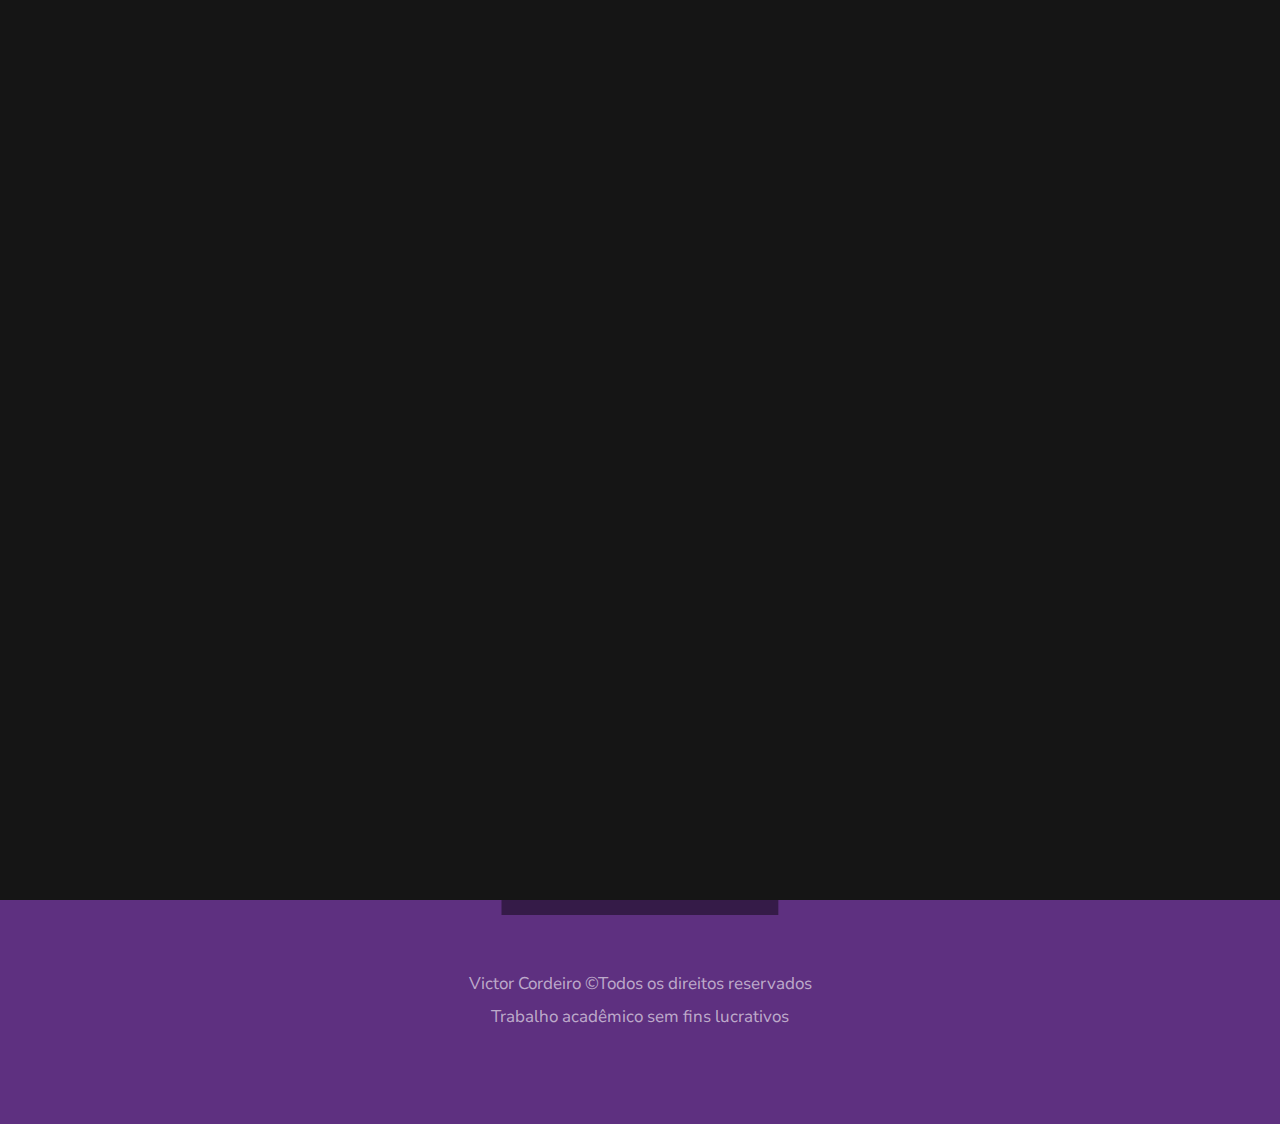
<file: contato.html>
<!DOCTYPE html>
<html class="no-js" lang="pt-br">
<head>

    <title>Contate nos por aqui</title>
    <meta charset="utf-8">
    <link rel="icon" type="image/jpg" href="images/icons/icon_contato.png">  
    <meta name="viewport" content="width=device-width, initial-scale=1">
    <div class="header-logo">
        <a class="site-logo" href="index.html">
            <link rel="icon" type="img/jpg" href="images/hero-bg.jpg" alt="Homepage">
        </a>
    </div>  

    <!-- CSS-->
    <link rel="stylesheet" href="css/base.css">
    <link rel="stylesheet" href="css/vendor.css">
    <link rel="stylesheet" href="css/main.css">

    <!-- script -->
    <script src="js/modernizr.js"></script>

    <link rel="shortcut icon" href="favicon.ico" type="image/x-icon">
    <link rel="icon" href="favicon.ico" type="image/x-icon">

</head>

<body id="top">
   
    <div id="preloader">
        <div id="loader" class="dots-jump">
            <div></div>
            <div></div>
            <div></div>
        </div>
    </div>

    <!-- header -->
    <header class="s-header">

        <div class="header-logo">
            <a class="site-logo" href="index.html">
                <img src="images/userlmn_4185f6184efff9d4e8180034d5a31e86_resized.png" width="150px" alt="Homepage">
            </a>
        </div> 

        <nav class="header-nav">

            <a href="#0" class="header-nav__close" title="close"><span>Fechar</span></a>

            <h3>Navegar por</h3>

            <div class="header-nav__content">
                
                <ul class="header-nav__list">
                    <li><a href="index.html" title="Home">Home</a></li>
                    <li><a href="sobre.html" title="Sobre">Sobre</a></li>
                    <li><a href="servicos.html" title="Serviços">Serviços</a></li>
                    <li><a href="parceiros.html" title="Parceiros">Parceiros</a></li>
                    <li><a href="contato.html" title="Contato">Contato</a></li>
                </ul>
    
                <p>Conheça mais sobre nós e nossos serviços por meio das páginas acima</p>
    
            </div> 

        </nav> 

        <a class="header-menu-toggle" href="#0">
            <span class="header-menu-icon"></span>
        </a>

    </header> 

    <!-- contato -->
    <br><br><br>
    <form>
        <div>
            <label for="sampleInput">Nome</label>
            <input class="full-width" type="text" placeholder="Digite seu nome ex: Roberto Magalhães" required="requiered" pattern="[a-z\s]+$" id="sampleInput">
    </div>
    <div>
        <label for="sampleInput">Telefone</label>
        <input class="full-width" type="text" placeholder="Digite seu telefone ex: 98765-4321" required="requiered" maxlength="11" pattern="[0-9]+$" id="foneInput">
</div>
    <div>
        <label for="sampleInput">Email</label>
        <input class="full-width" type="email" placeholder="Digite seu email ex: teste@gmail.com" required="requiered" pattern="[a-z 0-9. %+-]+@[a-z 0-9.-]+\.[a-z]" id="sampleInput">
</div>
    
        <label for="exampleMessage">Comentário</label>
        <textarea class="full-width" placeholder="Digite aqui seu feedback" id="exampleMessage"></textarea>
    
        <input class="btn--primary full-width" type="submit" value="Enviar">

</form>
   <!-- fim do s-contact -->

    <!-- footer -->
    <footer>

        
        <div img align="right"> <a href="#top"><link rel="stylesheet" href="https://fonts.googleapis.com/css2?family=Material+Symbols+Outlined:opsz,wght,FILL,GRAD@20..48,100..700,0..1,-50..200" /></a></div>
        <div class="row">
            <div class="col-full ss-copyright">
                <p>Victor Cordeiro &copyTodos os direitos reservados<br>Trabalho acadêmico sem fins lucrativos</p> 
            </div>
        </div>

        <div class="ss-go-top">
            <a class="smoothscroll" title="Back to Top" href="#top">Voltar ao topo</a>
        </div>
        
    </footer>

    <div aria-hidden="true" class="pswp" role="dialog" tabindex="-1">

        <div class="pswp__bg"></div>
        <div class="pswp__scroll-wrap">

            <div class="pswp__container">
                <div class="pswp__item"></div>
                <div class="pswp__item"></div>
                <div class="pswp__item"></div>
            </div>

            
            <div class="pswp__ui pswp__ui--hidden">
                <div class="pswp__top-bar">
                    <div class="pswp__counter"></div><button class="pswp__button pswp__button--close" title="Close (Esc)"></button> <button class="pswp__button pswp__button--share" title=
                    "Share"></button> <button class="pswp__button pswp__button--fs" title="Toggle fullscreen"></button> <button class="pswp__button pswp__button--zoom" title=
                    "Zoom in/out"></button>
                    <div class="pswp__preloader">
                        <div class="pswp__preloader__icn">
                            <div class="pswp__preloader__cut">
                                <div class="pswp__preloader__donut"></div>
                            </div>
                        </div>
                    </div>
                </div>
                <div class="pswp__share-modal pswp__share-modal--hidden pswp__single-tap">
                    <div class="pswp__share-tooltip"></div>
                </div><button class="pswp__button pswp__button--arrow--left" title="Previous (arrow left)"></button> <button class="pswp__button pswp__button--arrow--right" title=
                "Next (arrow right)"></button>
                <div class="pswp__caption">
                    <div class="pswp__caption__center"></div>
                </div>
            </div>
           

        </div>

    </div> 

    <!-- Java Script-->
    <script src="js/jquery-3.2.1.min.js"></script>
    <script src="js/plugins.js"></script>
    <script src="js/main.js"></script>

</body>
</file>
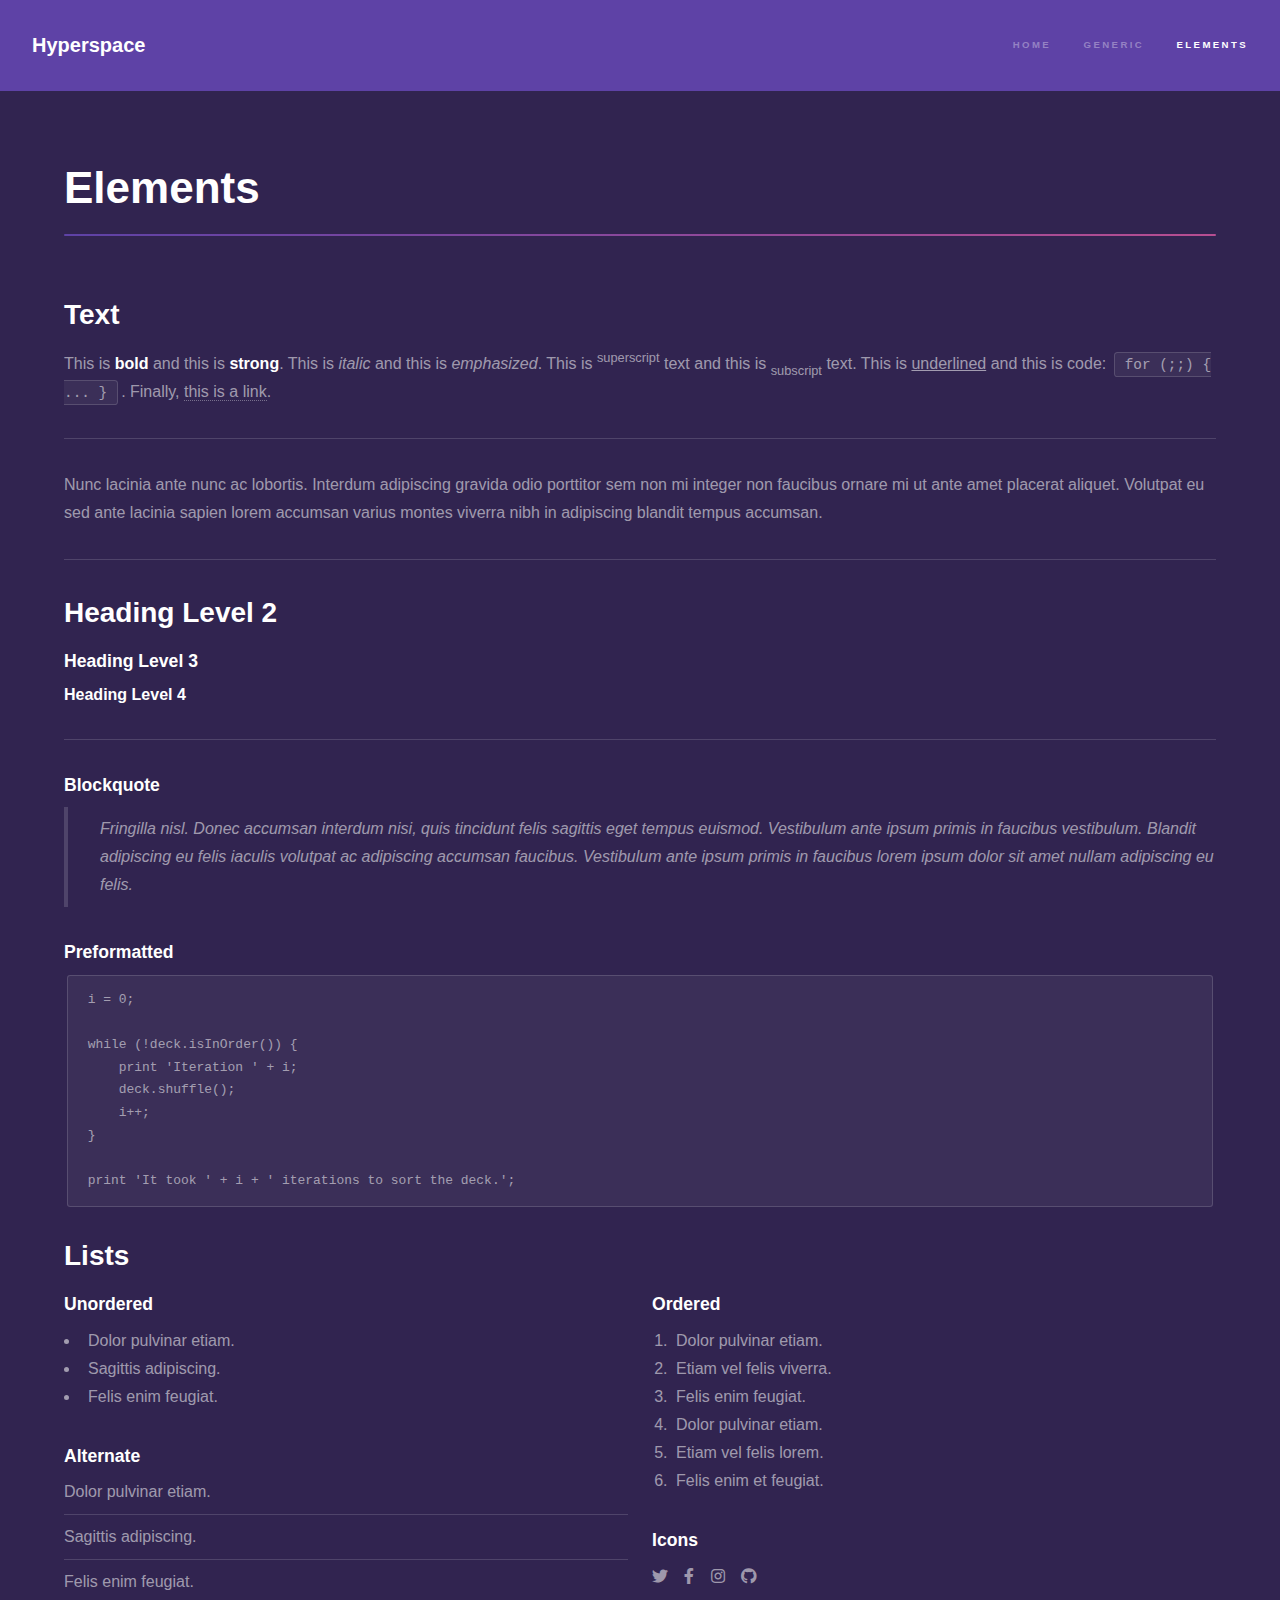
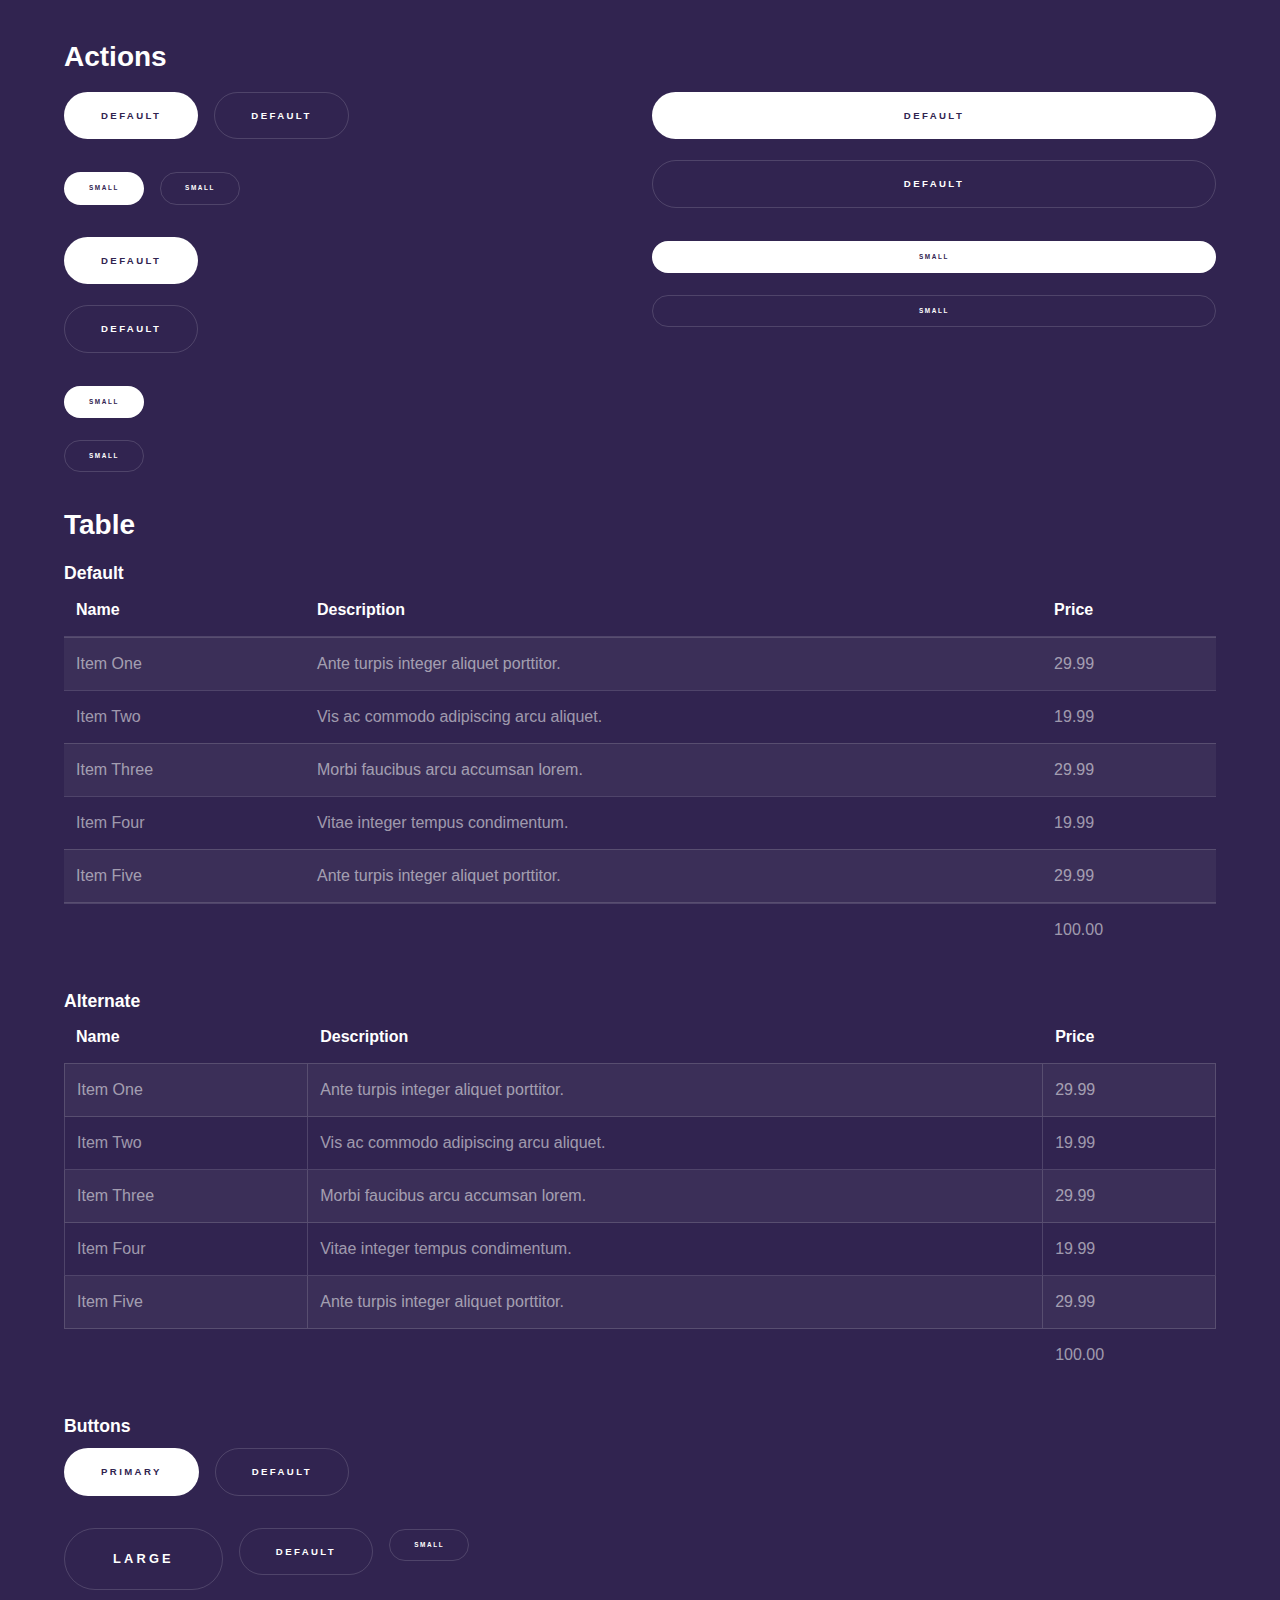
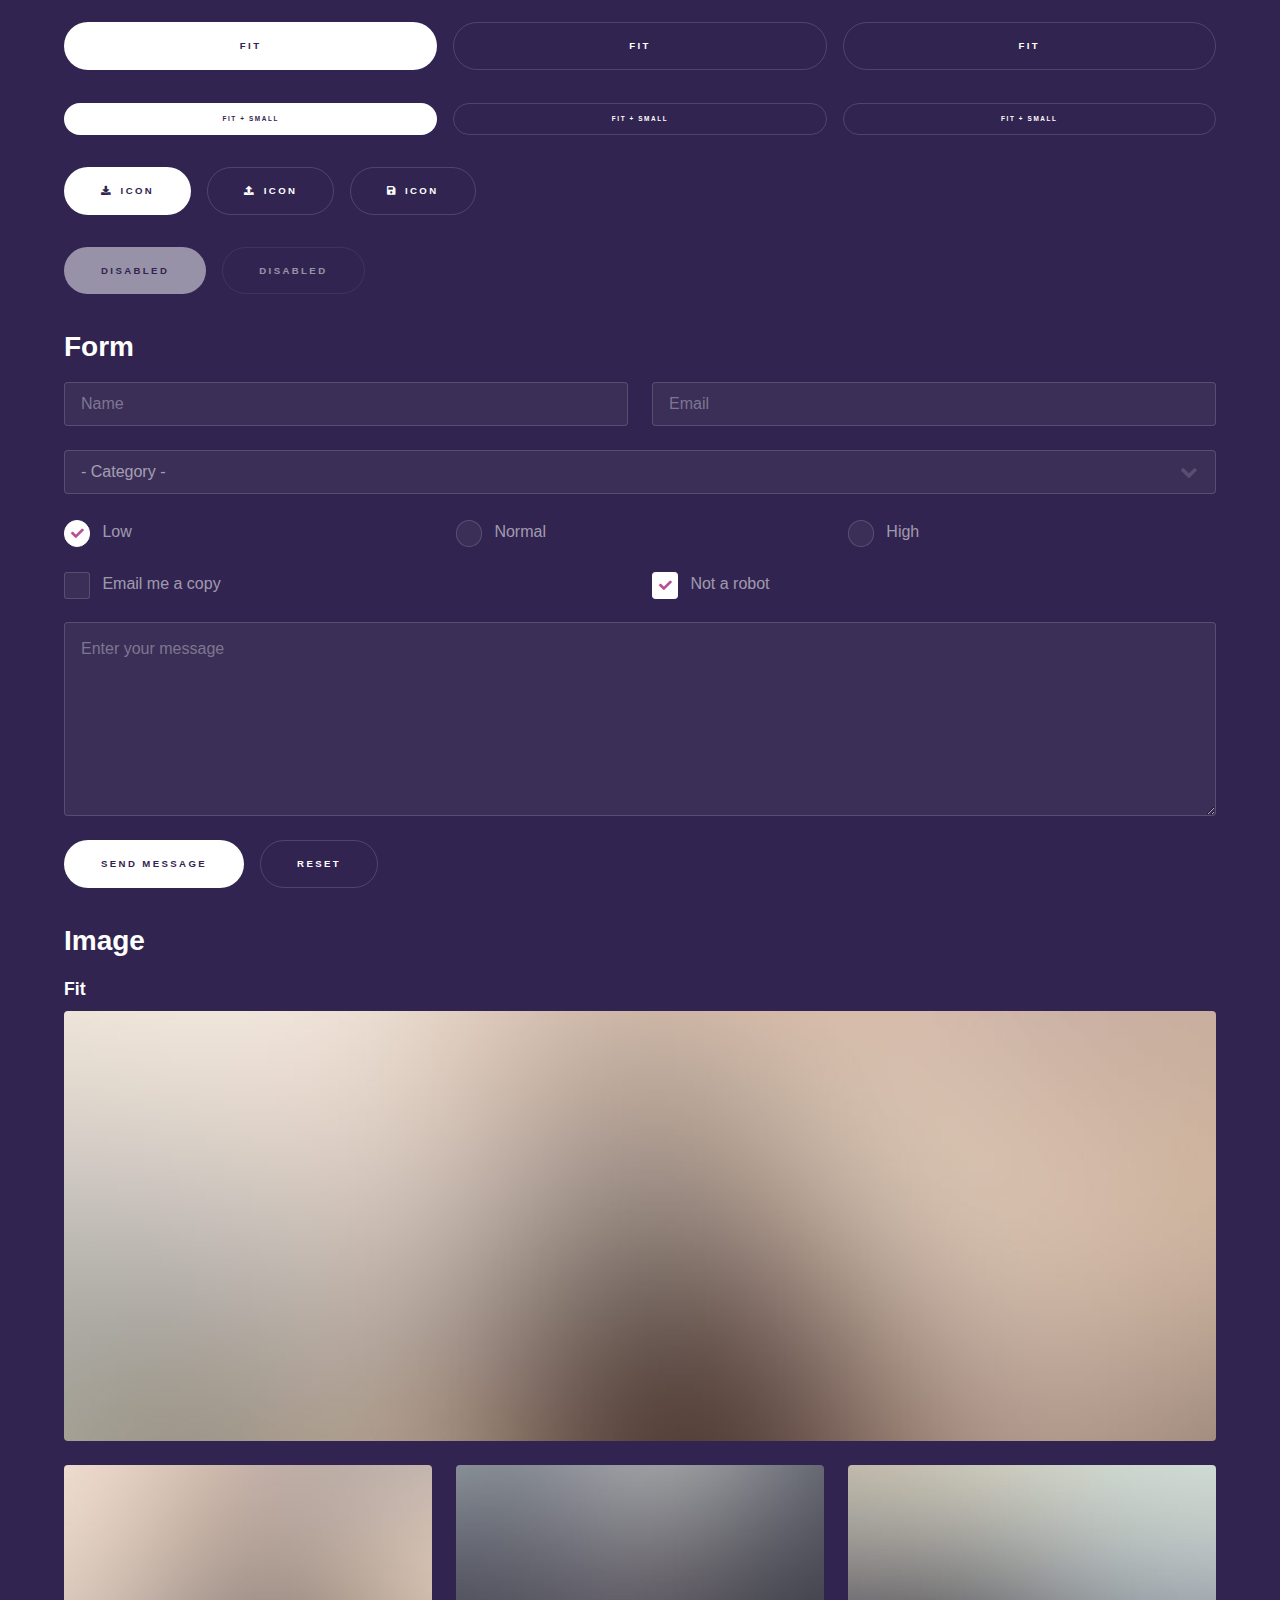
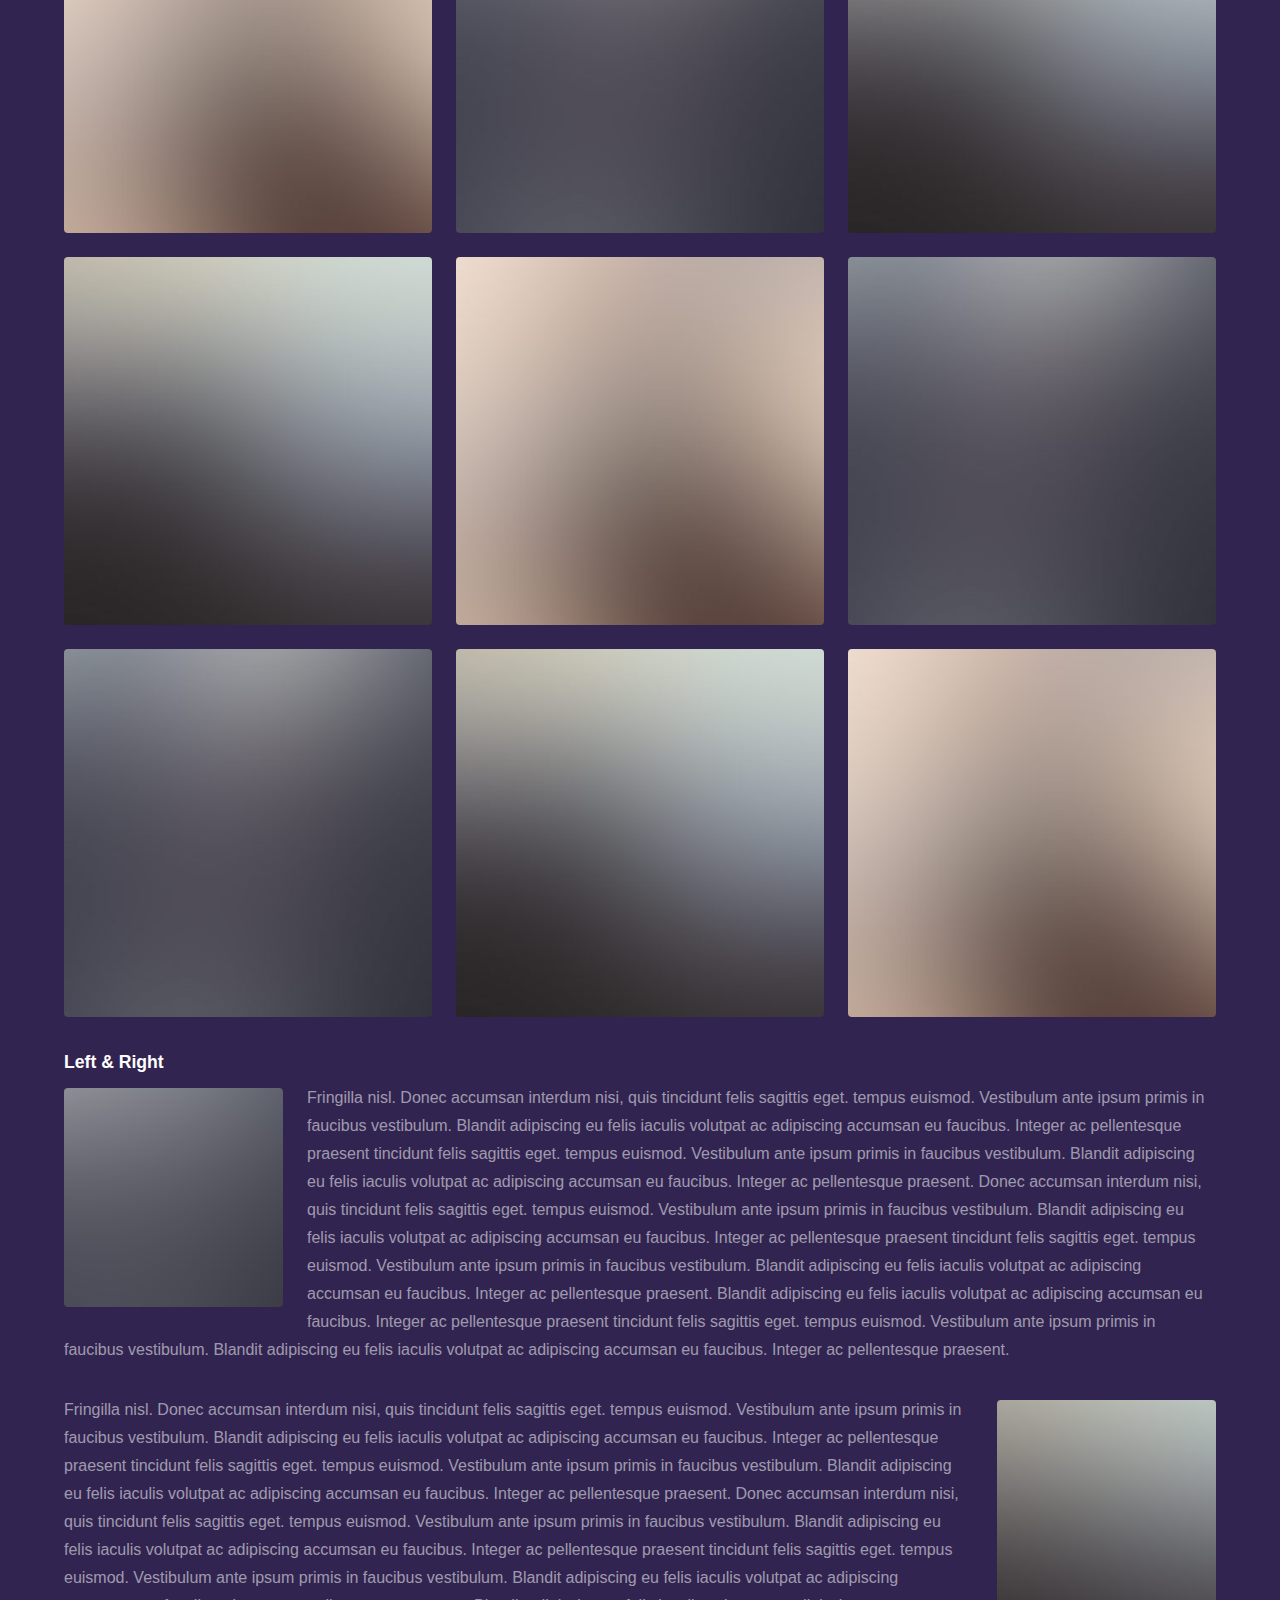
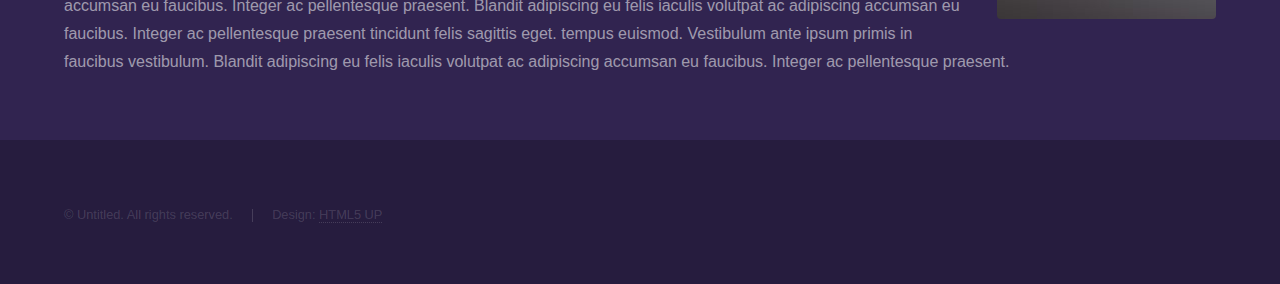
<file: elements.html>
<!DOCTYPE HTML>
<!--
	Hyperspace by HTML5 UP
	html5up.net | @ajlkn
	Free for personal and commercial use under the CCA 3.0 license (html5up.net/license)
-->
<html>
	<head>
		<title>Elements - Hyperspace by HTML5 UP</title>
		<meta charset="utf-8" />
		<meta name="viewport" content="width=device-width, initial-scale=1, user-scalable=no" />
		<link rel="stylesheet" href="assets/css/main.css" />
		<noscript><link rel="stylesheet" href="assets/css/noscript.css" /></noscript>
	</head>
	<body class="is-preload">

		<!-- Header -->
			<header id="header">
				<a href="index.html" class="title">Hyperspace</a>
				<nav>
					<ul>
						<li><a href="index.html">Home</a></li>
						<li><a href="generic.html">Generic</a></li>
						<li><a href="elements.html"  class="active">Elements</a></li>
					</ul>
				</nav>
			</header>

		<!-- Wrapper -->
			<div id="wrapper">

				<!-- Main -->
					<section id="main" class="wrapper">
						<div class="inner">
							<h1 class="major">Elements</h1>

							<!-- Text -->
								<section>
									<h2>Text</h2>
									<p>This is <b>bold</b> and this is <strong>strong</strong>. This is <i>italic</i> and this is <em>emphasized</em>.
									This is <sup>superscript</sup> text and this is <sub>subscript</sub> text.
									This is <u>underlined</u> and this is code: <code>for (;;) { ... }</code>. Finally, <a href="#">this is a link</a>.</p>
									<hr />
									<p>Nunc lacinia ante nunc ac lobortis. Interdum adipiscing gravida odio porttitor sem non mi integer non faucibus ornare mi ut ante amet placerat aliquet. Volutpat eu sed ante lacinia sapien lorem accumsan varius montes viverra nibh in adipiscing blandit tempus accumsan.</p>
									<hr />
									<h2>Heading Level 2</h2>
									<h3>Heading Level 3</h3>
									<h4>Heading Level 4</h4>
									<hr />
									<h3>Blockquote</h3>
									<blockquote>Fringilla nisl. Donec accumsan interdum nisi, quis tincidunt felis sagittis eget tempus euismod. Vestibulum ante ipsum primis in faucibus vestibulum. Blandit adipiscing eu felis iaculis volutpat ac adipiscing accumsan faucibus. Vestibulum ante ipsum primis in faucibus lorem ipsum dolor sit amet nullam adipiscing eu felis.</blockquote>
									<h3>Preformatted</h3>
									<pre><code>i = 0;

while (!deck.isInOrder()) {
    print 'Iteration ' + i;
    deck.shuffle();
    i++;
}

print 'It took ' + i + ' iterations to sort the deck.';</code></pre>
								</section>

							<!-- Lists -->
								<section>
									<h2>Lists</h2>
									<div class="row">
										<div class="col-6 col-12-medium">
											<h3>Unordered</h3>
											<ul>
												<li>Dolor pulvinar etiam.</li>
												<li>Sagittis adipiscing.</li>
												<li>Felis enim feugiat.</li>
											</ul>
											<h3>Alternate</h3>
											<ul class="alt">
												<li>Dolor pulvinar etiam.</li>
												<li>Sagittis adipiscing.</li>
												<li>Felis enim feugiat.</li>
											</ul>
										</div>
										<div class="col-6 col-12-medium">
											<h3>Ordered</h3>
											<ol>
												<li>Dolor pulvinar etiam.</li>
												<li>Etiam vel felis viverra.</li>
												<li>Felis enim feugiat.</li>
												<li>Dolor pulvinar etiam.</li>
												<li>Etiam vel felis lorem.</li>
												<li>Felis enim et feugiat.</li>
											</ol>
											<h3>Icons</h3>
											<ul class="icons">
												<li><a href="#" class="icon brands fa-twitter"><span class="label">Twitter</span></a></li>
												<li><a href="#" class="icon brands fa-facebook-f"><span class="label">Facebook</span></a></li>
												<li><a href="#" class="icon brands fa-instagram"><span class="label">Instagram</span></a></li>
												<li><a href="#" class="icon brands fa-github"><span class="label">Github</span></a></li>
											</ul>
										</div>
									</div>
									<h2>Actions</h2>
									<div class="row">
										<div class="col-6 col-12-medium">
											<ul class="actions">
												<li><a href="#" class="button primary">Default</a></li>
												<li><a href="#" class="button">Default</a></li>
											</ul>
											<ul class="actions small">
												<li><a href="#" class="button primary small">Small</a></li>
												<li><a href="#" class="button small">Small</a></li>
											</ul>
											<ul class="actions stacked">
												<li><a href="#" class="button primary">Default</a></li>
												<li><a href="#" class="button">Default</a></li>
											</ul>
											<ul class="actions stacked">
												<li><a href="#" class="button primary small">Small</a></li>
												<li><a href="#" class="button small">Small</a></li>
											</ul>
										</div>
										<div class="col-6 col-12-medium">
											<ul class="actions stacked">
												<li><a href="#" class="button primary fit">Default</a></li>
												<li><a href="#" class="button fit">Default</a></li>
											</ul>
											<ul class="actions stacked">
												<li><a href="#" class="button primary small fit">Small</a></li>
												<li><a href="#" class="button small fit">Small</a></li>
											</ul>
										</div>
									</div>
								</section>

							<!-- Table -->
								<section>
									<h2>Table</h2>
									<h3>Default</h3>
									<div class="table-wrapper">
										<table>
											<thead>
												<tr>
													<th>Name</th>
													<th>Description</th>
													<th>Price</th>
												</tr>
											</thead>
											<tbody>
												<tr>
													<td>Item One</td>
													<td>Ante turpis integer aliquet porttitor.</td>
													<td>29.99</td>
												</tr>
												<tr>
													<td>Item Two</td>
													<td>Vis ac commodo adipiscing arcu aliquet.</td>
													<td>19.99</td>
												</tr>
												<tr>
													<td>Item Three</td>
													<td> Morbi faucibus arcu accumsan lorem.</td>
													<td>29.99</td>
												</tr>
												<tr>
													<td>Item Four</td>
													<td>Vitae integer tempus condimentum.</td>
													<td>19.99</td>
												</tr>
												<tr>
													<td>Item Five</td>
													<td>Ante turpis integer aliquet porttitor.</td>
													<td>29.99</td>
												</tr>
											</tbody>
											<tfoot>
												<tr>
													<td colspan="2"></td>
													<td>100.00</td>
												</tr>
											</tfoot>
										</table>
									</div>

									<h3>Alternate</h3>
									<div class="table-wrapper">
										<table class="alt">
											<thead>
												<tr>
													<th>Name</th>
													<th>Description</th>
													<th>Price</th>
												</tr>
											</thead>
											<tbody>
												<tr>
													<td>Item One</td>
													<td>Ante turpis integer aliquet porttitor.</td>
													<td>29.99</td>
												</tr>
												<tr>
													<td>Item Two</td>
													<td>Vis ac commodo adipiscing arcu aliquet.</td>
													<td>19.99</td>
												</tr>
												<tr>
													<td>Item Three</td>
													<td> Morbi faucibus arcu accumsan lorem.</td>
													<td>29.99</td>
												</tr>
												<tr>
													<td>Item Four</td>
													<td>Vitae integer tempus condimentum.</td>
													<td>19.99</td>
												</tr>
												<tr>
													<td>Item Five</td>
													<td>Ante turpis integer aliquet porttitor.</td>
													<td>29.99</td>
												</tr>
											</tbody>
											<tfoot>
												<tr>
													<td colspan="2"></td>
													<td>100.00</td>
												</tr>
											</tfoot>
										</table>
									</div>
								</section>

							<!-- Buttons -->
								<section>
									<h3>Buttons</h3>
									<ul class="actions">
										<li><a href="#" class="button primary">Primary</a></li>
										<li><a href="#" class="button">Default</a></li>
									</ul>
									<ul class="actions">
										<li><a href="#" class="button large">Large</a></li>
										<li><a href="#" class="button">Default</a></li>
										<li><a href="#" class="button small">Small</a></li>
									</ul>
									<ul class="actions fit">
										<li><a href="#" class="button primary fit">Fit</a></li>
										<li><a href="#" class="button fit">Fit</a></li>
										<li><a href="#" class="button fit">Fit</a></li>
									</ul>
									<ul class="actions fit small">
										<li><a href="#" class="button primary fit small">Fit + Small</a></li>
										<li><a href="#" class="button fit small">Fit + Small</a></li>
										<li><a href="#" class="button fit small">Fit + Small</a></li>
									</ul>
									<ul class="actions">
										<li><a href="#" class="button primary icon solid fa-download">Icon</a></li>
										<li><a href="#" class="button icon solid fa-upload">Icon</a></li>
										<li><a href="#" class="button icon solid fa-save">Icon</a></li>
									</ul>
									<ul class="actions">
										<li><span class="button primary disabled">Disabled</span></li>
										<li><span class="button disabled">Disabled</span></li>
									</ul>
								</section>

							<!-- Form -->
								<section>
									<h2>Form</h2>
									<form method="post" action="#">
										<div class="row gtr-uniform">
											<div class="col-6 col-12-xsmall">
												<input type="text" name="demo-name" id="demo-name" value="" placeholder="Name" />
											</div>
											<div class="col-6 col-12-xsmall">
												<input type="email" name="demo-email" id="demo-email" value="" placeholder="Email" />
											</div>
											<div class="col-12">
												<select name="demo-category" id="demo-category">
													<option value="">- Category -</option>
													<option value="1">Manufacturing</option>
													<option value="1">Shipping</option>
													<option value="1">Administration</option>
													<option value="1">Human Resources</option>
												</select>
											</div>
											<div class="col-4 col-12-small">
												<input type="radio" id="demo-priority-low" name="demo-priority" checked>
												<label for="demo-priority-low">Low</label>
											</div>
											<div class="col-4 col-12-small">
												<input type="radio" id="demo-priority-normal" name="demo-priority">
												<label for="demo-priority-normal">Normal</label>
											</div>
											<div class="col-4 col-12-small">
												<input type="radio" id="demo-priority-high" name="demo-priority">
												<label for="demo-priority-high">High</label>
											</div>
											<div class="col-6 col-12-small">
												<input type="checkbox" id="demo-copy" name="demo-copy">
												<label for="demo-copy">Email me a copy</label>
											</div>
											<div class="col-6 col-12-small">
												<input type="checkbox" id="demo-human" name="demo-human" checked>
												<label for="demo-human">Not a robot</label>
											</div>
											<div class="col-12">
												<textarea name="demo-message" id="demo-message" placeholder="Enter your message" rows="6"></textarea>
											</div>
											<div class="col-12">
												<ul class="actions">
													<li><input type="submit" value="Send Message" class="primary" /></li>
													<li><input type="reset" value="Reset" /></li>
												</ul>
											</div>
										</div>
									</form>
								</section>

							<!-- Image -->
								<section>
									<h2>Image</h2>
									<h3>Fit</h3>
									<div class="box alt">
										<div class="row gtr-uniform">
											<div class="col-12"><span class="image fit"><img src="images/pic04.jpg" alt="" /></span></div>
											<div class="col-4"><span class="image fit"><img src="images/pic01.jpg" alt="" /></span></div>
											<div class="col-4"><span class="image fit"><img src="images/pic02.jpg" alt="" /></span></div>
											<div class="col-4"><span class="image fit"><img src="images/pic03.jpg" alt="" /></span></div>
											<div class="col-4"><span class="image fit"><img src="images/pic03.jpg" alt="" /></span></div>
											<div class="col-4"><span class="image fit"><img src="images/pic01.jpg" alt="" /></span></div>
											<div class="col-4"><span class="image fit"><img src="images/pic02.jpg" alt="" /></span></div>
											<div class="col-4"><span class="image fit"><img src="images/pic02.jpg" alt="" /></span></div>
											<div class="col-4"><span class="image fit"><img src="images/pic03.jpg" alt="" /></span></div>
											<div class="col-4"><span class="image fit"><img src="images/pic01.jpg" alt="" /></span></div>
										</div>
									</div>
									<h3>Left &amp; Right</h3>
									<p><span class="image left"><img src="images/pic05.jpg" alt="" /></span>Fringilla nisl. Donec accumsan interdum nisi, quis tincidunt felis sagittis eget. tempus euismod. Vestibulum ante ipsum primis in faucibus vestibulum. Blandit adipiscing eu felis iaculis volutpat ac adipiscing accumsan eu faucibus. Integer ac pellentesque praesent tincidunt felis sagittis eget. tempus euismod. Vestibulum ante ipsum primis in faucibus vestibulum. Blandit adipiscing eu felis iaculis volutpat ac adipiscing accumsan eu faucibus. Integer ac pellentesque praesent. Donec accumsan interdum nisi, quis tincidunt felis sagittis eget. tempus euismod. Vestibulum ante ipsum primis in faucibus vestibulum. Blandit adipiscing eu felis iaculis volutpat ac adipiscing accumsan eu faucibus. Integer ac pellentesque praesent tincidunt felis sagittis eget. tempus euismod. Vestibulum ante ipsum primis in faucibus vestibulum. Blandit adipiscing eu felis iaculis volutpat ac adipiscing accumsan eu faucibus. Integer ac pellentesque praesent. Blandit adipiscing eu felis iaculis volutpat ac adipiscing accumsan eu faucibus. Integer ac pellentesque praesent tincidunt felis sagittis eget. tempus euismod. Vestibulum ante ipsum primis in faucibus vestibulum. Blandit adipiscing eu felis iaculis volutpat ac adipiscing accumsan eu faucibus. Integer ac pellentesque praesent.</p>
									<p><span class="image right"><img src="images/pic06.jpg" alt="" /></span>Fringilla nisl. Donec accumsan interdum nisi, quis tincidunt felis sagittis eget. tempus euismod. Vestibulum ante ipsum primis in faucibus vestibulum. Blandit adipiscing eu felis iaculis volutpat ac adipiscing accumsan eu faucibus. Integer ac pellentesque praesent tincidunt felis sagittis eget. tempus euismod. Vestibulum ante ipsum primis in faucibus vestibulum. Blandit adipiscing eu felis iaculis volutpat ac adipiscing accumsan eu faucibus. Integer ac pellentesque praesent. Donec accumsan interdum nisi, quis tincidunt felis sagittis eget. tempus euismod. Vestibulum ante ipsum primis in faucibus vestibulum. Blandit adipiscing eu felis iaculis volutpat ac adipiscing accumsan eu faucibus. Integer ac pellentesque praesent tincidunt felis sagittis eget. tempus euismod. Vestibulum ante ipsum primis in faucibus vestibulum. Blandit adipiscing eu felis iaculis volutpat ac adipiscing accumsan eu faucibus. Integer ac pellentesque praesent. Blandit adipiscing eu felis iaculis volutpat ac adipiscing accumsan eu faucibus. Integer ac pellentesque praesent tincidunt felis sagittis eget. tempus euismod. Vestibulum ante ipsum primis in faucibus vestibulum. Blandit adipiscing eu felis iaculis volutpat ac adipiscing accumsan eu faucibus. Integer ac pellentesque praesent.</p>
								</section>

						</div>
					</section>

			</div>

		<!-- Footer -->
			<footer id="footer" class="wrapper alt">
				<div class="inner">
					<ul class="menu">
						<li>&copy; Untitled. All rights reserved.</li><li>Design: <a href="http://html5up.net">HTML5 UP</a></li>
					</ul>
				</div>
			</footer>

		<!-- Scripts -->
			<script src="assets/js/jquery.min.js"></script>
			<script src="assets/js/jquery.scrollex.min.js"></script>
			<script src="assets/js/jquery.scrolly.min.js"></script>
			<script src="assets/js/browser.min.js"></script>
			<script src="assets/js/breakpoints.min.js"></script>
			<script src="assets/js/util.js"></script>
			<script src="assets/js/main.js"></script>

	</body>
</html>
</file>
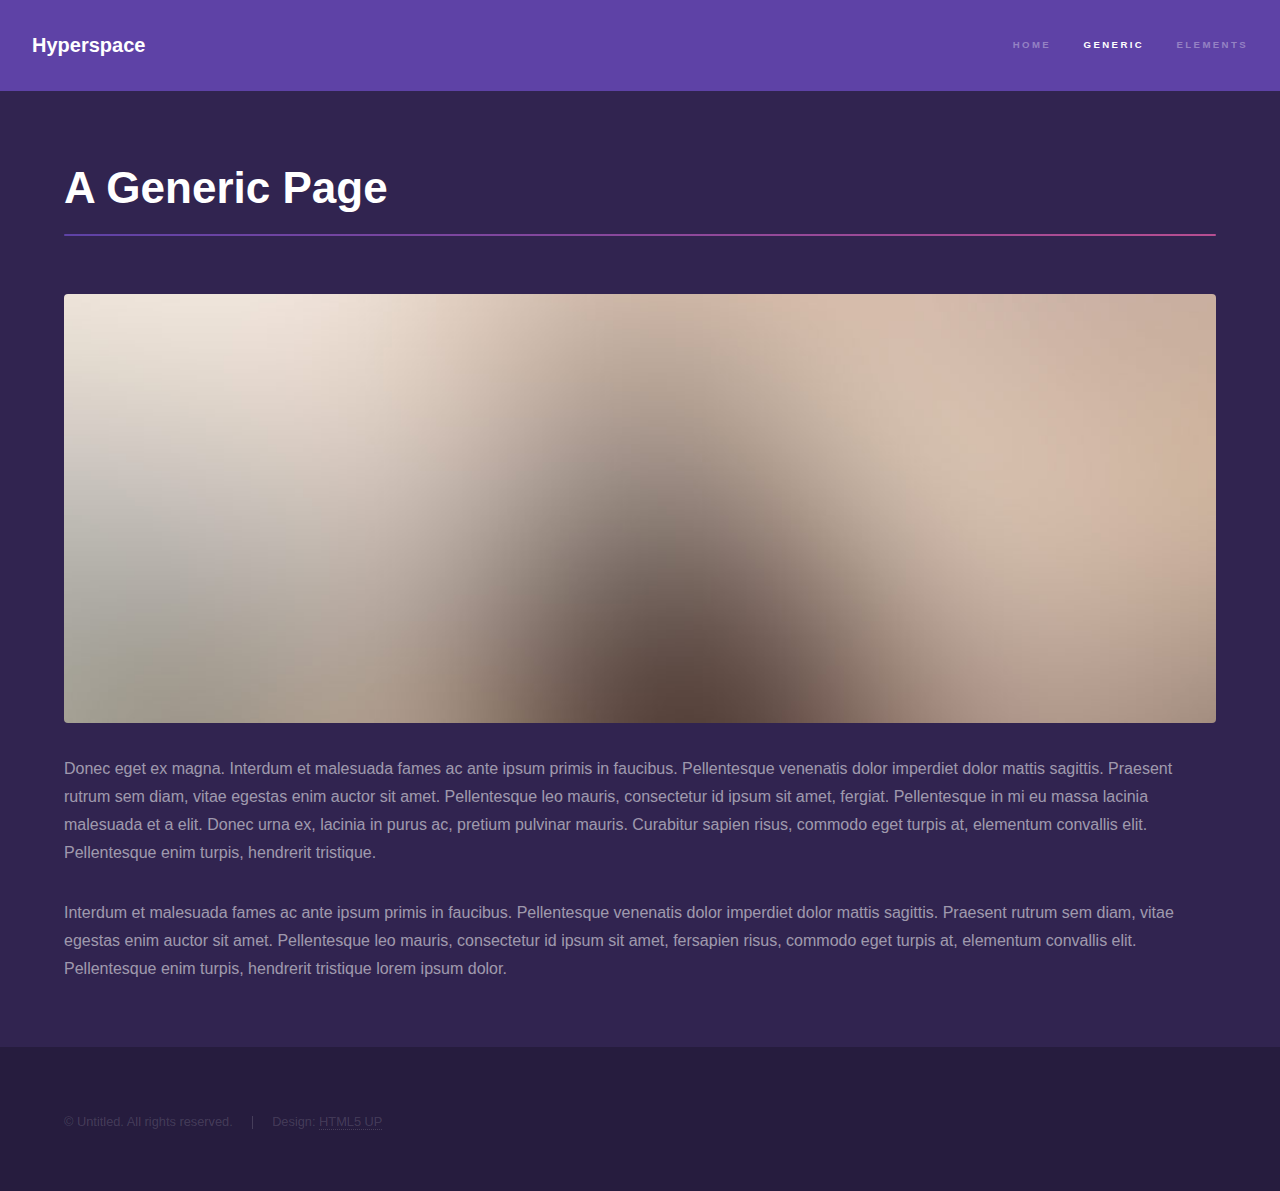
<file: generic.html>
<!DOCTYPE HTML>
<!--
	Hyperspace by HTML5 UP
	html5up.net | @ajlkn
	Free for personal and commercial use under the CCA 3.0 license (html5up.net/license)
-->
<html>
	<head>
		<title>Generic - Hyperspace by HTML5 UP</title>
		<meta charset="utf-8" />
		<meta name="viewport" content="width=device-width, initial-scale=1, user-scalable=no" />
		<link rel="stylesheet" href="assets/css/main.css" />
		<noscript><link rel="stylesheet" href="assets/css/noscript.css" /></noscript>
	</head>
	<body class="is-preload">

		<!-- Header -->
			<header id="header">
				<a href="index.html" class="title">Hyperspace</a>
				<nav>
					<ul>
						<li><a href="index.html">Home</a></li>
						<li><a href="generic.html" class="active">Generic</a></li>
						<li><a href="elements.html">Elements</a></li>
					</ul>
				</nav>
			</header>

		<!-- Wrapper -->
			<div id="wrapper">

				<!-- Main -->
					<section id="main" class="wrapper">
						<div class="inner">
							<h1 class="major">A Generic Page</h1>
							<span class="image fit"><img src="images/pic04.jpg" alt="" /></span>
							<p>Donec eget ex magna. Interdum et malesuada fames ac ante ipsum primis in faucibus. Pellentesque venenatis dolor imperdiet dolor mattis sagittis. Praesent rutrum sem diam, vitae egestas enim auctor sit amet. Pellentesque leo mauris, consectetur id ipsum sit amet, fergiat. Pellentesque in mi eu massa lacinia malesuada et a elit. Donec urna ex, lacinia in purus ac, pretium pulvinar mauris. Curabitur sapien risus, commodo eget turpis at, elementum convallis elit. Pellentesque enim turpis, hendrerit tristique.</p>
							<p>Interdum et malesuada fames ac ante ipsum primis in faucibus. Pellentesque venenatis dolor imperdiet dolor mattis sagittis. Praesent rutrum sem diam, vitae egestas enim auctor sit amet. Pellentesque leo mauris, consectetur id ipsum sit amet, fersapien risus, commodo eget turpis at, elementum convallis elit. Pellentesque enim turpis, hendrerit tristique lorem ipsum dolor.</p>
						</div>
					</section>

			</div>

		<!-- Footer -->
			<footer id="footer" class="wrapper alt">
				<div class="inner">
					<ul class="menu">
						<li>&copy; Untitled. All rights reserved.</li><li>Design: <a href="http://html5up.net">HTML5 UP</a></li>
					</ul>
				</div>
			</footer>

		<!-- Scripts -->
			<script src="assets/js/jquery.min.js"></script>
			<script src="assets/js/jquery.scrollex.min.js"></script>
			<script src="assets/js/jquery.scrolly.min.js"></script>
			<script src="assets/js/browser.min.js"></script>
			<script src="assets/js/breakpoints.min.js"></script>
			<script src="assets/js/util.js"></script>
			<script src="assets/js/main.js"></script>

	</body>
</html>
</file>
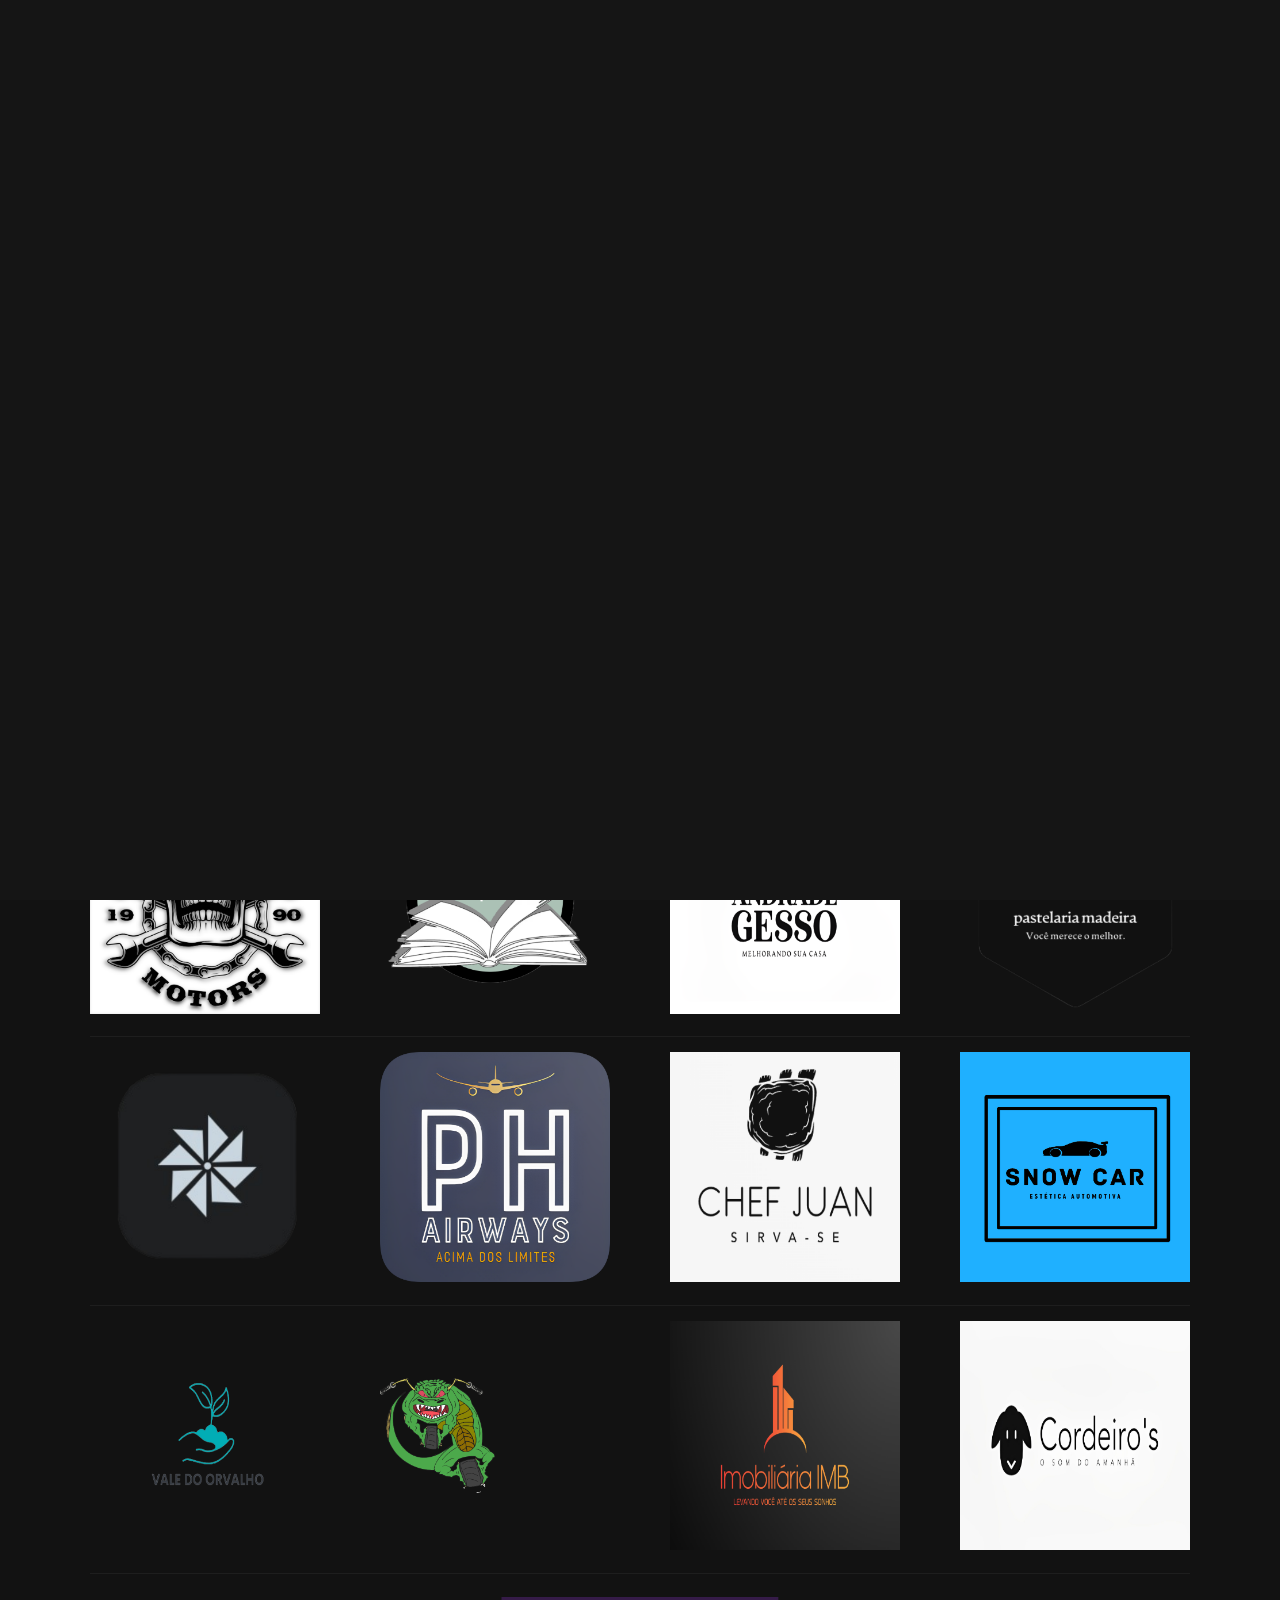
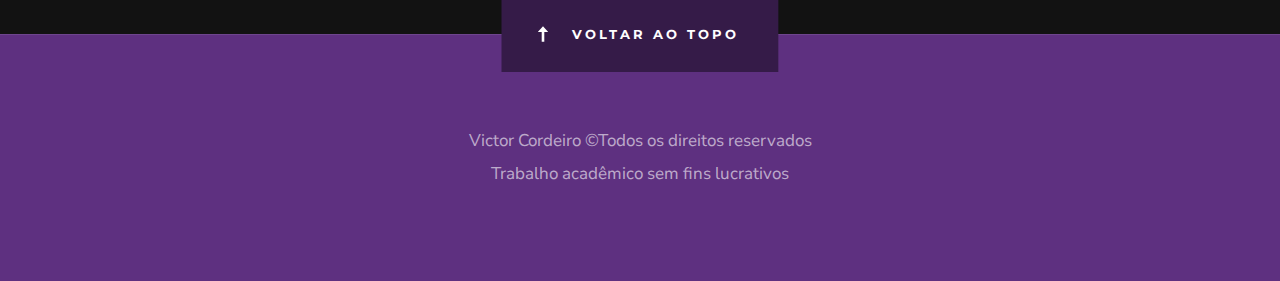
<file: parceiros.html>
<!DOCTYPE html>
<html class="no-js" lang="pt-br">
<head>

    <title>Esses são nossos Parceiros</title>
    <meta charset="utf-8">
    <link rel="icon" type="image/jpg" href="images/icons/icon_parceiros.png">  
    <meta name="viewport" content="width=device-width, initial-scale=1">
    <div class="header-logo">
        <a class="site-logo" href="index.html">
            <link rel="icon" type="img/jpg" href="images/hero-bg.jpg" alt="Homepage">
        </a>
    </div>  

    <!-- CSS-->
    <link rel="stylesheet" href="css/base.css">
    <link rel="stylesheet" href="css/vendor.css">
    <link rel="stylesheet" href="css/main.css">

    <!-- script -->
    <script src="js/modernizr.js"></script>

    <link rel="shortcut icon" href="favicon.ico" type="image/x-icon">
    <link rel="icon" href="favicon.ico" type="image/x-icon">

</head>

<body id="top">
   
    <div id="preloader">
        <div id="loader" class="dots-jump">
            <div></div>
            <div></div>
            <div></div>
        </div>
    </div>

    <!-- header -->
    <header class="s-header">

        <div class="header-logo">
            <a class="site-logo" href="index.html">
                <img src="images/userlmn_4185f6184efff9d4e8180034d5a31e86_resized.png" width="150px" alt="Homepage">
            </a>
        </div> 

        <nav class="header-nav">

            <a href="#0" class="header-nav__close" title="close"><span>Fechar</span></a>

            <h3>Navegar por</h3>

            <div class="header-nav__content">

                <ul class="header-nav__list">
                    <li><a href="index.html" title="Home">Home</a></li>
                    <li><a href="sobre.html" title="Sobre">Sobre</a></li>
                    <li><a href="servicos.html" title="Serviços">Serviços</a></li>
                    <li><a href="parceiros.html" title="Parceiros">Parceiros</a></li>
                    <li><a href="contato.html" title="Contato">Contato</a></li>
                </ul>
    
                <p>Conheça mais sobre nós e nossos serviços por meio das páginas acima</p>

            </div> 

        </nav> 

        <a class="header-menu-toggle" href="#0">
            <span class="header-menu-icon"></span>
        </a>

    </header> 

    <!--Parceiros-->

    <div class="row add-bottom">

        <div class="col-twelve">

            <h3 class="subhead">Nosso Parceiros</h3><br><br>
            <h3>Não conseguiriamos chegar tão longe de não fosse por nossos parceiros</h3>

            <div class="table-responsive">

                <table>
                        <thead>
                        <tr>
                            <th><a href="https://vinicius-rodri-silva.github.io/vicios-advocacy/"><img src="LOGOS_1DSB/https.vinicius-rodri-silva.github.iovicios-advocacy.png_resized (2).png" alt="logo miguel e" target="_blank" title="Literelly Coffee"></a</th>
                            <th><a href="https://miguel019gg.github.io/Reis-Colors/"><img src="LOGOS_1DSB/httpsgithub.commiguel019GGLiterally-Coffee.git_resized.png" alt="logo miguel e" target="_blank" title="Literelly Coffee"></a</th>
                            <th><a href="https://joao-pedro-alves-teixeira.github.io/soul.autentica/"><img src="LOGOS_1DSB/httpsjoao-pedro-alves-teixeira.github.io.com_resized.png" alt="logo joao" target="_blank" title="Soul Autêntica"></a></th>
                            <th><a href="https://juapenas.github.io/alternativa/"><img src="LOGOS_1DSB/httpsjuapenas.github.ioalternativa_resized.png" alt="logo juapenas" target="_blank" title="Alternativa"></a></th>
                        </tr>
                        </thead>
                        <tbody>
                        <tr>
                            <td><a href="https://kauanalvess.github.io/wiredworlds"><img src="LOGOS_1DSB/httpskauanalvess.github.iowiredworlds.png_resized.png" alt="logo kauan" target="_blank" title="Redworlds"></a></td>
                            <td><a href="https://kayky-padella.github.io/padellatech/"><img src="LOGOS_1DSB/httpskayky-padella.github.iopadellatech_resized.png" alt="logo kayky" target="_blank" title="Padellatech"></a></td>
                            <td><a href="https://leonardomsviana.github.io/leonardo/"><img src="LOGOS_1DSB/httpsleonardomsviana.github.ioleonardo_resized.png" alt="logo leo" target="_blank" title="Coffee Time"></a></td>
                            <td><a href="https://lohanyvital.github.io/restaurante/"><img src="LOGOS_1DSB/httpslohanyvital.github.iorestaurante_resized.png" alt="logo lohany" target="_blank" title="Restaurante"></a></td>
                        </tr>
                        <tr>
                            <td><a href="https://marcoantonions.github.io/ironmotors/"><img src="LOGOS_1DSB/httpsmarcoantonions.github.ioironmotors.png_resized.png" alt="logo marco" target="_blank" title="Iron Motors"></a></td>
                            <td><a href="https://mariarodriguesds.github.io/maria-rodrigues/"><img src="LOGOS_1DSB/httpsmariarodriguesds.github.iomaria-rodrigues.png_resized.png" alt="logo maria" target="_blank" title="Word Simethery"></a></td>
                            <td><a href="https://mig-andrade.github.io/Andrade-Gesso/"><img src="LOGOS_1DSB/httpsmig-andrade.github.ioAndrade-Gesso_resized.png" alt="logo miguel a" target="_blank" title="Andrade Gesso"></a></td>
                            <td><a href="https://miguelcarvalho123.github.io/pastelmadeira/"><img src="LOGOS_1DSB/httpsmiguelcarvalho123.github.iopastelmadeira_resized.png" alt="logo miguel c"  target="_blank" title="Pastel Madeira"></a></td>
                        </tr>
                        <tr>
                            <td><a href="https://murilomachi.github.io/metalhair/"><img src="LOGOS_1DSB/httpsmurilomachi.github.iometalhair_resized.png" alt="logo murilo" target="_blank" title="Metalhair"></a></td>
                            <td><a href="https://phdrolv.github.io/pedrosilva-airways/"><img src="LOGOS_1DSB/httpsphdrolv.github.iopedrosilva-airways.png_resized.png" alt="logo pedro" target="_blank" title="PH Airways"></a></td>
                            <td><a href="https://viniciussilverio1.github.io/chef-juan/"><img src="LOGOS_1DSB/httpsviniciussilverio1.github.iochef-juan.png_resized.png" alt="logo vini silverio" target="_blank" title="Chef Juan"></a></td>
                            <td><a href="https://vitordourad0.github.io/snowcar/"><img src="LOGOS_1DSB/httpsvitordourad0.github.iosnowcar_resized.jpg" alt="logo vitor" target="_blank" title="Snowcar"></a></td>
                        </tr>
                        <tr>
                            <td><a href="https://lu121416kk.github.io/valedoorvalho/"><img src="LOGOS_1DSB/lu121416kk.github.io.valedoorvalho.png_resized.png" alt="logo lu" width="200%" target="_blank" title="Vale do Orvalho"></a></td>
                            <td><a href="https://nicolas-zanon.github.io/jacare_motos/"><img src="LOGOS_1DSB/nicolas-zanon.github.io(barra)jacare_motos(barra)_resized.png" alt="logo nicolas" width="50%" target="_blank" title="Jacaré Motors"></a></td>
                            <td><a href="https://ronasefa.github.io/ruansampaio01/"><img src="LOGOS_1DSB/ronasefa.github.io.ruansampaio01.png_resized.png" alt="logo ruan" target="_blank" title="Imobiliária IMB"></a></td>
                            <td><a href="index.html"><img src="LOGOS_1DSB/httpscordeiro0.github.ioCordeiro-s.github.io.png_resized.png" alt="minha logo" title="A todos os envolvidos na empresa"></a></td>
                        </tr>
                        
                        </tbody>
                </table>

            </div>

        </div>
        
    </div>
    
    <!-- footer -->
    <footer>

        <div img align="right"> <a href="#top"><link rel="stylesheet" href="https://fonts.googleapis.com/css2?family=Material+Symbols+Outlined:opsz,wght,FILL,GRAD@20..48,100..700,0..1,-50..200" /></a></div>
        <div class="row">
            <div class="col-full ss-copyright">
                <p>Victor Cordeiro &copyTodos os direitos reservados<br>Trabalho acadêmico sem fins lucrativos</p> 
            </div>
        </div>

        <div class="ss-go-top">
            <a class="smoothscroll" title="Back to Top" href="#top">Voltar ao topo</a>
        </div>
        
    </footer>

    <div aria-hidden="true" class="pswp" role="dialog" tabindex="-1">

        <div class="pswp__bg"></div>
        <div class="pswp__scroll-wrap">

            <div class="pswp__container">
                <div class="pswp__item"></div>
                <div class="pswp__item"></div>
                <div class="pswp__item"></div>
            </div>

            
            <div class="pswp__ui pswp__ui--hidden">
                <div class="pswp__top-bar">
                    <div class="pswp__counter"></div><button class="pswp__button pswp__button--close" title="Close (Esc)"></button> <button class="pswp__button pswp__button--share" title=
                    "Share"></button> <button class="pswp__button pswp__button--fs" title="Toggle fullscreen"></button> <button class="pswp__button pswp__button--zoom" title=
                    "Zoom in/out"></button>
                    <div class="pswp__preloader">
                        <div class="pswp__preloader__icn">
                            <div class="pswp__preloader__cut">
                                <div class="pswp__preloader__donut"></div>
                            </div>
                        </div>
                    </div>
                </div>
                <div class="pswp__share-modal pswp__share-modal--hidden pswp__single-tap">
                    <div class="pswp__share-tooltip"></div>
                </div><button class="pswp__button pswp__button--arrow--left" title="Previous (arrow left)"></button> <button class="pswp__button pswp__button--arrow--right" title=
                "Next (arrow right)"></button>
                <div class="pswp__caption">
                    <div class="pswp__caption__center"></div>
                </div>
            </div>
    
        </div>

    </div> 


    <!-- Java Script-->
    <script src="js/jquery-3.2.1.min.js"></script>
    <script src="js/plugins.js"></script>
    <script src="js/main.js"></script>

</body>
</file>
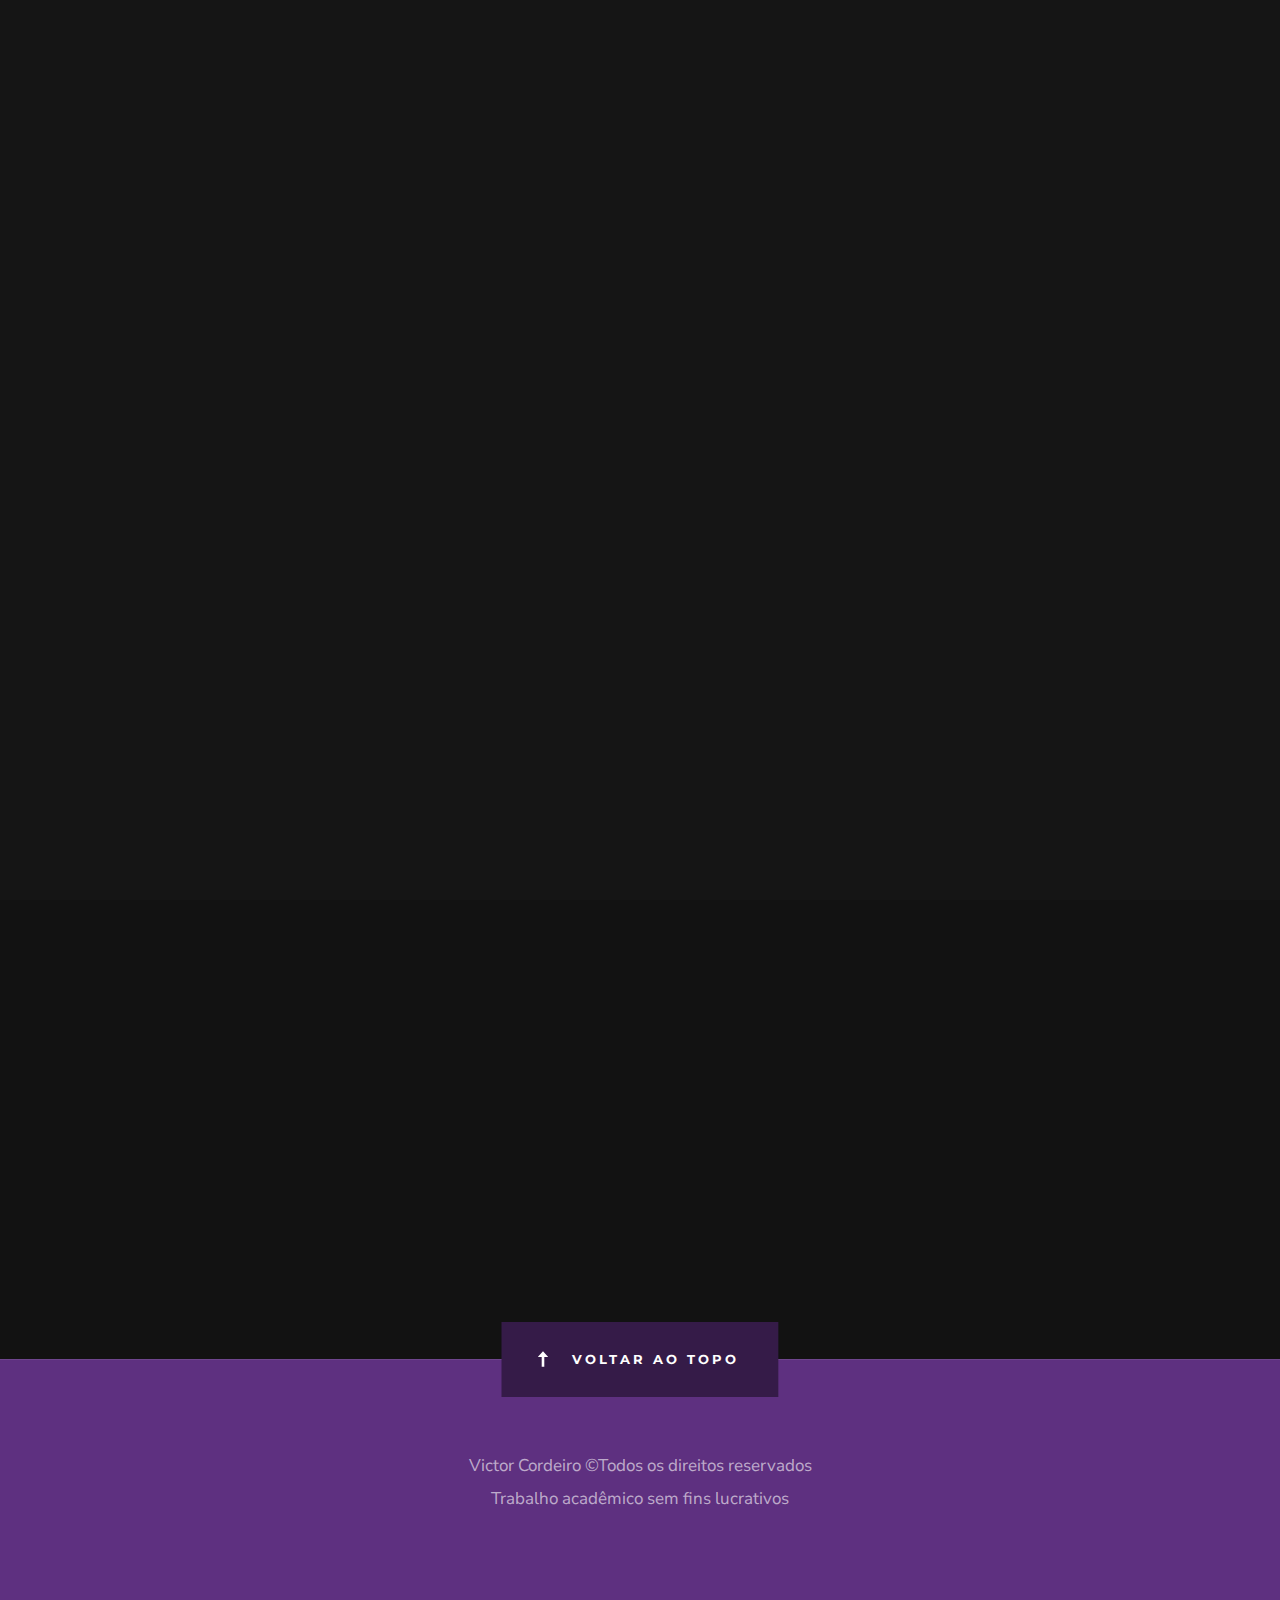
<file: sobre.html>
<!DOCTYPE html>
<html class="no-js" lang="pt-br">
<head>

    <title>Quem somos nós</title>
    <meta charset="utf-8">
    <link rel="icon" type="image/jpg" href="images/icons/icon_sobre.png">  
    <meta name="viewport" content="width=device-width, initial-scale=1">
    <div class="header-logo">
        <a class="site-logo" href="index.html">
            <link rel="icon" type="img/jpg" href="images/hero-bg.jpg" alt="Homepage">
        </a>
    </div>  

    <!-- CSS-->
    <link rel="stylesheet" href="css/base.css">
    <link rel="stylesheet" href="css/vendor.css">
    <link rel="stylesheet" href="css/main.css">

    <!-- script -->
    <script src="js/modernizr.js"></script>

    <link rel="shortcut icon" href="favicon.ico" type="image/x-icon">
    <link rel="icon" href="favicon.ico" type="image/x-icon">

</head>

<body id="top">
   
    <div id="preloader">
        <div id="loader" class="dots-jump">
            <div></div>
            <div></div>
            <div></div>
        </div>
    </div>

    <!-- header -->
    <header class="s-header">

        <div class="header-logo">
            <a class="site-logo" href="index.html">
                <img src="images/userlmn_4185f6184efff9d4e8180034d5a31e86_resized.png" alt="Homepage">
            </a>
        </div> 

        <nav class="header-nav">

            <a href="#0" class="header-nav__close" title="close"><span>Fechar</span></a>

            <h3>Navegar por</h3>

            <div class="header-nav__content">
                
                <ul class="header-nav__list">
                    <li><a href="index.html" title="Home">Home</a></li>
                    <li><a href="sobre.html" title="Sobre">Sobre</a></li>
                    <li><a href="servicos.html" title="Serviços">Serviços</a></li>
                    <li><a href="parceiros.html" title="Parceiros">Parceiros</a></li>
                    <li><a href="contato.html" title="Contato">Contato</a></li>
                </ul>
    
                <p>Conheça mais sobre nós e nossos serviços por meio das páginas acima</p>
    
               

            </div> 

        </nav> 

        <a class="header-menu-toggle" href="#0">
            <span class="header-menu-icon"></span>
        </a>

    </header> 


    

    <!-- sobre-->
    <section id="about" class="s-about target-section">

        <div class="row section-header bit-narrow" data-aos="fade-up">
            <div class="col-full">
                <h2 class="subhead">Quem nós somos</h2>
                <h2 class="display-2">
                Origem 
                </h2>
            </div>
        </div> 

        <div class="row bit-narrow" data-aos="fade-up">
            
                <p class="lead">
                    A <mark>Cordeiro's</mark> foi criada em janeiro de 2023 por Victor Cordeiro e sua família unindo o amor pela  música
                    e a vontade de criar novas melodias unicas e contagiantes.
                    Junto de sua família, Victor criou um espaço onde artistas pudessem desenvolover suas canções com equipamentos de qualidade
                    e que esses pudesse abrigar artistas de diferentes expressões no cenário, para que possam atingir o ápice conosco.
                </p>
            
        </div> 

        <div class="row bit-narrow">
                
            <div class="about-process process block-1-2 block-tab-full">

                <div class="col-block item-process" data-aos="fade-up">
                    <div class="item-process__text">
                        <h4 class="item-title">Missão</h4>
                        <p>
                            Transformar melodias em experiências emocionais, promovendo a diversidade e a criatividade na indústria da música.
                             Através da inovação e da colaboração, buscamos elevar artistas, criando um impacto positivo na sociedade e no mundo
                        </p>
                    </div>
                </div>
                <div class="col-block item-process" data-aos="fade-up">
                    <div class="item-process__text">
                        <h4 class="item-title">Visão</h4>
                        <p>
                            Ser reconhecidos globalmente como uma plataforma inovadora que impulsiona o cenário musical, conectando talentos emergentes a 
                            um público diversificado. Buscamos liderar a evolução da indústria, inspirando e influenciando a forma como o mundo experimenta
                            a música
                        </p>
                    </div>
                </div>
                <div class="col-block item-process" data-aos="fade-up">
                    <div class="item-process__text">
                        <h4 class="item-title">Valores</h4>
                        <p>
                        Nossos valores são: Inovação, diversidade e inclusão, integridade, colaboração, paixão pela música, e honestidade acima de tudo, por isso nosso site é preto no branco
                        </p>
                    </div>
                </div>
                <div class="col-block item-process" data-aos="fade-up">
                    <div class="item-process__text">
                        <h4 class="item-title">Precocupação com o meio ambiente</h4>
                        <p>
                            Nos preocupamos com o meio ambiente reduzindo o consumo de energia com equipamentos eficientes, adotando embalagens sustentáveis e 
                            promovendo práticas conscientes, como o descarte adequado de eletrônicos e a conscientização sobre a pegada de carbono em 
                            viagens e eventos.
                        </p>
                    </div>
                </div>

            </div>

        </div> 

    </section> 

    <!-- footer -->
    <footer>

        
        <div img align="right"> <a href="#top"><link rel="stylesheet" href="https://fonts.googleapis.com/css2?family=Material+Symbols+Outlined:opsz,wght,FILL,GRAD@20..48,100..700,0..1,-50..200" /></a></div>
        <div class="row">
            <div class="col-full ss-copyright">
                <p>Victor Cordeiro &copyTodos os direitos reservados<br>Trabalho acadêmico sem fins lucrativos</p> 
            </div>
        </div>

        <div class="ss-go-top">
            <a class="smoothscroll" title="Back to Top" href="#top">Voltar ao topo</a>
        </div>
        
    </footer>

    <div aria-hidden="true" class="pswp" role="dialog" tabindex="-1">

        <div class="pswp__bg"></div>
        <div class="pswp__scroll-wrap">

            <div class="pswp__container">
                <div class="pswp__item"></div>
                <div class="pswp__item"></div>
                <div class="pswp__item"></div>
            </div>

            
            <div class="pswp__ui pswp__ui--hidden">
                <div class="pswp__top-bar">
                    <div class="pswp__counter"></div><button class="pswp__button pswp__button--close" title="Close (Esc)"></button> <button class="pswp__button pswp__button--share" title=
                    "Share"></button> <button class="pswp__button pswp__button--fs" title="Toggle fullscreen"></button> <button class="pswp__button pswp__button--zoom" title=
                    "Zoom in/out"></button>
                    <div class="pswp__preloader">
                        <div class="pswp__preloader__icn">
                            <div class="pswp__preloader__cut">
                                <div class="pswp__preloader__donut"></div>
                            </div>
                        </div>
                    </div>
                </div>
                <div class="pswp__share-modal pswp__share-modal--hidden pswp__single-tap">
                    <div class="pswp__share-tooltip"></div>
                </div><button class="pswp__button pswp__button--arrow--left" title="Previous (arrow left)"></button> <button class="pswp__button pswp__button--arrow--right" title=
                "Next (arrow right)"></button>
                <div class="pswp__caption">
                    <div class="pswp__caption__center"></div>
                </div>
            </div>
           

        </div>

    </div> 

    <!-- Java Script-->
    <script src="js/jquery-3.2.1.min.js"></script>
    <script src="js/plugins.js"></script>
    <script src="js/main.js"></script>

</body>
</file>
<file: css/vendor.css>
/* =================================================================== 
 *
 *  Sublime v1.0 Vendor/Third Party CSS 
 *  06-10-2018
 *  ------------------------------------------------------------------
 *
 *  TOC:
 *  # animate on scroll
 *  # slick slider
 *  # lity
 *  # PhotoSwipe main CSS
 *  # PhotoSwipe Skin
 *
 * =================================================================== */


/* ===================================================================
 * # animate on scroll 
 * https://michalsnik.github.io/aos/
 * ------------------------------------------------------------------- */
[data-aos][data-aos][data-aos-duration='50'],
body[data-aos-duration='50'] [data-aos] {
  transition-duration: 50ms;
}

[data-aos][data-aos][data-aos-delay='50'],
body[data-aos-delay='50'] [data-aos] {
  transition-delay: 0;
}

[data-aos][data-aos][data-aos-delay='50'].aos-animate,
body[data-aos-delay='50'] [data-aos].aos-animate {
  transition-delay: 50ms;
}

[data-aos][data-aos][data-aos-duration='100'],
body[data-aos-duration='100'] [data-aos] {
  transition-duration: .1s;
}

[data-aos][data-aos][data-aos-delay='100'],
body[data-aos-delay='100'] [data-aos] {
  transition-delay: 0;
}

[data-aos][data-aos][data-aos-delay='100'].aos-animate,
body[data-aos-delay='100'] [data-aos].aos-animate {
  transition-delay: .1s;
}

[data-aos][data-aos][data-aos-duration='150'],
body[data-aos-duration='150'] [data-aos] {
  transition-duration: .15s;
}

[data-aos][data-aos][data-aos-delay='150'],
body[data-aos-delay='150'] [data-aos] {
  transition-delay: 0;
}

[data-aos][data-aos][data-aos-delay='150'].aos-animate,
body[data-aos-delay='150'] [data-aos].aos-animate {
  transition-delay: .15s;
}

[data-aos][data-aos][data-aos-duration='200'],
body[data-aos-duration='200'] [data-aos] {
  transition-duration: .2s;
}

[data-aos][data-aos][data-aos-delay='200'],
body[data-aos-delay='200'] [data-aos] {
  transition-delay: 0;
}

[data-aos][data-aos][data-aos-delay='200'].aos-animate,
body[data-aos-delay='200'] [data-aos].aos-animate {
  transition-delay: .2s;
}

[data-aos][data-aos][data-aos-duration='250'],
body[data-aos-duration='250'] [data-aos] {
  transition-duration: .25s;
}

[data-aos][data-aos][data-aos-delay='250'],
body[data-aos-delay='250'] [data-aos] {
  transition-delay: 0;
}

[data-aos][data-aos][data-aos-delay='250'].aos-animate,
body[data-aos-delay='250'] [data-aos].aos-animate {
  transition-delay: .25s;
}

[data-aos][data-aos][data-aos-duration='300'],
body[data-aos-duration='300'] [data-aos] {
  transition-duration: .3s;
}

[data-aos][data-aos][data-aos-delay='300'],
body[data-aos-delay='300'] [data-aos] {
  transition-delay: 0;
}

[data-aos][data-aos][data-aos-delay='300'].aos-animate,
body[data-aos-delay='300'] [data-aos].aos-animate {
  transition-delay: .3s;
}

[data-aos][data-aos][data-aos-duration='350'],
body[data-aos-duration='350'] [data-aos] {
  transition-duration: .35s;
}

[data-aos][data-aos][data-aos-delay='350'],
body[data-aos-delay='350'] [data-aos] {
  transition-delay: 0;
}

[data-aos][data-aos][data-aos-delay='350'].aos-animate,
body[data-aos-delay='350'] [data-aos].aos-animate {
  transition-delay: .35s;
}

[data-aos][data-aos][data-aos-duration='400'],
body[data-aos-duration='400'] [data-aos] {
  transition-duration: .4s;
}

[data-aos][data-aos][data-aos-delay='400'],
body[data-aos-delay='400'] [data-aos] {
  transition-delay: 0;
}

[data-aos][data-aos][data-aos-delay='400'].aos-animate,
body[data-aos-delay='400'] [data-aos].aos-animate {
  transition-delay: .4s;
}

[data-aos][data-aos][data-aos-duration='450'],
body[data-aos-duration='450'] [data-aos] {
  transition-duration: .45s;
}

[data-aos][data-aos][data-aos-delay='450'],
body[data-aos-delay='450'] [data-aos] {
  transition-delay: 0;
}

[data-aos][data-aos][data-aos-delay='450'].aos-animate,
body[data-aos-delay='450'] [data-aos].aos-animate {
  transition-delay: .45s;
}

[data-aos][data-aos][data-aos-duration='500'],
body[data-aos-duration='500'] [data-aos] {
  transition-duration: .5s;
}

[data-aos][data-aos][data-aos-delay='500'],
body[data-aos-delay='500'] [data-aos] {
  transition-delay: 0;
}

[data-aos][data-aos][data-aos-delay='500'].aos-animate,
body[data-aos-delay='500'] [data-aos].aos-animate {
  transition-delay: .5s;
}

[data-aos][data-aos][data-aos-duration='550'],
body[data-aos-duration='550'] [data-aos] {
  transition-duration: .55s;
}

[data-aos][data-aos][data-aos-delay='550'],
body[data-aos-delay='550'] [data-aos] {
  transition-delay: 0;
}

[data-aos][data-aos][data-aos-delay='550'].aos-animate,
body[data-aos-delay='550'] [data-aos].aos-animate {
  transition-delay: .55s;
}

[data-aos][data-aos][data-aos-duration='600'],
body[data-aos-duration='600'] [data-aos] {
  transition-duration: .6s;
}

[data-aos][data-aos][data-aos-delay='600'],
body[data-aos-delay='600'] [data-aos] {
  transition-delay: 0;
}

[data-aos][data-aos][data-aos-delay='600'].aos-animate,
body[data-aos-delay='600'] [data-aos].aos-animate {
  transition-delay: .6s;
}

[data-aos][data-aos][data-aos-duration='650'],
body[data-aos-duration='650'] [data-aos] {
  transition-duration: .65s;
}

[data-aos][data-aos][data-aos-delay='650'],
body[data-aos-delay='650'] [data-aos] {
  transition-delay: 0;
}

[data-aos][data-aos][data-aos-delay='650'].aos-animate,
body[data-aos-delay='650'] [data-aos].aos-animate {
  transition-delay: .65s;
}

[data-aos][data-aos][data-aos-duration='700'],
body[data-aos-duration='700'] [data-aos] {
  transition-duration: .7s;
}

[data-aos][data-aos][data-aos-delay='700'],
body[data-aos-delay='700'] [data-aos] {
  transition-delay: 0;
}

[data-aos][data-aos][data-aos-delay='700'].aos-animate,
body[data-aos-delay='700'] [data-aos].aos-animate {
  transition-delay: .7s;
}

[data-aos][data-aos][data-aos-duration='750'],
body[data-aos-duration='750'] [data-aos] {
  transition-duration: .75s;
}

[data-aos][data-aos][data-aos-delay='750'],
body[data-aos-delay='750'] [data-aos] {
  transition-delay: 0;
}

[data-aos][data-aos][data-aos-delay='750'].aos-animate,
body[data-aos-delay='750'] [data-aos].aos-animate {
  transition-delay: .75s;
}

[data-aos][data-aos][data-aos-duration='800'],
body[data-aos-duration='800'] [data-aos] {
  transition-duration: .8s;
}

[data-aos][data-aos][data-aos-delay='800'],
body[data-aos-delay='800'] [data-aos] {
  transition-delay: 0;
}

[data-aos][data-aos][data-aos-delay='800'].aos-animate,
body[data-aos-delay='800'] [data-aos].aos-animate {
  transition-delay: .8s;
}

[data-aos][data-aos][data-aos-duration='850'],
body[data-aos-duration='850'] [data-aos] {
  transition-duration: .85s;
}

[data-aos][data-aos][data-aos-delay='850'],
body[data-aos-delay='850'] [data-aos] {
  transition-delay: 0;
}

[data-aos][data-aos][data-aos-delay='850'].aos-animate,
body[data-aos-delay='850'] [data-aos].aos-animate {
  transition-delay: .85s;
}

[data-aos][data-aos][data-aos-duration='900'],
body[data-aos-duration='900'] [data-aos] {
  transition-duration: .9s;
}

[data-aos][data-aos][data-aos-delay='900'],
body[data-aos-delay='900'] [data-aos] {
  transition-delay: 0;
}

[data-aos][data-aos][data-aos-delay='900'].aos-animate,
body[data-aos-delay='900'] [data-aos].aos-animate {
  transition-delay: .9s;
}

[data-aos][data-aos][data-aos-duration='950'],
body[data-aos-duration='950'] [data-aos] {
  transition-duration: .95s;
}

[data-aos][data-aos][data-aos-delay='950'],
body[data-aos-delay='950'] [data-aos] {
  transition-delay: 0;
}

[data-aos][data-aos][data-aos-delay='950'].aos-animate,
body[data-aos-delay='950'] [data-aos].aos-animate {
  transition-delay: .95s;
}

[data-aos][data-aos][data-aos-duration='1000'],
body[data-aos-duration='1000'] [data-aos] {
  transition-duration: 1s;
}

[data-aos][data-aos][data-aos-delay='1000'],
body[data-aos-delay='1000'] [data-aos] {
  transition-delay: 0;
}

[data-aos][data-aos][data-aos-delay='1000'].aos-animate,
body[data-aos-delay='1000'] [data-aos].aos-animate {
  transition-delay: 1s;
}

[data-aos][data-aos][data-aos-duration='1050'],
body[data-aos-duration='1050'] [data-aos] {
  transition-duration: 1.05s;
}

[data-aos][data-aos][data-aos-delay='1050'],
body[data-aos-delay='1050'] [data-aos] {
  transition-delay: 0;
}

[data-aos][data-aos][data-aos-delay='1050'].aos-animate,
body[data-aos-delay='1050'] [data-aos].aos-animate {
  transition-delay: 1.05s;
}

[data-aos][data-aos][data-aos-duration='1100'],
body[data-aos-duration='1100'] [data-aos] {
  transition-duration: 1.1s;
}

[data-aos][data-aos][data-aos-delay='1100'],
body[data-aos-delay='1100'] [data-aos] {
  transition-delay: 0;
}

[data-aos][data-aos][data-aos-delay='1100'].aos-animate,
body[data-aos-delay='1100'] [data-aos].aos-animate {
  transition-delay: 1.1s;
}

[data-aos][data-aos][data-aos-duration='1150'],
body[data-aos-duration='1150'] [data-aos] {
  transition-duration: 1.15s;
}

[data-aos][data-aos][data-aos-delay='1150'],
body[data-aos-delay='1150'] [data-aos] {
  transition-delay: 0;
}

[data-aos][data-aos][data-aos-delay='1150'].aos-animate,
body[data-aos-delay='1150'] [data-aos].aos-animate {
  transition-delay: 1.15s;
}

[data-aos][data-aos][data-aos-duration='1200'],
body[data-aos-duration='1200'] [data-aos] {
  transition-duration: 1.2s;
}

[data-aos][data-aos][data-aos-delay='1200'],
body[data-aos-delay='1200'] [data-aos] {
  transition-delay: 0;
}

[data-aos][data-aos][data-aos-delay='1200'].aos-animate,
body[data-aos-delay='1200'] [data-aos].aos-animate {
  transition-delay: 1.2s;
}

[data-aos][data-aos][data-aos-duration='1250'],
body[data-aos-duration='1250'] [data-aos] {
  transition-duration: 1.25s;
}

[data-aos][data-aos][data-aos-delay='1250'],
body[data-aos-delay='1250'] [data-aos] {
  transition-delay: 0;
}

[data-aos][data-aos][data-aos-delay='1250'].aos-animate,
body[data-aos-delay='1250'] [data-aos].aos-animate {
  transition-delay: 1.25s;
}

[data-aos][data-aos][data-aos-duration='1300'],
body[data-aos-duration='1300'] [data-aos] {
  transition-duration: 1.3s;
}

[data-aos][data-aos][data-aos-delay='1300'],
body[data-aos-delay='1300'] [data-aos] {
  transition-delay: 0;
}

[data-aos][data-aos][data-aos-delay='1300'].aos-animate,
body[data-aos-delay='1300'] [data-aos].aos-animate {
  transition-delay: 1.3s;
}

[data-aos][data-aos][data-aos-duration='1350'],
body[data-aos-duration='1350'] [data-aos] {
  transition-duration: 1.35s;
}

[data-aos][data-aos][data-aos-delay='1350'],
body[data-aos-delay='1350'] [data-aos] {
  transition-delay: 0;
}

[data-aos][data-aos][data-aos-delay='1350'].aos-animate,
body[data-aos-delay='1350'] [data-aos].aos-animate {
  transition-delay: 1.35s;
}

[data-aos][data-aos][data-aos-duration='1400'],
body[data-aos-duration='1400'] [data-aos] {
  transition-duration: 1.4s;
}

[data-aos][data-aos][data-aos-delay='1400'],
body[data-aos-delay='1400'] [data-aos] {
  transition-delay: 0;
}

[data-aos][data-aos][data-aos-delay='1400'].aos-animate,
body[data-aos-delay='1400'] [data-aos].aos-animate {
  transition-delay: 1.4s;
}

[data-aos][data-aos][data-aos-duration='1450'],
body[data-aos-duration='1450'] [data-aos] {
  transition-duration: 1.45s;
}

[data-aos][data-aos][data-aos-delay='1450'],
body[data-aos-delay='1450'] [data-aos] {
  transition-delay: 0;
}

[data-aos][data-aos][data-aos-delay='1450'].aos-animate,
body[data-aos-delay='1450'] [data-aos].aos-animate {
  transition-delay: 1.45s;
}

[data-aos][data-aos][data-aos-duration='1500'],
body[data-aos-duration='1500'] [data-aos] {
  transition-duration: 1.5s;
}

[data-aos][data-aos][data-aos-delay='1500'],
body[data-aos-delay='1500'] [data-aos] {
  transition-delay: 0;
}

[data-aos][data-aos][data-aos-delay='1500'].aos-animate,
body[data-aos-delay='1500'] [data-aos].aos-animate {
  transition-delay: 1.5s;
}

[data-aos][data-aos][data-aos-duration='1550'],
body[data-aos-duration='1550'] [data-aos] {
  transition-duration: 1.55s;
}

[data-aos][data-aos][data-aos-delay='1550'],
body[data-aos-delay='1550'] [data-aos] {
  transition-delay: 0;
}

[data-aos][data-aos][data-aos-delay='1550'].aos-animate,
body[data-aos-delay='1550'] [data-aos].aos-animate {
  transition-delay: 1.55s;
}

[data-aos][data-aos][data-aos-duration='1600'],
body[data-aos-duration='1600'] [data-aos] {
  transition-duration: 1.6s;
}

[data-aos][data-aos][data-aos-delay='1600'],
body[data-aos-delay='1600'] [data-aos] {
  transition-delay: 0;
}

[data-aos][data-aos][data-aos-delay='1600'].aos-animate,
body[data-aos-delay='1600'] [data-aos].aos-animate {
  transition-delay: 1.6s;
}

[data-aos][data-aos][data-aos-duration='1650'],
body[data-aos-duration='1650'] [data-aos] {
  transition-duration: 1.65s;
}

[data-aos][data-aos][data-aos-delay='1650'],
body[data-aos-delay='1650'] [data-aos] {
  transition-delay: 0;
}

[data-aos][data-aos][data-aos-delay='1650'].aos-animate,
body[data-aos-delay='1650'] [data-aos].aos-animate {
  transition-delay: 1.65s;
}

[data-aos][data-aos][data-aos-duration='1700'],
body[data-aos-duration='1700'] [data-aos] {
  transition-duration: 1.7s;
}

[data-aos][data-aos][data-aos-delay='1700'],
body[data-aos-delay='1700'] [data-aos] {
  transition-delay: 0;
}

[data-aos][data-aos][data-aos-delay='1700'].aos-animate,
body[data-aos-delay='1700'] [data-aos].aos-animate {
  transition-delay: 1.7s;
}

[data-aos][data-aos][data-aos-duration='1750'],
body[data-aos-duration='1750'] [data-aos] {
  transition-duration: 1.75s;
}

[data-aos][data-aos][data-aos-delay='1750'],
body[data-aos-delay='1750'] [data-aos] {
  transition-delay: 0;
}

[data-aos][data-aos][data-aos-delay='1750'].aos-animate,
body[data-aos-delay='1750'] [data-aos].aos-animate {
  transition-delay: 1.75s;
}

[data-aos][data-aos][data-aos-duration='1800'],
body[data-aos-duration='1800'] [data-aos] {
  transition-duration: 1.8s;
}

[data-aos][data-aos][data-aos-delay='1800'],
body[data-aos-delay='1800'] [data-aos] {
  transition-delay: 0;
}

[data-aos][data-aos][data-aos-delay='1800'].aos-animate,
body[data-aos-delay='1800'] [data-aos].aos-animate {
  transition-delay: 1.8s;
}

[data-aos][data-aos][data-aos-duration='1850'],
body[data-aos-duration='1850'] [data-aos] {
  transition-duration: 1.85s;
}

[data-aos][data-aos][data-aos-delay='1850'],
body[data-aos-delay='1850'] [data-aos] {
  transition-delay: 0;
}

[data-aos][data-aos][data-aos-delay='1850'].aos-animate,
body[data-aos-delay='1850'] [data-aos].aos-animate {
  transition-delay: 1.85s;
}

[data-aos][data-aos][data-aos-duration='1900'],
body[data-aos-duration='1900'] [data-aos] {
  transition-duration: 1.9s;
}

[data-aos][data-aos][data-aos-delay='1900'],
body[data-aos-delay='1900'] [data-aos] {
  transition-delay: 0;
}

[data-aos][data-aos][data-aos-delay='1900'].aos-animate,
body[data-aos-delay='1900'] [data-aos].aos-animate {
  transition-delay: 1.9s;
}

[data-aos][data-aos][data-aos-duration='1950'],
body[data-aos-duration='1950'] [data-aos] {
  transition-duration: 1.95s;
}

[data-aos][data-aos][data-aos-delay='1950'],
body[data-aos-delay='1950'] [data-aos] {
  transition-delay: 0;
}

[data-aos][data-aos][data-aos-delay='1950'].aos-animate,
body[data-aos-delay='1950'] [data-aos].aos-animate {
  transition-delay: 1.95s;
}

[data-aos][data-aos][data-aos-duration='2000'],
body[data-aos-duration='2000'] [data-aos] {
  transition-duration: 2s;
}

[data-aos][data-aos][data-aos-delay='2000'],
body[data-aos-delay='2000'] [data-aos] {
  transition-delay: 0;
}

[data-aos][data-aos][data-aos-delay='2000'].aos-animate,
body[data-aos-delay='2000'] [data-aos].aos-animate {
  transition-delay: 2s;
}

[data-aos][data-aos][data-aos-duration='2050'],
body[data-aos-duration='2050'] [data-aos] {
  transition-duration: 2.05s;
}

[data-aos][data-aos][data-aos-delay='2050'],
body[data-aos-delay='2050'] [data-aos] {
  transition-delay: 0;
}

[data-aos][data-aos][data-aos-delay='2050'].aos-animate,
body[data-aos-delay='2050'] [data-aos].aos-animate {
  transition-delay: 2.05s;
}

[data-aos][data-aos][data-aos-duration='2100'],
body[data-aos-duration='2100'] [data-aos] {
  transition-duration: 2.1s;
}

[data-aos][data-aos][data-aos-delay='2100'],
body[data-aos-delay='2100'] [data-aos] {
  transition-delay: 0;
}

[data-aos][data-aos][data-aos-delay='2100'].aos-animate,
body[data-aos-delay='2100'] [data-aos].aos-animate {
  transition-delay: 2.1s;
}

[data-aos][data-aos][data-aos-duration='2150'],
body[data-aos-duration='2150'] [data-aos] {
  transition-duration: 2.15s;
}

[data-aos][data-aos][data-aos-delay='2150'],
body[data-aos-delay='2150'] [data-aos] {
  transition-delay: 0;
}

[data-aos][data-aos][data-aos-delay='2150'].aos-animate,
body[data-aos-delay='2150'] [data-aos].aos-animate {
  transition-delay: 2.15s;
}

[data-aos][data-aos][data-aos-duration='2200'],
body[data-aos-duration='2200'] [data-aos] {
  transition-duration: 2.2s;
}

[data-aos][data-aos][data-aos-delay='2200'],
body[data-aos-delay='2200'] [data-aos] {
  transition-delay: 0;
}

[data-aos][data-aos][data-aos-delay='2200'].aos-animate,
body[data-aos-delay='2200'] [data-aos].aos-animate {
  transition-delay: 2.2s;
}

[data-aos][data-aos][data-aos-duration='2250'],
body[data-aos-duration='2250'] [data-aos] {
  transition-duration: 2.25s;
}

[data-aos][data-aos][data-aos-delay='2250'],
body[data-aos-delay='2250'] [data-aos] {
  transition-delay: 0;
}

[data-aos][data-aos][data-aos-delay='2250'].aos-animate,
body[data-aos-delay='2250'] [data-aos].aos-animate {
  transition-delay: 2.25s;
}

[data-aos][data-aos][data-aos-duration='2300'],
body[data-aos-duration='2300'] [data-aos] {
  transition-duration: 2.3s;
}

[data-aos][data-aos][data-aos-delay='2300'],
body[data-aos-delay='2300'] [data-aos] {
  transition-delay: 0;
}

[data-aos][data-aos][data-aos-delay='2300'].aos-animate,
body[data-aos-delay='2300'] [data-aos].aos-animate {
  transition-delay: 2.3s;
}

[data-aos][data-aos][data-aos-duration='2350'],
body[data-aos-duration='2350'] [data-aos] {
  transition-duration: 2.35s;
}

[data-aos][data-aos][data-aos-delay='2350'],
body[data-aos-delay='2350'] [data-aos] {
  transition-delay: 0;
}

[data-aos][data-aos][data-aos-delay='2350'].aos-animate,
body[data-aos-delay='2350'] [data-aos].aos-animate {
  transition-delay: 2.35s;
}

[data-aos][data-aos][data-aos-duration='2400'],
body[data-aos-duration='2400'] [data-aos] {
  transition-duration: 2.4s;
}

[data-aos][data-aos][data-aos-delay='2400'],
body[data-aos-delay='2400'] [data-aos] {
  transition-delay: 0;
}

[data-aos][data-aos][data-aos-delay='2400'].aos-animate,
body[data-aos-delay='2400'] [data-aos].aos-animate {
  transition-delay: 2.4s;
}

[data-aos][data-aos][data-aos-duration='2450'],
body[data-aos-duration='2450'] [data-aos] {
  transition-duration: 2.45s;
}

[data-aos][data-aos][data-aos-delay='2450'],
body[data-aos-delay='2450'] [data-aos] {
  transition-delay: 0;
}

[data-aos][data-aos][data-aos-delay='2450'].aos-animate,
body[data-aos-delay='2450'] [data-aos].aos-animate {
  transition-delay: 2.45s;
}

[data-aos][data-aos][data-aos-duration='2500'],
body[data-aos-duration='2500'] [data-aos] {
  transition-duration: 2.5s;
}

[data-aos][data-aos][data-aos-delay='2500'],
body[data-aos-delay='2500'] [data-aos] {
  transition-delay: 0;
}

[data-aos][data-aos][data-aos-delay='2500'].aos-animate,
body[data-aos-delay='2500'] [data-aos].aos-animate {
  transition-delay: 2.5s;
}

[data-aos][data-aos][data-aos-duration='2550'],
body[data-aos-duration='2550'] [data-aos] {
  transition-duration: 2.55s;
}

[data-aos][data-aos][data-aos-delay='2550'],
body[data-aos-delay='2550'] [data-aos] {
  transition-delay: 0;
}

[data-aos][data-aos][data-aos-delay='2550'].aos-animate,
body[data-aos-delay='2550'] [data-aos].aos-animate {
  transition-delay: 2.55s;
}

[data-aos][data-aos][data-aos-duration='2600'],
body[data-aos-duration='2600'] [data-aos] {
  transition-duration: 2.6s;
}

[data-aos][data-aos][data-aos-delay='2600'],
body[data-aos-delay='2600'] [data-aos] {
  transition-delay: 0;
}

[data-aos][data-aos][data-aos-delay='2600'].aos-animate,
body[data-aos-delay='2600'] [data-aos].aos-animate {
  transition-delay: 2.6s;
}

[data-aos][data-aos][data-aos-duration='2650'],
body[data-aos-duration='2650'] [data-aos] {
  transition-duration: 2.65s;
}

[data-aos][data-aos][data-aos-delay='2650'],
body[data-aos-delay='2650'] [data-aos] {
  transition-delay: 0;
}

[data-aos][data-aos][data-aos-delay='2650'].aos-animate,
body[data-aos-delay='2650'] [data-aos].aos-animate {
  transition-delay: 2.65s;
}

[data-aos][data-aos][data-aos-duration='2700'],
body[data-aos-duration='2700'] [data-aos] {
  transition-duration: 2.7s;
}

[data-aos][data-aos][data-aos-delay='2700'],
body[data-aos-delay='2700'] [data-aos] {
  transition-delay: 0;
}

[data-aos][data-aos][data-aos-delay='2700'].aos-animate,
body[data-aos-delay='2700'] [data-aos].aos-animate {
  transition-delay: 2.7s;
}

[data-aos][data-aos][data-aos-duration='2750'],
body[data-aos-duration='2750'] [data-aos] {
  transition-duration: 2.75s;
}

[data-aos][data-aos][data-aos-delay='2750'],
body[data-aos-delay='2750'] [data-aos] {
  transition-delay: 0;
}

[data-aos][data-aos][data-aos-delay='2750'].aos-animate,
body[data-aos-delay='2750'] [data-aos].aos-animate {
  transition-delay: 2.75s;
}

[data-aos][data-aos][data-aos-duration='2800'],
body[data-aos-duration='2800'] [data-aos] {
  transition-duration: 2.8s;
}

[data-aos][data-aos][data-aos-delay='2800'],
body[data-aos-delay='2800'] [data-aos] {
  transition-delay: 0;
}

[data-aos][data-aos][data-aos-delay='2800'].aos-animate,
body[data-aos-delay='2800'] [data-aos].aos-animate {
  transition-delay: 2.8s;
}

[data-aos][data-aos][data-aos-duration='2850'],
body[data-aos-duration='2850'] [data-aos] {
  transition-duration: 2.85s;
}

[data-aos][data-aos][data-aos-delay='2850'],
body[data-aos-delay='2850'] [data-aos] {
  transition-delay: 0;
}

[data-aos][data-aos][data-aos-delay='2850'].aos-animate,
body[data-aos-delay='2850'] [data-aos].aos-animate {
  transition-delay: 2.85s;
}

[data-aos][data-aos][data-aos-duration='2900'],
body[data-aos-duration='2900'] [data-aos] {
  transition-duration: 2.9s;
}

[data-aos][data-aos][data-aos-delay='2900'],
body[data-aos-delay='2900'] [data-aos] {
  transition-delay: 0;
}

[data-aos][data-aos][data-aos-delay='2900'].aos-animate,
body[data-aos-delay='2900'] [data-aos].aos-animate {
  transition-delay: 2.9s;
}

[data-aos][data-aos][data-aos-duration='2950'],
body[data-aos-duration='2950'] [data-aos] {
  transition-duration: 2.95s;
}

[data-aos][data-aos][data-aos-delay='2950'],
body[data-aos-delay='2950'] [data-aos] {
  transition-delay: 0;
}

[data-aos][data-aos][data-aos-delay='2950'].aos-animate,
body[data-aos-delay='2950'] [data-aos].aos-animate {
  transition-delay: 2.95s;
}

[data-aos][data-aos][data-aos-duration='3000'],
body[data-aos-duration='3000'] [data-aos] {
  transition-duration: 3s;
}

[data-aos][data-aos][data-aos-delay='3000'],
body[data-aos-delay='3000'] [data-aos] {
  transition-delay: 0;
}

[data-aos][data-aos][data-aos-delay='3000'].aos-animate,
body[data-aos-delay='3000'] [data-aos].aos-animate {
  transition-delay: 3s;
}

[data-aos][data-aos][data-aos-easing=linear],
body[data-aos-easing=linear] [data-aos] {
  transition-timing-function: cubic-bezier(0.25, 0.25, 0.75, 0.75);
}

[data-aos][data-aos][data-aos-easing=ease],
body[data-aos-easing=ease] [data-aos] {
  transition-timing-function: ease;
}

[data-aos][data-aos][data-aos-easing=ease-in],
body[data-aos-easing=ease-in] [data-aos] {
  transition-timing-function: ease-in;
}

[data-aos][data-aos][data-aos-easing=ease-out],
body[data-aos-easing=ease-out] [data-aos] {
  transition-timing-function: ease-out;
}

[data-aos][data-aos][data-aos-easing=ease-in-out],
body[data-aos-easing=ease-in-out] [data-aos] {
  transition-timing-function: ease-in-out;
}

[data-aos][data-aos][data-aos-easing=ease-in-back],
body[data-aos-easing=ease-in-back] [data-aos] {
  transition-timing-function: cubic-bezier(0.6, -0.28, 0.735, 0.045);
}

[data-aos][data-aos][data-aos-easing=ease-out-back],
body[data-aos-easing=ease-out-back] [data-aos] {
  transition-timing-function: cubic-bezier(0.175, 0.885, 0.32, 1.275);
}

[data-aos][data-aos][data-aos-easing=ease-in-out-back],
body[data-aos-easing=ease-in-out-back] [data-aos] {
  transition-timing-function: cubic-bezier(0.68, -0.55, 0.265, 1.55);
}

[data-aos][data-aos][data-aos-easing=ease-in-sine],
body[data-aos-easing=ease-in-sine] [data-aos] {
  transition-timing-function: cubic-bezier(0.47, 0, 0.745, 0.715);
}

[data-aos][data-aos][data-aos-easing=ease-out-sine],
body[data-aos-easing=ease-out-sine] [data-aos] {
  transition-timing-function: cubic-bezier(0.39, 0.575, 0.565, 1);
}

[data-aos][data-aos][data-aos-easing=ease-in-out-sine],
body[data-aos-easing=ease-in-out-sine] [data-aos] {
  transition-timing-function: cubic-bezier(0.445, 0.05, 0.55, 0.95);
}

[data-aos][data-aos][data-aos-easing=ease-in-quad],
body[data-aos-easing=ease-in-quad] [data-aos] {
  transition-timing-function: cubic-bezier(0.55, 0.085, 0.68, 0.53);
}

[data-aos][data-aos][data-aos-easing=ease-out-quad],
body[data-aos-easing=ease-out-quad] [data-aos] {
  transition-timing-function: cubic-bezier(0.25, 0.46, 0.45, 0.94);
}

[data-aos][data-aos][data-aos-easing=ease-in-out-quad],
body[data-aos-easing=ease-in-out-quad] [data-aos] {
  transition-timing-function: cubic-bezier(0.455, 0.03, 0.515, 0.955);
}

[data-aos][data-aos][data-aos-easing=ease-in-cubic],
body[data-aos-easing=ease-in-cubic] [data-aos] {
  transition-timing-function: cubic-bezier(0.55, 0.085, 0.68, 0.53);
}

[data-aos][data-aos][data-aos-easing=ease-out-cubic],
body[data-aos-easing=ease-out-cubic] [data-aos] {
  transition-timing-function: cubic-bezier(0.25, 0.46, 0.45, 0.94);
}

[data-aos][data-aos][data-aos-easing=ease-in-out-cubic],
body[data-aos-easing=ease-in-out-cubic] [data-aos] {
  transition-timing-function: cubic-bezier(0.455, 0.03, 0.515, 0.955);
}

[data-aos][data-aos][data-aos-easing=ease-in-quart],
body[data-aos-easing=ease-in-quart] [data-aos] {
  transition-timing-function: cubic-bezier(0.55, 0.085, 0.68, 0.53);
}

[data-aos][data-aos][data-aos-easing=ease-out-quart],
body[data-aos-easing=ease-out-quart] [data-aos] {
  transition-timing-function: cubic-bezier(0.25, 0.46, 0.45, 0.94);
}

[data-aos][data-aos][data-aos-easing=ease-in-out-quart],
body[data-aos-easing=ease-in-out-quart] [data-aos] {
  transition-timing-function: cubic-bezier(0.455, 0.03, 0.515, 0.955);
}

[data-aos^=fade][data-aos^=fade] {
  opacity: 0;
  transition-property: opacity, transform;
}

[data-aos^=fade][data-aos^=fade].aos-animate {
  opacity: 1;
  transform: translate(0);
}

[data-aos=fade-up] {
  transform: translateY(100px);
}

[data-aos=fade-down] {
  transform: translateY(-100px);
}

[data-aos=fade-right] {
  transform: translate(-100px);
}

[data-aos=fade-left] {
  transform: translate(100px);
}

[data-aos=fade-up-right] {
  transform: translate(-100px, 100px);
}

[data-aos=fade-up-left] {
  transform: translate(100px, 100px);
}

[data-aos=fade-down-right] {
  transform: translate(-100px, -100px);
}

[data-aos=fade-down-left] {
  transform: translate(100px, -100px);
}

[data-aos^=zoom][data-aos^=zoom] {
  opacity: 0;
  transition-property: opacity, transform;
}

[data-aos^=zoom][data-aos^=zoom].aos-animate {
  opacity: 1;
  transform: translate(0) scale(1);
}

[data-aos=zoom-in] {
  transform: scale(0.6);
}

[data-aos=zoom-in-up] {
  transform: translateY(100px) scale(0.6);
}

[data-aos=zoom-in-down] {
  transform: translateY(-100px) scale(0.6);
}

[data-aos=zoom-in-right] {
  transform: translate(-100px) scale(0.6);
}

[data-aos=zoom-in-left] {
  transform: translate(100px) scale(0.6);
}

[data-aos=zoom-out] {
  transform: scale(1.2);
}

[data-aos=zoom-out-up] {
  transform: translateY(100px) scale(1.2);
}

[data-aos=zoom-out-down] {
  transform: translateY(-100px) scale(1.2);
}

[data-aos=zoom-out-right] {
  transform: translate(-100px) scale(1.2);
}

[data-aos=zoom-out-left] {
  transform: translate(100px) scale(1.2);
}

[data-aos^=slide][data-aos^=slide] {
  transition-property: transform;
}

[data-aos^=slide][data-aos^=slide].aos-animate {
  transform: translate(0);
}

[data-aos=slide-up] {
  transform: translateY(100%);
}

[data-aos=slide-down] {
  transform: translateY(-100%);
}

[data-aos=slide-right] {
  transform: translateX(-100%);
}

[data-aos=slide-left] {
  transform: translateX(100%);
}

[data-aos^=flip][data-aos^=flip] {
  backface-visibility: hidden;
  transition-property: transform;
}

[data-aos=flip-left] {
  transform: perspective(2500px) rotateY(-100deg);
}

[data-aos=flip-left].aos-animate {
  transform: perspective(2500px) rotateY(0);
}

[data-aos=flip-right] {
  transform: perspective(2500px) rotateY(100deg);
}

[data-aos=flip-right].aos-animate {
  transform: perspective(2500px) rotateY(0);
}

[data-aos=flip-up] {
  transform: perspective(2500px) rotateX(-100deg);
}

[data-aos=flip-up].aos-animate {
  transform: perspective(2500px) rotateX(0);
}

[data-aos=flip-down] {
  transform: perspective(2500px) rotateX(100deg);
}

[data-aos=flip-down].aos-animate {
  transform: perspective(2500px) rotateX(0);
}

/*# sourceMappingURL=aos.css.map*/


/* ===================================================================
 * # slick slider
 * http://kenwheeler.github.io/slick/
 * ------------------------------------------------------------------- */
.slick-slider {
  position: relative;
  display: block;
  box-sizing: border-box;
  -webkit-touch-callout: none;
  -webkit-user-select: none;
  -khtml-user-select: none;
  -moz-user-select: none;
  -ms-user-select: none;
  user-select: none;
  -ms-touch-action: pan-y;
  touch-action: pan-y;
  -webkit-tap-highlight-color: transparent;
}

.slick-list {
  position: relative;
  overflow: hidden;
  display: block;
  margin: 0;
  padding: 0;
}

.slick-list:focus {
  outline: none;
}

.slick-list.dragging {
  cursor: pointer;
  cursor: hand;
}

.slick-slider .slick-track,
.slick-slider .slick-list {
  -webkit-transform: translate3d(0, 0, 0);
  -moz-transform: translate3d(0, 0, 0);
  -ms-transform: translate3d(0, 0, 0);
  -o-transform: translate3d(0, 0, 0);
  transform: translate3d(0, 0, 0);
}

.slick-track {
  position: relative;
  left: 0;
  top: 0;
  display: block;
}

.slick-track:before,
.slick-track:after {
  content: "";
  display: table;
}

.slick-track:after {
  clear: both;
}

.slick-loading .slick-track {
  visibility: hidden;
}

.slick-slide {
  float: left;
  height: 100%;
  min-height: 1px;
  display: none;
}

[dir="rtl"] .slick-slide {
  float: right;
}

.slick-slide img {
  display: block;
}

.slick-slide.slick-loading img {
  display: none;
}

.slick-slide.dragging img {
  pointer-events: none;
}

.slick-initialized .slick-slide {
  display: block;
}

.slick-loading .slick-slide {
  visibility: hidden;
}

.slick-vertical .slick-slide {
  display: block;
  height: auto;
  border: 1px solid transparent;
}

.slick-arrow.slick-hidden {
  display: none;
}


/* ===================================================================
 * # lity - v1.6.6 - 2016-04-22
 *   http://sorgalla.com/lity/
 *   Copyright (c) 2016 Jan Sorgalla; Licensed MIT 
 * ------------------------------------------------------------------- */
.lity {
  z-index: 9990;
  position: fixed;
  top: 0;
  right: 0;
  bottom: 0;
  left: 0;
  white-space: nowrap;
  background: #151515;
  background: #151515;
  outline: none !important;
  opacity: 0;
  -webkit-transition: opacity 0.3s ease;
  -o-transition: opacity 0.3s ease;
  transition: opacity 0.3s ease;
}

.lity.lity-opened {
  opacity: 1;
}

.lity.lity-closed {
  opacity: 0;
}

.lity * {
  -webkit-box-sizing: border-box;
  -moz-box-sizing: border-box;
  box-sizing: border-box;
}

.lity-wrap {
  z-index: 9990;
  position: fixed;
  top: 0;
  right: 0;
  bottom: 0;
  left: 0;
  text-align: center;
  outline: none !important;
}

.lity-wrap:before {
  content: '';
  display: inline-block;
  height: 100%;
  vertical-align: middle;
  margin-right: -0.25em;
}

.lity-loader {
  z-index: 9991;
  color: #333;
  position: absolute;
  top: 50%;
  margin-top: -0.8em;
  width: 100%;
  text-align: center;
  font-size: 14px;
  font-family: Arial, Helvetica, sans-serif;
  opacity: 0;
  -webkit-transition: opacity 0.3s ease;
  -o-transition: opacity 0.3s ease;
  transition: opacity 0.3s ease;
}

.lity-loading .lity-loader {
  opacity: 1;
}

.lity-container {
  z-index: 9992;
  position: relative;
  text-align: left;
  vertical-align: middle;
  display: inline-block;
  white-space: normal;
  max-width: 100%;
  max-height: 100%;
  outline: none !important;
}

.lity-content {
  z-index: 9993;
  width: 100%;
  -webkit-transform: scale(1);
  -ms-transform: scale(1);
  -o-transform: scale(1);
  transform: scale(1);
  -webkit-transition: -webkit-transform 0.3s ease;
  -o-transition: -o-transform 0.3s ease;
  transition: transform 0.3s ease;
}

.lity-loading .lity-content,
.lity-closed .lity-content {
  -webkit-transform: scale(0.8);
  -ms-transform: scale(0.8);
  -o-transform: scale(0.8);
  transform: scale(0.8);
}

.lity-content:after {
  content: '';
  position: absolute;
  left: 0;
  top: 0;
  bottom: 0;
  display: block;
  right: 0;
  width: auto;
  height: auto;
  z-index: -1;
}

.lity-close {
  z-index: 9994;
  width: 42px;
  height: 42px;
  position: fixed;
  text-align: center !important;
  right: 20px;
  top: 20px;
  -webkit-appearance: none;
  cursor: pointer;
  text-decoration: none;
  text-align: center;
  padding: 0;
  margin: 0;
  color: white;
  font-style: normal;
  font-size: 30px;
  font-family: Arial, sans-serif;
  line-height: 42px;
  border: 0;
  background: transparent;
  outline: none;
  -webkit-box-shadow: none;
  box-shadow: none;
  font: 0/0 a;
  text-shadow: none;
  color: transparent;
  border-radius: 50%;
}

.lity-close::before,
.lity-close::after {
  display: block;
  content: "";
  height: 20px;
  width: 2px;
  background-color: white;
  position: absolute;
  top: 11px;
  left: 20px;
}

.lity-close::before {
  -webkit-transform: rotate(-45deg);
  -ms-transform: rotate(-45deg);
  transform: rotate(-45deg);
}

.lity-close::after {
  -webkit-transform: rotate(45deg);
  -ms-transform: rotate(45deg);
  transform: rotate(45deg);
}

.lity-close::-moz-focus-inner {
  border: 0;
  padding: 0;
}

.lity-close:hover,
.lity-close:focus,
.lity-close:active,
.lity-close:visited {
  text-decoration: none;
  text-align: center;
  padding: 0;
  color: #fff;
  font-style: normal;
  font-size: 30px;
  font-family: Arial, sans-serif;
  line-height: 36px;
  border: 0;
  background: transparent;
  outline: none;
  -webkit-box-shadow: none;
  box-shadow: none;
  font: 0/0 a;
  text-shadow: none;
  color: transparent;
}

.lity-close:hover::before,
.lity-close:hover::after,
.lity-close:focus::before,
.lity-close:focus::after,
.lity-close:active::before,
.lity-close:active::after,
.lity-close:visited::before,
.lity-close:visited::after {
  background-color: #793ea5;
}

/* Image */
.lity-image img {
  max-width: 100%;
  display: block;
  line-height: 0;
  border: 0;
}

/* iFrame */
.lity-iframe .lity-container {
  width: 100%;
  max-width: 964px;
}

.lity-iframe-container {
  width: 100%;
  height: 0;
  padding-top: 56.25%;
  overflow: auto;
  pointer-events: auto;
  -webkit-transform: translateZ(0);
  transform: translateZ(0);
  -webkit-overflow-scrolling: touch;
}

.lity-iframe-container iframe {
  position: absolute;
  display: block;
  top: 0;
  left: 0;
  width: 100%;
  height: 100%;
  background: #000;
}

.lity-hide {
  display: none;
}


/* ===================================================================
 * # PhotoSwipe main CSS by Dmitry Semenov
 *   photoswipe.com | MIT license 
 * ------------------------------------------------------------------- */

/*
    Styles for basic PhotoSwipe functionality (sliding area, open/close transitions)
*/

/* pswp = photoswipe */
.pswp {
  display: none;
  position: absolute;
  width: 100%;
  height: 100%;
  left: 0;
  top: 0;
  overflow: hidden;
  -ms-touch-action: none;
  touch-action: none;
  z-index: 1500;
  -webkit-text-size-adjust: 100%;  /* create separate layer, to avoid paint on window.onscroll in webkit/blink */
  -webkit-backface-visibility: hidden;
  outline: none;
}

.pswp * {
  -webkit-box-sizing: border-box;
  box-sizing: border-box;
}

.pswp img {
  max-width: none;
}

/* style is added when JS option showHideOpacity is set to true */
.pswp--animate_opacity {

  /* 0.001, because opacity:0 doesn't trigger Paint action, which causes lag at start of transition */
  opacity: 0.001;
  will-change: opacity;  /* for open/close transition */
  -webkit-transition: opacity 333ms cubic-bezier(0.4, 0, 0.22, 1);
  transition: opacity 333ms cubic-bezier(0.4, 0, 0.22, 1);
}

.pswp--open {
  display: block;
}

.pswp--zoom-allowed .pswp__img {

  /* autoprefixer: off */
  cursor: -webkit-zoom-in;
  cursor: -moz-zoom-in;
  cursor: zoom-in;
}

.pswp--zoomed-in .pswp__img {

  /* autoprefixer: off */
  cursor: -webkit-grab;
  cursor: -moz-grab;
  cursor: grab;
}

.pswp--dragging .pswp__img {

  /* autoprefixer: off */
  cursor: -webkit-grabbing;
  cursor: -moz-grabbing;
  cursor: grabbing;
}

/*
  Background is added as a separate element.
  As animating opacity is much faster than animating rgba() background-color.
*/
.pswp__bg {
  position: absolute;
  left: 0;
  top: 0;
  width: 100%;
  height: 100%;
  background: #000;
  opacity: 0;
  -webkit-transform: translateZ(0);
  transform: translateZ(0);
  -webkit-backface-visibility: hidden;
  will-change: opacity;
}

.pswp__scroll-wrap {
  position: absolute;
  left: 0;
  top: 0;
  width: 100%;
  height: 100%;
  overflow: hidden;
}

.pswp__container,
.pswp__zoom-wrap {
  -ms-touch-action: none;
  touch-action: none;
  position: absolute;
  left: 0;
  right: 0;
  top: 0;
  bottom: 0;
}

/* Prevent selection and tap highlights */
.pswp__container,
.pswp__img {
  -webkit-user-select: none;
  -moz-user-select: none;
  -ms-user-select: none;
  user-select: none;
  -webkit-tap-highlight-color: transparent;
  -webkit-touch-callout: none;
}

.pswp__zoom-wrap {
  position: absolute;
  width: 100%;
  -webkit-transform-origin: left top;
  -ms-transform-origin: left top;
  transform-origin: left top;  /* for open/close transition */
  -webkit-transition: -webkit-transform 333ms cubic-bezier(0.4, 0, 0.22, 1);
  transition: transform 333ms cubic-bezier(0.4, 0, 0.22, 1);
}

.pswp__bg {
  will-change: opacity;  /* for open/close transition */
  -webkit-transition: opacity 333ms cubic-bezier(0.4, 0, 0.22, 1);
  transition: opacity 333ms cubic-bezier(0.4, 0, 0.22, 1);
}

.pswp--animated-in .pswp__bg,
.pswp--animated-in .pswp__zoom-wrap {
  -webkit-transition: none;
  transition: none;
}

.pswp__container,
.pswp__zoom-wrap {
  -webkit-backface-visibility: hidden;
}

.pswp__item {
  position: absolute;
  left: 0;
  right: 0;
  top: 0;
  bottom: 0;
  overflow: hidden;
}

.pswp__img {
  position: absolute;
  width: auto;
  height: auto;
  top: 0;
  left: 0;
}

/*
  stretched thumbnail or div placeholder element (see below)
  style is added to avoid flickering in webkit/blink when layers overlap
*/
.pswp__img--placeholder {
  -webkit-backface-visibility: hidden;
}

/*
  div element that matches size of large image
  large image loads on top of it
*/
.pswp__img--placeholder--blank {
  background: #222;
}

.pswp--ie .pswp__img {
  width: 100% !important;
  height: auto !important;
  left: 0;
  top: 0;
}

/*
  Error message appears when image is not loaded
  (JS option errorMsg controls markup)
*/
.pswp__error-msg {
  position: absolute;
  left: 0;
  top: 50%;
  width: 100%;
  text-align: center;
  font-size: 14px;
  line-height: 16px;
  margin-top: -8px;
  color: #CCC;
}

.pswp__error-msg a {
  color: #CCC;
  text-decoration: underline;
}


/* ===================================================================
 * # PhotoSwipe Skin
 *
 * ------------------------------------------------------------------- */

/*
  Contents:

  1. Buttons
  2. Share modal and links
  3. Index indicator ("1 of X" counter)
  4. Caption
  5. Loading indicator
  6. Additional styles (root element, top bar, idle state, hidden state, etc.)
*/

/* -------------------------------------------------------------------
 * ## 1. buttons
 * ------------------------------------------------------------------- */

/* <button> css reset */
.pswp__button {
  width: 44px;
  height: 44px;
  line-height: 1;
  position: relative;
  background: none;
  cursor: pointer;
  overflow: visible;
  -webkit-appearance: none;
  display: block;
  border: 0;
  padding: 0;
  margin: 0;
  float: right;
  opacity: 0.6;
  -webkit-transition: opacity 0.2s;
  transition: opacity 0.2s;
  -webkit-box-shadow: none;
  box-shadow: none;
}

.pswp__button:focus,
.pswp__button:hover {
  opacity: 1;
  background-color: transparent;
}

.pswp__button:active {
  outline: none;
  opacity: 0.9;
}

.pswp__button::-moz-focus-inner {
  padding: 0;
  border: 0;
}

/* 
pswp__ui--over-close class it added when mouse is 
over element that should close gallery 
*/
.pswp__ui--over-close .pswp__button--close {
  opacity: 1;
}

.pswp__button,
.pswp__button--arrow--left:before,
.pswp__button--arrow--right:before {
  background: url(../images/photoswipe/default-skin.png) 0 0 no-repeat;
  background-size: 264px 88px;
  width: 44px;
  height: 44px;
}

@media (-webkit-min-device-pixel-ratio:1.1), (-webkit-min-device-pixel-ratio:1.09375), (min-resolution:105dpi), (min-resolution:1.1dppx) {

  /* Serve SVG sprite if browser supports SVG and resolution is more than 105dpi */
  .pswp--svg .pswp__button,
  .pswp--svg .pswp__button--arrow--left:before,
  .pswp--svg .pswp__button--arrow--right:before {
    background-image: url(images/photoswipe/default-skin.svg);
  }

  .pswp--svg .pswp__button--arrow--left,
  .pswp--svg .pswp__button--arrow--right {
    background: none;
  }

}

.pswp__button--close {
  background-position: 0 -44px;
}

.pswp__button--share {
  background-position: -44px -44px;
}

.pswp__button--fs {
  display: none;
}

.pswp--supports-fs .pswp__button--fs {
  display: block;
}

.pswp--fs .pswp__button--fs {
  background-position: -44px 0;
}

.pswp__button--zoom {
  display: none;
  background-position: -88px 0;
}

.pswp--zoom-allowed .pswp__button--zoom {
  display: block;
}

.pswp--zoomed-in .pswp__button--zoom {
  background-position: -132px 0;
}

/* no arrows on touch screens */
.pswp--touch .pswp__button--arrow--left,
.pswp--touch .pswp__button--arrow--right {
  visibility: hidden;
}

/*
Arrow buttons hit area
(icon is added to :before pseudo-element)
*/
.pswp__button--arrow--left,
.pswp__button--arrow--right {
  background: none;
  top: 50%;
  margin-top: -22px;
  width: 30px;
  height: 32px;
  position: absolute;
}

.pswp__button--arrow--left {
  left: 12px;
}

.pswp__button--arrow--right {
  right: 12px;
}

.pswp__button--arrow--left:before,
.pswp__button--arrow--right:before {
  content: '';
  top: 0;
  background-color: rgba(0, 0, 0, 0.3);
  height: 30px;
  width: 32px;
  position: absolute;
  border-radius: 3px;
}

.pswp__button--arrow--left:before {
  left: 6px;
  background-position: -138px -44px;
}

.pswp__button--arrow--right:before {
  right: 6px;
  background-position: -94px -44px;
}

/* -------------------------------------------------------------------
 * ## 2. Share modal/popup and links
 * ------------------------------------------------------------------- */
.pswp__counter,
.pswp__share-modal {
  -webkit-user-select: none;
  -moz-user-select: none;
  -ms-user-select: none;
  user-select: none;
}

.pswp__share-modal {
  display: block;
  background: rgba(0, 0, 0, 0.5);
  width: 100%;
  height: 100%;
  top: 0;
  left: 0;
  padding: 10px;
  position: absolute;
  z-index: 1600;
  opacity: 0;
  -webkit-transition: opacity 0.25s ease-out;
  transition: opacity 0.25s ease-out;
  -webkit-backface-visibility: hidden;
  will-change: opacity;
}

.pswp__share-modal--hidden {
  display: none;
}

.pswp__share-tooltip {
  z-index: 1620;
  position: absolute;
  background: #FFF;
  top: 56px;
  border-radius: 3px;
  display: block;
  width: auto;
  right: 44px;
  -webkit-box-shadow: 0 2px 5px rgba(0, 0, 0, 0.25);
  box-shadow: 0 2px 5px rgba(0, 0, 0, 0.25);
  -webkit-transform: translateY(6px);
  -ms-transform: translateY(6px);
  transform: translateY(6px);
  -webkit-transition: -webkit-transform 0.25s;
  transition: transform 0.25s;
  -webkit-backface-visibility: hidden;
  will-change: transform;
}

.pswp__share-tooltip a {
  display: block;
  padding: 9px 15px;
  color: #000;
  text-decoration: none;
  font-size: 13px;
  line-height: 18px;
}

.pswp__share-tooltip a:hover {
  text-decoration: none;
  color: #000;
}

.pswp__share-tooltip a:first-child {

  /* round corners on the first/last list item */
  border-radius: 3px 3px 0 0;
}

.pswp__share-tooltip a:last-child {
  border-radius: 0 0 3px 3px;
}

.pswp__share-modal--fade-in {
  opacity: 1;
}

.pswp__share-modal--fade-in .pswp__share-tooltip {
  -webkit-transform: translateY(0);
  -ms-transform: translateY(0);
  transform: translateY(0);
}

/* increase size of share links on touch devices */
.pswp--touch .pswp__share-tooltip a {
  padding: 16px 12px;
}

a.pswp__share--facebook:before {
  content: '';
  display: block;
  width: 0;
  height: 0;
  position: absolute;
  top: -12px;
  right: 15px;
  border: 6px solid transparent;
  border-bottom-color: #FFF;
  -webkit-pointer-events: none;
  -moz-pointer-events: none;
  pointer-events: none;
}

a.pswp__share--facebook:hover {
  background: #3E5C9A;
  color: #FFF;
}

a.pswp__share--facebook:hover:before {
  border-bottom-color: #3E5C9A;
}

a.pswp__share--twitter:hover {
  background: #55ACEE;
  color: #FFF;
}

a.pswp__share--pinterest:hover {
  background: #CCC;
  color: #CE272D;
}

a.pswp__share--download:hover {
  background: #DDD;
}

/* -------------------------------------------------------------------
 * ## 3. Index indicator ("1 of X" counter)
 * ------------------------------------------------------------------- */
.pswp__counter {
  position: absolute;
  left: 6px;
  top: 0;
  height: 44px;
  font-size: 13px;
  line-height: 44px;
  color: #FFF;
  opacity: 0.75;
  padding: 0 10px;
}

/* -------------------------------------------------------------------
 * ## 4. Caption
 * ------------------------------------------------------------------- */
.pswp__caption {
  position: absolute;
  left: 0;
  bottom: 0;
  width: 100%;
  min-height: 45px;
}

.pswp__caption h4 {
  font-size: 1.8rem;
  line-height: 1.333;
  margin: 0 0 .6rem;
  color: #FFFFFF;
}

.pswp__caption small {
  font-size: 11px;
  color: rgba(255, 255, 255, 0.5);
}

.pswp__caption__center {
  text-align: center;
  max-width: 900px;
  margin: 0 auto;
  font-size: 13px;
  padding: 10px;
  line-height: 20px;
  color: rgba(255, 255, 255, 0.5);
}

.pswp__caption--empty {
  display: none;
}

/* Fake caption element, used to calculate height of next/prev image */
.pswp__caption--fake {
  visibility: hidden;
}

/* -------------------------------------------------------------------
 * ## 5. Loading indicator (preloader)
 * You can play with it here - http://codepen.io/dimsemenov/pen/yyBWoR
 * ------------------------------------------------------------------- */
.pswp__preloader {
  width: 44px;
  height: 44px;
  position: absolute;
  top: 0;
  left: 50%;
  margin-left: -22px;
  opacity: 0;
  -webkit-transition: opacity 0.25s ease-out;
  transition: opacity 0.25s ease-out;
  will-change: opacity;
  direction: ltr;
}

.pswp__preloader__icn {
  width: 20px;
  height: 20px;
  margin: 12px;
}

.pswp__preloader--active {
  opacity: 1;
}

.pswp__preloader--active .pswp__preloader__icn {

  /* We use .gif in browsers that don't support CSS animation */
  background: url(..images/photoswipe/preloader.gif) 0 0 no-repeat;
}

.pswp--css_animation .pswp__preloader--active {
  opacity: 1;
}

.pswp--css_animation .pswp__preloader--active .pswp__preloader__icn {
  -webkit-animation: clockwise 500ms linear infinite;
  animation: clockwise 500ms linear infinite;
}

.pswp--css_animation .pswp__preloader--active .pswp__preloader__donut {
  -webkit-animation: donut-rotate 1000ms cubic-bezier(0.4, 0, 0.22, 1) infinite;
  animation: donut-rotate 1000ms cubic-bezier(0.4, 0, 0.22, 1) infinite;
}

.pswp--css_animation .pswp__preloader__icn {
  background: none;
  opacity: 0.75;
  width: 14px;
  height: 14px;
  position: absolute;
  left: 15px;
  top: 15px;
  margin: 0;
}

.pswp--css_animation .pswp__preloader__cut {

  /* 
        The idea of animating inner circle is based on Polymer ("material") loading indicator 
         by Keanu Lee https://blog.keanulee.com/2014/10/20/the-tale-of-three-spinners.html
      */
  position: relative;
  width: 7px;
  height: 14px;
  overflow: hidden;
}

.pswp--css_animation .pswp__preloader__donut {
  -webkit-box-sizing: border-box;
  box-sizing: border-box;
  width: 14px;
  height: 14px;
  border: 2px solid #FFF;
  border-radius: 50%;
  border-left-color: transparent;
  border-bottom-color: transparent;
  position: absolute;
  top: 0;
  left: 0;
  background: none;
  margin: 0;
}

@media screen and (max-width:1024px) {
  .pswp__preloader {
    position: relative;
    left: auto;
    top: auto;
    margin: 0;
    float: right;
  }

}

@-webkit-keyframes clockwise {
  0% {
    -webkit-transform: rotate(0deg);
    transform: rotate(0deg);
  }

  100% {
    -webkit-transform: rotate(360deg);
    transform: rotate(360deg);
  }

}

@keyframes clockwise {
  0% {
    -webkit-transform: rotate(0deg);
    transform: rotate(0deg);
  }

  100% {
    -webkit-transform: rotate(360deg);
    transform: rotate(360deg);
  }

}

@-webkit-keyframes donut-rotate {
  0% {
    -webkit-transform: rotate(0);
    transform: rotate(0);
  }

  50% {
    -webkit-transform: rotate(-140deg);
    transform: rotate(-140deg);
  }

  100% {
    -webkit-transform: rotate(0);
    transform: rotate(0);
  }

}

@keyframes donut-rotate {
  0% {
    -webkit-transform: rotate(0);
    transform: rotate(0);
  }

  50% {
    -webkit-transform: rotate(-140deg);
    transform: rotate(-140deg);
  }

  100% {
    -webkit-transform: rotate(0);
    transform: rotate(0);
  }

}

/* -------------------------------------------------------------------
 * ## 6. additional styles
 * ------------------------------------------------------------------- */

/* root element of UI */
.pswp {
  font-family: "Montserrat", sans-serif;
}

.pswp__ui {
  -webkit-font-smoothing: auto;
  visibility: visible;
  opacity: 1;
  z-index: 1550;
}

/* top black bar with buttons and "1 of X" indicator */
.pswp__top-bar {
  position: absolute;
  left: 0;
  top: 0;
  height: 44px;
  width: 100%;
  padding: 0 6px;
}

.pswp__caption,
.pswp__top-bar,
.pswp--has_mouse .pswp__button--arrow--left,
.pswp--has_mouse .pswp__button--arrow--right {
  -webkit-backface-visibility: hidden;
  will-change: opacity;
  -webkit-transition: opacity 333ms cubic-bezier(0.4, 0, 0.22, 1);
  transition: opacity 333ms cubic-bezier(0.4, 0, 0.22, 1);
}

/* pswp--has_mouse class is added only when two subsequent mousemove events occur */
.pswp--has_mouse .pswp__button--arrow--left,
.pswp--has_mouse .pswp__button--arrow--right {
  visibility: visible;
}

.pswp__top-bar,
.pswp__caption {
  background-color: rgba(0, 0, 0, 0.5);
}

/* pswp__ui--fit class is added when main image "fits" between top bar and bottom bar (caption) */
.pswp__ui--fit .pswp__top-bar,
.pswp__ui--fit .pswp__caption {
  background-color: rgba(0, 0, 0, 0.3);
}

/* pswp__ui--idle class is added when mouse isn't moving for several seconds (JS option timeToIdle) */
.pswp__ui--idle .pswp__top-bar {
  opacity: 0;
}

.pswp__ui--idle .pswp__button--arrow--left,
.pswp__ui--idle .pswp__button--arrow--right {
  opacity: 0;
}

/*
  pswp__ui--hidden class is added when controls are hidden
  e.g. when user taps to toggle visibility of controls
*/
.pswp__ui--hidden .pswp__top-bar,
.pswp__ui--hidden .pswp__caption,
.pswp__ui--hidden .pswp__button--arrow--left,
.pswp__ui--hidden .pswp__button--arrow--right {

  /* Force paint & create composition layer for controls. */
  opacity: 0.001;
}

/* pswp__ui--one-slide class is added when there is just one item in gallery */
.pswp__ui--one-slide .pswp__button--arrow--left,
.pswp__ui--one-slide .pswp__button--arrow--right,
.pswp__ui--one-slide .pswp__counter {
  display: none;
}

.pswp__element--disabled {
  display: none !important;
}

.pswp--minimal--dark .pswp__top-bar {
  background: none;
}

/*# sourceMappingURL=vendor.css.map */
</file>
<file: css/main.css>
html {
  font-size: 10px;
}

@media only screen and (max-width:400px) {
  html {
    font-size: 9.411764705882353px;
  }

}

html,
body {
  height: 100%;
}

body {
  background: #121212;
  font-family: "Nunito Sans", sans-serif;
  font-size: 1.7rem;
  font-style: normal;
  font-weight: normal;
  line-height: 1.941;
  color: rgba(255, 255, 255, 0.3);
  margin: 0;
  padding: 0;
}

a {
  color: #793ea5;
  -webkit-transition: all 0.3s ease-in-out;
  transition: all 0.3s ease-in-out;
}

a:hover,
a:focus,
a:active {
  color: #FFFFFF;
}

a:hover,
a:active {
  outline: 0;
}

h1, h2, h3, h4, h5, h6, .h1, .h2, .h3, .h4, .h5, .h6 {
  font-family: "Montserrat", sans-serif;
  font-weight: 600;
  color: #FFFFFF;
  text-rendering: optimizeLegibility;
}

h1, .h1, h2, .h2, h3, .h3, h4, .h4 {
  margin-top: 6rem;
  margin-bottom: 1.8rem;
}

@media only screen and (max-width:600px) {
  h1, .h1, h2, .h2, h3, .h3, h4, .h4 {
    margin-top: 5.1rem;
  }
}

h5, .h5, h6, .h6 {
  margin-top: 4.2rem;
  margin-bottom: 1.5rem;
}

@media only screen and (max-width:600px) {
  h5, .h5, h6, .h6 {
    margin-top: 3.6rem;
    margin-bottom: 0.9rem;
  }
}

h1, .h1 {
  font-size: 3.6rem;
  line-height: 1.25;
  letter-spacing: -.1rem;
}

@media only screen and (max-width:600px) {
  h1, .h1 {
    font-size: 3.3rem;
    letter-spacing: -.07rem;
  }
}

h2, .h2 {
  font-size: 3rem;
  line-height: 1.3;
}

h3, .h3 {
  font-size: 2.4rem;
  line-height: 1.25;
}

h4, .h4 {
  font-size: 2.1rem;
  line-height: 1.286;
}

h5, .h5 {
  font-size: 1.8rem;
  line-height: 1.333;
}

h6, .h6 {
  font-size: 1.6rem;
  line-height: 1.3125;
  text-transform: uppercase;
  letter-spacing: .16rem;
}

p img {
  margin: 0;
}

p.lead {
  font-family: "Nunito Sans", sans-serif;
  font-weight: 300;
  font-size: 2.4rem;
  line-height: 1.625;
  margin-bottom: 3.6rem;
  color: rgba(255, 255, 255, 0.2);
}

@media only screen and (max-width:1200px) {
  p.lead {
    font-size: 2.2rem;
  }

}

@media only screen and (max-width:1000px) {
  p.lead {
    font-size: 2.1rem;
  }

}

@media only screen and (max-width:800px) {
  p.lead {
    font-size: 2rem;
  }

}

em,
i,
strong,
b {
  font-size: inherit;
  line-height: inherit;
}

em,
i {
  font-family: "Nunito Sans", sans-serif;
  font-style: italic;
}

strong,
b {
  font-family: "Nunito Sans", sans-serif;
  font-weight: 700;
}

small {
  font-size: 1.2rem;
  line-height: inherit;
}

blockquote {
  margin: 3.9rem 0;
  padding-left: 4.5rem;
  position: relative;
}

blockquote:before {
  content: "\201C";
  font-size: 10rem;
  line-height: 0px;
  margin: 0;
  color: rgba(255, 255, 255, 0.15);
  font-family: arial, sans-serif;
  position: absolute;
  top: 3.6rem;
  left: 0;
}

blockquote p {
  font-family: "Nunito Sans", sans-serif;
  padding: 0;
  font-size: 2.1rem;
  line-height: 1.857;
  color: rgba(255, 255, 255, 0.7);
}

blockquote cite {
  display: block;
  font-family: "Montserrat", sans-serif;
  font-size: 1.4rem;
  font-style: normal;
  line-height: 1.5;
}

blockquote cite:before {
  content: "\2014 \0020";
}

blockquote cite a,
blockquote cite a:visited {
  color: rgba(255, 255, 255, 0.3);
  border: none;
}

abbr {
  font-family: "Nunito Sans", sans-serif;
  font-weight: 700;
  font-variant: small-caps;
  text-transform: lowercase;
  letter-spacing: .05rem;
  color: rgba(255, 255, 255, 0.2);
}

var,
kbd,
samp,
code,
pre {
  font-family: Consolas, "Andale Mono", Courier, "Courier New", monospace;
}

pre {
  padding: 2.4rem 3rem 3rem;
  background: #F1F1F1;
  overflow-x: auto;
}

code {
  font-size: 1.4rem;
  margin: 0 .2rem;
  padding: .3rem .6rem;
  white-space: nowrap;
  background: #1f1f1f;
  border: 1px solid #252525;
  color: rgba(255, 255, 255, 0.7);
  border-radius: 3px;
}

pre > code {
  display: block;
  white-space: pre;
  line-height: 2;
  padding: 0;
  margin: 0;
}

pre.prettyprint > code {
  border: none;
}

del {
  text-decoration: line-through;
}

abbr[title],
dfn[title] {
  border-bottom: 1px dotted;
  cursor: help;
  text-decoration: none;
}

mark {
  background:  #793ea5;
  color: #000000;
}

hr {
  border: solid rgba(255, 255, 255, 0.05);
  border-width: 1px 0 0;
  clear: both;
  margin: 2.4rem 0 1.5rem;
  height: 0;
}

ol {
  list-style: decimal;
}

ul {
  list-style: disc;
}

li {
  display: list-item;
}

ol,
ul {
  margin-left: 1.7rem;
}

ul li {
  padding-left: .4rem;
}

ul ul,
ul ol,
ol ol,
ol ul {
  margin: .6rem 0 .6rem 1.7rem;
}

ul.disc li {
  display: list-item;
  list-style: none;
  padding: 0 0 0 .8rem;
  position: relative;
}

ul.disc li::before {
  content: "";
  display: inline-block;
  width: 8px;
  height: 8px;
  border-radius: 50%;
  background: #793ea5;
  position: absolute;
  left: -17px;
  top: 11px;
  vertical-align: middle;
}

dt {
  margin: 0;
  color: ffffff;
}

dd {
  margin: 0 0 0 2rem;
}

.video-container {
  position: relative;
  padding-bottom: 56.25%;
  height: 0;
  overflow: hidden;
}

.video-container iframe,
.video-container object,
.video-container embed,
.video-container video {
  position: absolute;
  top: 0;
  left: 0;
  width: 100%;
  height: 100%;
}

img.pull-right {
  margin: 1.5rem 0 0 3rem;
}

img.pull-left {
  margin: 1.5rem 3rem 0 0;
}

table {
  border-width: 0;
  width: 100%;
  max-width: 100%;
  font-family: "Nunito Sans", sans-serif;
  border-collapse: collapse;
}

th,
td {
  padding: 1.5rem 3rem;
  text-align: left;
  border-bottom: 1px solid rgba(255, 255, 255, 0.05);
}

th {
  color: #FFFFFF;
  font-family: "Nunito Sans", sans-serif;
  font-weight: 700;
}

td {
  line-height: 1.5;
}

th:first-child,
td:first-child {
  padding-left: 0;
}

th:last-child,
td:last-child {
  padding-right: 0;
}

.table-responsive {
  overflow-x: auto;
  -webkit-overflow-scrolling: touch;
}

button,
.btn {
  margin-bottom: 1.2rem;
}

fieldset {
  margin-bottom: 1.5rem;
}

input,
textarea,
select,
pre,
blockquote,
figure,
table,
p,
ul,
ol,
dl,
form,
.video-container,
.ss-custom-select {
  margin-bottom: 3rem;
}

#preloader {
  position: fixed;
  top: 0;
  left: 0;
  right: 0;
  bottom: 0;
  background: #151515;
  z-index: 800;
  height: 100vh;
  width: 100%;
  overflow: hidden;
}

.no-js #preloader,
.oldie #preloader {
  display: none;
}

#loader {
  position: absolute;
  left: 50%;
  top: 50%;
  width: 6px;
  height: 6px;
  padding: 0;
  display: inline-block;
  -webkit-transform: translate3d(-50%, -50%, 0);
  -ms-transform: translate3d(-50%, -50%, 0);
  transform: translate3d(-50%, -50%, 0);
}

#loader > div {
  content: "";
  background: #FFFFFF;
  width: 6px;
  height: 6px;
  position: absolute;
  top: 0;
  left: 0;
  border-radius: 50%;
}

#loader > div:nth-of-type(1) {
  left: 15px;
}

#loader > div:nth-of-type(3) {
  left: -15px;
}

.dots-jump > div {
  -webkit-animation: dots-jump 1.2s infinite ease;
  animation: dots-jump 1.2s infinite ease;
  animation-delay: 0.2s;
}

.dots-jump > div:nth-of-type(1) {
  animation-delay: 0.4s;
}

.dots-jump > div:nth-of-type(3) {
  animation-delay: 0s;
}

@-webkit-keyframes dots-jump {
  0% {
    top: 0;
  }

  40% {
    top: -6px;
  }

  80% {
    top: 0;
  }

}

@keyframes dots-jump {
  0% {
    top: 0;
  }

  40% {
    top: -6px;
  }

  80% {
    top: 0;
  }

}

.dots-fade > div {
  -webkit-animation: dots-fade 1.6s infinite ease;
  animation: dots-fade 1.6s infinite ease;
  animation-delay: 0.4s;
}

.dots-fade > div:nth-of-type(1) {
  animation-delay: 0.8s;
}

.dots-fade > div:nth-of-type(3) {
  animation-delay: 0s;
}

@-webkit-keyframes dots-fade {
  0% {
    opacity: 1;
  }

  40% {
    opacity: 0.2;
  }

  80% {
    opacity: 1;
  }

}

@keyframes dots-fade {
  0% {
    opacity: 1;
  }

  40% {
    opacity: 0.2;
  }

  80% {
    opacity: 1;
  }

}

.dots-pulse > div {
  -webkit-animation: dots-pulse 1.2s infinite ease;
  animation: dots-pulse 1.2s infinite ease;
  animation-delay: 0.2s;
}

.dots-pulse > div:nth-of-type(1) {
  animation-delay: 0.4s;
}

.dots-pulse > div:nth-of-type(3) {
  animation-delay: 0s;
}

@-webkit-keyframes dots-pulse {
  0% {
    -webkit-transform: scale(1);
    transform: scale(1);
  }

  40% {
    -webkit-transform: scale(1.1);
    transform: scale(1.3);
  }

  80% {
    -webkit-transform: scale(1);
    transform: scale(1);
  }

}

@keyframes dots-pulse {
  0% {
    -webkit-transform: scale(1);
    transform: scale(1);
  }

  40% {
    -webkit-transform: scale(1.1);
    transform: scale(1.3);
  }

  80% {
    -webkit-transform: scale(1);
    transform: scale(1);
  }

}

fieldset {
  border: none;
}

input[type="email"],
input[type="number"],
input[type="search"],
input[type="text"],
input[type="tel"],
input[type="url"],
input[type="password"],
textarea,
select {
  display: block;
  height: 6rem;
  padding: 1.5rem 2.4rem;
  border: 0;
  outline: none;
  color: rgba(255, 255, 255, 0.7);
  font-family: "Nunito Sans", sans-serif;
  font-size: 1.5rem;
  line-height: 3rem;
  max-width: 100%;
  background: rgba(255, 255, 255, 0.05);
  -webkit-transition: all 0.3s ease-in-out;
  transition: all 0.3s ease-in-out;
}

.ss-custom-select {
  position: relative;
  padding: 0;
}

.ss-custom-select select {
  -webkit-appearance: none;
  -moz-appearance: none;
  -ms-appearance: none;
  -o-appearance: none;
  appearance: none;
  text-indent: 0.01px;
  text-overflow: '';
  margin: 0;
  line-height: 3rem;
  vertical-align: middle;
}

.ss-custom-select select option {
  padding-left: 2rem;
  padding-right: 2rem;
  color: #666666;
  background: #FFFFFF;
}

.ss-custom-select select::-ms-expand {
  display: none;
}

.ss-custom-select::after {
  border-bottom: 2px solid rgba(255, 255, 255, 0.5);
  border-right: 2px solid rgba(255, 255, 255, 0.5);
  content: '';
  display: block;
  height: 8px;
  width: 8px;
  margin-top: -7px;
  pointer-events: none;
  position: absolute;
  right: 2.4rem;
  top: 50%;
  -webkit-transform-origin: 66% 66%;
  -ms-transform-origin: 66% 66%;
  transform-origin: 66% 66%;
  -webkit-transform: rotate(45deg);
  -ms-transform: rotate(45deg);
  transform: rotate(45deg);
  -webkit-transition: all 0.15s ease-in-out;
  transition: all 0.15s ease-in-out;
}

.oldie .cl-custom-select::after {
  display: none;
}

textarea {
  min-height: 25rem;
}

input[type="email"]:focus,
input[type="number"]:focus,
input[type="search"]:focus,
input[type="text"]:focus,
input[type="tel"]:focus,
input[type="url"]:focus,
input[type="password"]:focus,
textarea:focus,
select:focus {
  color: #FFFFFF;
}

label,
legend {
  font-family: "Nunito Sans", sans-serif;
  font-weight: 700;
  font-size: 1.4rem;
  margin-bottom: .9rem;
  line-height: 1.714;
  color: #FFFFFF;
  display: block;
}

input[type="checkbox"],
input[type="radio"] {
  display: inline;
}

label > .label-text {
  display: inline-block;
  margin-left: 1rem;
  font-family: "Nunito Sans", sans-serif;
  font-weight: normal;
  line-height: inherit;
}

label > input[type="checkbox"],
label > input[type="radio"] {
  margin: 0;
  position: relative;
  top: .15rem;
}

::-webkit-input-placeholder {
  color: rgba(255, 255, 255, 0.4);
}

:-moz-placeholder {
  color: rgba(255, 255, 255, 0.4);
  opacity: 1;
}

::-moz-placeholder {
  color: rgba(255, 255, 255, 0.4);
  opacity: 1;
}

:-ms-input-placeholder {

  color: rgba(255, 255, 255, 0.4);
}

::-ms-input-placeholder {

  color: rgba(255, 255, 255, 0.4);
}

::placeholder {

  color: rgba(255, 255, 255, 0.4);
}

.placeholder {
  color: rgba(255, 255, 255, 0.4) !important;
}

input:-webkit-autofill,
input:-webkit-autofill:hover,
input:-webkit-autofill:focus
input:-webkit-autofill,
textarea:-webkit-autofill,
textarea:-webkit-autofill:hover
textarea:-webkit-autofill:focus,
select:-webkit-autofill,
select:-webkit-autofill:hover,
select:-webkit-autofill:focus {
  -webkit-text-fill-color: #793ea5;
  transition: background-color 5000s ease-in-out 0s;
}

.btn,
button,
input[type="submit"],
input[type="reset"],
input[type="button"] {
  display: inline-block;
  font-family: "Nunito Sans", sans-serif;
  font-weight: 700;
  font-size: 1.2rem;
  text-transform: uppercase;
  letter-spacing: .4rem;
  height: 5.4rem;
  line-height: 5rem;
  padding: 0 3rem;
  margin: 0 .3rem 1.2rem 0;
  color: #000000;
  text-decoration: none;
  text-align: center;
  white-space: nowrap;
  cursor: pointer;
  -webkit-transition: all 0.3s ease-in-out;
  transition: all 0.3s ease-in-out;
  background-color: #c5c5c5;
  border: .2rem solid #c5c5c5;
}

.btn:hover,
button:hover,
input[type="submit"]:hover,
input[type="reset"]:hover,
input[type="button"]:hover,
.btn:focus,
button:focus,
input[type="submit"]:focus,
input[type="reset"]:focus,
input[type="button"]:focus {
  background-color: #b8b8b8;
  border-color: #b8b8b8;
  color: #000000;
  outline: 0;
}

.btn.btn--primary,
button.btn--primary,
input[type="submit"].btn--primary,
input[type="reset"].btn--primary,
input[type="button"].btn--primary {
  background: #793ea5;
  border-color: #793ea5;
  color: #FFFFFF;
}

.btn.btn--primary:hover,
button.btn--primary:hover,
input[type="submit"].btn--primary:hover,
input[type="reset"].btn--primary:hover,
input[type="button"].btn--primary:hover,
.btn.btn--primary:focus,
button.btn--primary:focus,
input[type="submit"].btn--primary:focus,
input[type="reset"].btn--primary:focus,
input[type="button"].btn--primary:focus {
  background: #6b3792;
  border-color: #6b3792;
}

.btn.full-width,
button.full-width {
  width: 100%;
  margin-right: 0;
}

.btn--medium,
button.btn--medium {
  height: 5.7rem !important;
  line-height: 5.3rem !important;
}

.btn--large,
button.btn--large {
  height: 6rem !important;
  line-height: 5.6rem !important;
}

.btn--stroke,
button.btn--stroke {
  background: transparent !important;
  border: 0.2rem solid #FFFFFF;
  color: #FFFFFF;
}

.btn--stroke:hover,
button.btn--stroke:hover {
  background: #FFFFFF !important;
  border: 0.2rem solid #FFFFFF;
  color: #000000;
}

.btn--pill,
button.btn--pill {
  padding-left: 3rem !important;
  padding-right: 3rem !important;
  border-radius: 1000px !important;
}

button::-moz-focus-inner,
input::-moz-focus-inner {
  border: 0;
  padding: 0;
}

.alert-box {
  padding: 2.1rem 4rem 2.1rem 3rem;
  position: relative;
  margin-bottom: 3rem;
  border-radius: 3px;
  font-family: "Nunito Sans", sans-serif;
  font-weight: 600;
  font-size: 1.5rem;
  line-height: 1.6;
}

.alert-box__close {
  position: absolute;
  right: 1.8rem;
  top: 1.8rem;
  cursor: pointer;
}

.alert-box__close.fa {
  font-size: 12px;
}

.alert-box--error {
  background-color: #ffd1d2;
  color: #e65153;
}

.alert-box--success {
  background-color: #c8e675;
  color: #758c36;
}

.alert-box--info {
  background-color: #d7ecfb;
  color: #4a95cc;
}

.alert-box--notice {
  background-color: #fff099;
  color: #bba31b;
}

.drop-cap:first-letter {
  float: left;
  margin: 0;
  padding: 1.5rem .6rem 0 0;
  font-family: "Nunito Sans", sans-serif;
  font-weight: 700;
  font-size: 8.4rem;
  line-height: 6rem;
  text-indent: 0;
  background: transparent;
  color: rgba(255, 255, 255, 0.7);
}

.lining dt,
.lining dd {
  display: inline;
  margin: 0;
}

.lining dt + dt:before,
.lining dd + dt:before {
  content: "\A";
  white-space: pre;
}

.lining dd + dd:before {
  content: ", ";
}

.lining dd + dd:before {
  content: ", ";
}

.lining dd:before {
  content: ": ";
  margin-left: -0.2em;
}

.dictionary-style dt {
  display: inline;
  counter-reset: definitions;
}

.dictionary-style dt + dt:before {
  content: ", ";
  margin-left: -0.2em;
}

.dictionary-style dd {
  display: block;
  counter-increment: definitions;
}

.dictionary-style dd:before {
  content: counter(definitions, decimal) ". ";
}

.pull-quote {
  position: relative;
  padding: 2.1rem 3rem 2.1rem 0px;
}

.pull-quote:before,
.pull-quote:after {
  height: 1em;
  position: absolute;
  font-size: 10rem;
  font-family: Arial, Sans-Serif;
  color: rgba(255, 255, 255, 0.15);
}

.pull-quote:before {
  content: "\201C";
  top: -3.6rem;
  left: 0;
}

.pull-quote:after {
  content: '\201D';
  bottom: 3.6rem;
  right: 0;
}

.pull-quote blockquote {
  margin: 0;
}

.pull-quote blockquote:before {
  content: none;
}

.stats-tabs {
  padding: 0;
  margin: 3rem 0;
}

.stats-tabs li {
  display: inline-block;
  margin: 0 1.5rem 3rem 0;
  padding: 0 1.5rem 0 0;
  border-right: 1px solid rgba(255, 255, 255, 0.05);
}

.stats-tabs li:last-child {
  margin: 0;
  padding: 0;
  border: none;
}

.stats-tabs li a {
  display: inline-block;
  font-size: 2.5rem;
  font-family: "Nunito Sans", sans-serif;
  font-weight: 700;
  border: none;
  color: #FFFFFF;
}

.stats-tabs li a:hover {
  color: #793ea5;
}

.stats-tabs li a em {
  display: block;
  margin: .6rem 0 0 0;
  font-family: "Nunito Sans", sans-serif;
  font-size: 1.4rem;
  font-weight: normal;
  font-style: normal;
}

.skill-bars {
  list-style: none;
  margin: 6rem 0 3rem;
}

.skill-bars li {
  height: .6rem;
  background: rgba(255, 255, 255, 0.1);
  width: 100%;
  margin-bottom: 6.9rem;
  padding: 0;
  position: relative;
}

.skill-bars li strong {
  position: absolute;
  left: 0;
  top: -3rem;
  font-family: "Nunito Sans", sans-serif;
  font-weight: 700;
  color: #FFFFFF;
  text-transform: uppercase;
  letter-spacing: .2rem;
  font-size: 1.4rem;
  line-height: 2.4rem;
}

.skill-bars li .progress {
  background: #793ea5;
  position: relative;
  height: 100%;
}

.skill-bars li .progress span {
  position: absolute;
  right: 0;
  top: -3.6rem;
  display: block;
  font-family: "Nunito Sans", sans-serif;
  color: #FFFFFF;
  font-size: 1.1rem;
  line-height: 1;
  background: #793ea5;
  padding: .6rem .6rem;
  border-radius: 3px;
}

.skill-bars li .progress span::after {
  position: absolute;
  left: 50%;
  bottom: -5px;
  margin-left: -5px;
  border-right: 5px solid transparent;
  border-left: 5px solid transparent;
  border-top: 5px solid #793ea5;
  content: "";
}

.skill-bars li .percent5 {
  width: 5%;
}

.skill-bars li .percent10 {
  width: 10%;
}

.skill-bars li .percent15 {
  width: 15%;
}

.skill-bars li .percent20 {
  width: 20%;
}

.skill-bars li .percent25 {
  width: 25%;
}

.skill-bars li .percent30 {
  width: 30%;
}

.skill-bars li .percent35 {
  width: 35%;
}

.skill-bars li .percent40 {
  width: 40%;
}

.skill-bars li .percent45 {
  width: 45%;
}

.skill-bars li .percent50 {
  width: 50%;
}

.skill-bars li .percent55 {
  width: 55%;
}

.skill-bars li .percent60 {
  width: 60%;
}

.skill-bars li .percent65 {
  width: 65%;
}

.skill-bars li .percent70 {
  width: 70%;
}

.skill-bars li .percent75 {
  width: 75%;
}

.skill-bars li .percent80 {
  width: 80%;
}

.skill-bars li .percent85 {
  width: 85%;
}

.skill-bars li .percent90 {
  width: 90%;
}

.skill-bars li .percent95 {
  width: 95%;
}

.skill-bars li .percent100 {
  width: 100%;
}

body.menu-is-open {
  overflow: hidden;
}

.wide {
  max-width: 1400px;
}

.narrow {
  max-width: 1000px;
}

.bit-narrow {
  max-width: 1120px;
}

.darker {
  background-color: #0f0f0f;
}

.display-1 {
  font-family: "Montserrat", sans-serif;
  font-weight: 600;
  font-size: 4.6rem;
  line-height: 1.5;
  letter-spacing: -0.03rem;
  margin-top: 0;
  margin-bottom: 4.8rem;
}

.subhead {
  font-family: "Montserrat", sans-serif;
  font-weight: 600;
  font-size: 1.8rem;
  line-height: 1.333;
  text-transform: uppercase;
  letter-spacing: .25rem;
  color: #793ea5;
  margin-top: 0;
  margin-bottom: 3rem;
  position: relative;
}

.item-title {
  font-size: 2.4rem;
  line-height: 1.5;
  margin-top: 0;
  margin-bottom: 2.4rem;
}

.section-header.has-bottom-sep {
  padding-bottom: 1.5rem;
  position: relative;
  text-align: center;
}

.section-header.has-bottom-sep::before {
  content: "";
  display: inline-block;
  height: 1px;
  width: 550px;
  background-color: rgba(255, 255, 255, 0.05);
  position: absolute;
  bottom: 0;
  left: 50%;
  -webkit-transform: translateX(-50%);
  -ms-transform: translateX(-50%);
  transform: translateX(-50%);
}

.grid-overlay {
  display: block;
  content: "";
  position: absolute;
  top: 0;
  left: 50%;
  bottom: 0;
  right: 0;
  max-width: 1200px;
  width: 89%;
  height: 100%;
  opacity: .5;
  border-right: 1px solid rgba(255, 255, 255, 0.1);
  border-left: 1px solid rgba(255, 255, 255, 0.1);
  -webkit-transform: translate3d(-50%, 0, 0);
  -ms-transform: translate3d(-50%, 0, 0);
  transform: translate3d(-50%, 0, 0);
  z-index: 3;
}

.grid-overlay > div,
.grid-overlay::before,
.grid-overlay::after {
  background-color: rgba(255, 255, 255, 0.1);
  position: absolute;
  top: 0;
  bottom: 0;
  height: 100%;
  width: 1px;
}

.grid-overlay::before {
  content: "";
  left: 25%;
}

.grid-overlay::after {
  content: "";
  right: 25%;
}

.grid-overlay > div {
  left: 50%;
}

@media only screen and (max-width:1600px) {
  .grid-overlay {
    border-right: none !important;
    border-left: none !important;
  }

  .grid-overlay::before {
    left: 22.5%;
  }

  .grid-overlay::after {
    right: 22.5%;
  }

}

@media only screen and (max-width:1200px) {
  .display-1 {
    font-size: 4.5rem;
  }

  .display-1 br {
    display: none;
  }

}

@media only screen and (max-width:1100px) {
  .display-1 {
    font-size: 4.2rem;
  }

}

@media only screen and (max-width:1000px) {
  .display-1 {
    font-size: 4rem;
  }

}

@media only screen and (max-width:800px) {
  .display-1 {
    font-size: 3.6rem;
    margin-bottom: 4.5rem;
  }

  .subhead {
    font-size: 1.6rem;
  }

  .section-header.has-bottom-sep::before {
    width: 300px;
  }

}

@media only screen and (max-width:700px) {
  .display-1 {
    font-size: 3.2rem;
  }

  .subhead {
    font-size: 1.5rem;
  }

}

@media only screen and (max-width:600px) {
  .display-1 {
    font-size: 2.8rem;
    margin-bottom: 4.2rem;
  }

}

@media only screen and (max-width:500px) {
  .display-1 {
    font-size: 2.6rem;
  }

  .section-header.has-bottom-sep::before {
    width: 200px;
  }

}

@media only screen and (max-width:400px) {
  .display-1 {
    font-size: 2.4rem;
  }

  .subhead {
    font-size: 1.4rem;
  }

  .item-title {
    font-size: 2.1rem;
  }

  .grid-overlay > div,
  .grid-overlay::before,
  .grid-overlay::after {
    display: none;
  }

}

.s-header {
  z-index: 500;
  width: 100%;
  height: 78px;
  background-color: transparent;
  position: absolute;
  top: 21px;
}

.header-logo {
  z-index: 501;
  display: inline-block;
  margin: 0;
  padding: 0;
  position: absolute;
  left: 7.5rem;
  top: 50%;
  -webkit-transform: translateY(-50%);
  -ms-transform: translateY(-50%);
  transform: translateY(-50%);
  -webkit-transition: all 0.3s ease-in-out;
  transition: all 0.3s ease-in-out;
}

.header-logo a {
  display: block;
  padding: 0;
  outline: 0;
  border: none;
}

.header-logo img {
  width: 75px;
  height: 75px;
}

.header-nav {
  z-index: 600;
  font-size: 1.6rem;
  line-height: 1.875;
  padding: 3.6rem 3rem 3.6rem 6rem;
  height: 100%;
  width: 50%;
  background: #0C0C0C;
  color: rgba(255, 255, 255, 0.25);
  overflow-y: auto;
  overflow-x: hidden;
  position: fixed;
  right: 0;
  top: 0;
  -webkit-transition: all 0.5s cubic-bezier(0.7, 0.3, 0, 1);
  transition: all 0.5s cubic-bezier(0.7, 0.3, 0, 1);
  -webkit-transform: translateZ(0);
  -webkit-backface-visibility: hidden;
  -webkit-transform: translate3d(100%, 0, 0);
  -ms-transform: translate3d(100%, 0, 0);
  transform: translate3d(100%, 0, 0);
  visibility: hidden;
}

.header-nav a,
.header-nav a:visited {
  color: rgba(255, 255, 255, 0.5);
}

.header-nav a:hover,
.header-nav a:focus,
.header-nav a:active {
  color: white;
}

.header-nav h3 {
  display: inline-block;
  font-family: "Montserrat", sans-serif;
  font-weight: 700;
  font-size: 12px;
  line-height: 1.25;
  text-transform: uppercase;
  letter-spacing: .4rem;
  margin-bottom: 7.2rem;
  margin-top: 1.2rem;
  padding-right: 140px;
  color: #793ea5;
  position: relative;
}

.header-nav h3::after {
  content: "";
  display: block;
  height: 1px;
  width: 110px;
  background-color: #ffffff;
  position: absolute;
  top: 50%;
  right: 0;
}

.header-nav p {
  margin-bottom: 2.7rem;
}

.header-nav__content,
.header-nav h3 {
  left: 100px;
  opacity: 0;
  visibility: hidden;
  -webkit-transform: translateZ(0);
  -webkit-backface-visibility: hidden;
}

.header-nav__content {
  position: relative;
  max-width: 300px;
}

.header-nav__list {
  font-family: "Montserrat", sans-serif;
  font-weight: 600;
  font-size: 2.8rem;
  line-height: 1.286;
  margin: 0 0 4.2rem 0;
  padding: 0;
  list-style: none;
  counter-reset: ctr;
}

.header-nav__list li {
  padding: .9rem 0;
}

.header-nav__list a {
  display: block;
  color: #FFFFFF;
  position: relative;
}

.header-nav__list a::before {
  display: block;
  content: counter(ctr, decimal-leading-zero) ".";
  counter-increment: ctr;
  font-family: "Montserrat", sans-serif;
  font-size: 11px;
  color: rgba(255, 255, 255, 0.25);
  -webkit-transition: all 0.5s ease-in-out;
  transition: all 0.5s ease-in-out;
  position: relative;
}

.header-nav__list a:hover::before {
  color: #793ea5;
}

.header-nav__list .current a::before {
  color: #793ea5;
}

.header-nav__social {
  list-style: none;
  display: inline-block;
  font-size: 2.4rem;
  margin: 0;
}

.header-nav__social li {
  display: inline-block;
  margin-right: 12px;
  padding-left: 0;
}

.header-nav__social li a {
  color: rgba(255, 255, 255, 0.15);
}

.header-nav__social li a:hover,
.header-nav__social li a:focus {
  color: white;
}

.header-nav__social li:last-child {
  margin: 0;
}

.header-nav__close {
  z-index: 601;
  display: block;
  height: 30px;
  width: 30px;
  position: absolute;
  top: 39px;
  right: 30px;
  font: 0/0 a;
  text-shadow: none;
  color: transparent;
}

.header-nav__close span::before,
.header-nav__close span::after {
  content: "";
  display: block;
  height: 2px;
  width: 16px;
  background-color: #FFFFFF;
  position: absolute;
  top: 50%;
  left: 7px;
  margin-top: -1px;
}

.header-nav__close span::before {
  -webkit-transform: rotate(-45deg);
  -ms-transform: rotate(-45deg);
  transform: rotate(-45deg);
}

.header-nav__close span::after {
  -webkit-transform: rotate(45deg);
  -ms-transform: rotate(45deg);
  transform: rotate(45deg);
}

.menu-is-open .header-nav {
  -webkit-transform: translate3d(0, 0, 0);
  -ms-transform: translate3d(0, 0, 0);
  transform: translate3d(0, 0, 0);
  visibility: visible;
  -webkit-overflow-scrolling: touch;
}

.menu-is-open .header-nav .header-nav__content,
.menu-is-open .header-nav h3 {
  opacity: 1;
  visibility: visible;
  -webkit-transition-property: all;
  transition-property: all;
  -webkit-transition-duration: 1s;
  transition-duration: 1s;
  -webkit-transition-timing-function: ease-in-out;
  transition-timing-function: ease-in-out;
  -webkit-transition-delay: 0.5s;
  transition-delay: 0.5s;
  left: 0;
}

.header-menu-toggle {
  width: 48px;
  height: 45px;
  line-height: 45px;
  font-family: "Montserrat", sans-serif;
  font-weight: 600;
  font-size: 13px;
  text-transform: uppercase;
  letter-spacing: .5rem;
  color: #FFFFFF;
  -webkit-transition: all 0.5s ease-in-out;
  transition: all 0.5s ease-in-out;
  position: fixed;
  right: 8rem;
  top: 30px;
}

.header-menu-toggle.opaque {
  background-color: #000000;
}

.header-menu-icon {
  display: block;
  width: 26px;
  height: 2px;
  margin-top: -1px;
  right: auto;
  bottom: auto;
  background-color: white;
  position: absolute;
  left: 11px;
  top: 50%;
}

.header-menu-icon::before,
.header-menu-icon::after {
  content: '';
  width: 100%;
  height: 100%;
  background-color: inherit;
  position: absolute;
  left: 0;
}

.header-menu-icon::before {
  top: -9px;
}

.header-menu-icon::after {
  bottom: -9px;
}

@media only screen and (max-width:1200px) {
  .header-logo {
    left: 60px;
  }

  .header-menu-toggle {
    right: 60px;
  }

}

@media only screen and (max-width:900px) {
  .header-nav h3 {
    padding-right: 0;
  }

  .header-nav h3::after {
    display: none;
  }

  .header-nav__content {
    max-width: 280px;
  }

  .header-nav__list {
    font-size: 2.5rem;
  }

  .header-nav__list li {
    padding: .6rem 0;
  }

}

@media only screen and (max-width:800px) {
  .header-logo {
    left: 40px;
  }

  .header-nav {
    width: calc(100% - 80px);
    padding: 3.6rem 3rem 3.6rem 5rem;
  }

  .header-menu-toggle {
    right: 40px;
  }

}

@media only screen and (max-width:600px) {
  .s-header {
    height: 90px;
    top: 12px;
  }

  .header-nav {
    padding: 3.6rem 3rem 3.6rem 4rem;
  }

  .header-menu-toggle {
    top: 27px;
    right: 25px;
  }

}

@media only screen and (max-width:400px) {
  .s-header {
    top: 6px;
  }

  .header-logo {
    left: 30px;
  }

  .header-logo img {
    width: 150px;
    height: 35px;
  }

  .header-nav {
    width: calc(100% - 40px);
  }

  .header-nav h3 {
    margin-bottom: 6rem;
  }

  .header-nav__list {
    font-size: 2.2rem;
  }

  .header-menu-toggle {
    top: 21px;
    right: 20px;
  }

  .header-nav__social {
    font-size: 2.2rem;
  }

}

.s-home {
  width: 100%;
  height: 100vh;
  min-height: 786px;
  background-color: transparent;
  position: relative;
  display: table;
}

.s-home::before {
  display: block;
  content: "";
  position: absolute;
  top: 0;
  left: 0;
  width: 100%;
  height: 100%;
  background-color: #111111;
  opacity: .7;
  z-index: 2;
}

.s-home::after {
  display: block;
  content: "";
  width: 50%;
  height: 100%;
  background-color: rgba(0, 0, 0, 0.3);
  opacity: .5;
  z-index: 3;
  position: absolute;
  top: 0;
  left: 50%;
  bottom: 0;
  right: 0;
}

.s-home .grid-overlay > div {
  display: none;
}

.no-js .s-home {
  background: #000000;
}

.home-content {
  display: table-cell;
  vertical-align: middle;
  padding-top: 6.6rem;
  width: 100%;
  overflow: hidden;
  position: relative;
  z-index: 4;
}

.home-content h1 {
  font-family: "Montserrat", sans-serif;
  font-weight: 700;
  font-size: 18rem;
  line-height: 1;
  letter-spacing: -.02em;
  color: #FFFFFF;
  margin-top: 0;
  margin-bottom: 0;
}

.home-content h3 {
  margin-top: 1.2rem;
  font-family: "Nunito Sans", sans-serif;
  font-weight: 300;
  font-size: 3.8rem;
  line-height: 1.342;
  font-style: normal;
  color: #9c9c9c;
}

.home-content__main {
  position: relative;
  text-align: center;
}

.home-content__video {
  display: inline-block;
  margin-top: 4.2rem;
}

.home-content__video .video-link {
  display: block;
  text-align: center;
  width: 20rem;
  outline: none;
  position: relative;
}

.home-content__video .video-icon {
  display: inline-block;
  height: 9rem;
  width: 9rem;
  border-radius: 50%;
  background-color: #793ea5;
  background-image: url(../images/icons/icon-play.svg);
  background-repeat: no-repeat;
  background-position: 55% center;
  background-size: 24px 27px;
  -webkit-transition: background-color 0.3s ease-in-out;
  transition: background-color 0.3s ease-in-out;
}

.home-content__video .video-text {
  display: inline-block;
  text-align: center;
  font-family: "Nunito Sans", sans-serif;
  font-weight: 600;
  font-size: 1.3rem;
  line-height: 1;
  color: #9c9c9c;
  text-transform: uppercase;
  letter-spacing: .5rem;
  -webkit-transition: color 0.3s ease-in-out;
  transition: color 0.3s ease-in-out;
  position: relative;
}

.home-content__video .video-link:hover .video-text {
  color: white;
}

.home-content__video .video-link:hover .video-icon {
  background-color: #6b3792;
}

.home-content__button {
  margin-top: 7.8rem;
  position: relative;
}

.home-content__button .btn {
  width: 30rem;
  height: 7.2rem !important;
  line-height: 6.8rem !important;
  margin-right: 0;
  position: absolute;
}

.home-content__button .btn:first-child {
  right: 50%;
  left: auto;
}

.home-content__button .btn:last-child {
  left: 50%;
  right: auto;
}

.home-content__button .btn:not(.btn--primary) {
  background-color: #13161b;
  border-color: #13161b;
  color: #FFFFFF;
}

.home-content__button .btn:not(.btn--primary):hover,
.home-content__button .btn:not(.btn--primary):focus {
  background-color: #080a0c;
  border-color: #080a0c;
}

.home-content__scroll {
  position: absolute;
  right: 9.5rem;
  bottom: 5.4rem;
  -webkit-transform: rotate(-90deg) translate3d(100%, 50%, 0);
  -ms-transform: rotate(-90deg) translate3d(100%, 50%, 0);
  transform: rotate(-90deg) translate3d(100%, 50%, 0);
  -webkit-transform-origin: right bottom;
  -ms-transform-origin: right bottom;
  transform-origin: right bottom;
}

.home-content__scroll .scroll-link {
  font-family: "Nunito Sans", sans-serif;
  font-weight: 600;
  font-size: 1.2rem;
  text-transform: uppercase;
  letter-spacing: .35rem;
  text-align: left;
  color: #FFFFFF;
  position: relative;
  padding-right: 180px;
}

.home-content__scroll .scroll-link:hover,
.home-content__scroll .scroll-link:focus {
  color: #793ea5;
}

.home-content__scroll::after {
  content: "";
  display: block;
  background-color: rgba(255, 255, 255, 0.08);
  width: 150px;
  height: 1px;
  position: absolute;
  right: 0;
  top: 50%;
}

.home-social {
  list-style: none;
  font-family: "Nunito Sans", sans-serif;
  margin: 0;
  position: absolute;
  bottom: 3.6rem;
  left: 8rem;
  z-index: 5;
}

.home-social a {
  color: white;
  -webkit-transition: all 0.5s ease-in-out;
  transition: all 0.5s ease-in-out;
}

.home-social li {
  position: relative;
  padding: .6rem 0;
}

.home-social li a {
  display: block;
  width: 30px;
  height: 30px;
  line-height: 30px;
}

.home-social i,
.home-social span {
  position: absolute;
  -webkit-transition: all 0.5s ease-in-out;
  transition: all 0.5s ease-in-out;
}

.home-social i {
  display: inline-block;
  font-size: 15px;
  text-align: center;
  vertical-align: middle;
  width: 30px;
  height: 30px;
  line-height: 30px;
  top: 3px;
  left: 0;
}

.home-social span {
  background-color: #000000;
  color: #FFFFFF;
  font-size: 1.2rem;
  line-height: 30px;
  top: 0;
  left: 50px;
  padding: 0 15px;
  margin: 3px 0;
  border-radius: 3px;
  opacity: 0;
  visibility: hidden;
  -webkit-transform: scale(0);
  -ms-transform: scale(0);
  transform: scale(0);
  -webkit-transform-origin: 0% 50%;
  -ms-transform-origin: 0% 50%;
  transform-origin: 0% 50%;
}

.home-social span::after {
  display: block;
  content: "";
  width: 0;
  height: 0;
  border-top: 6px solid transparent;
  border-bottom: 6px solid transparent;
  border-right: 6px solid #000000;
  position: absolute;
  top: 50%;
  left: -6px;
  margin-top: -6px;
}

.home-social li:hover span {
  opacity: 1;
  visibility: visible;
  -webkit-transform: scale(1);
  -ms-transform: scale(1);
  transform: scale(1);
}

html.ss-preload .home-content__main {
  opacity: 0;
}

html.ss-loaded .home-content__main {
  animation-duration: 2s;
  -webkit-animation-name: fadeIn;
  animation-name: fadeIn;
}

html.no-csstransitions .home-content__main {
  opacity: 1;
}

@-webkit-keyframes fadeIn {
  from {
    opacity: 0;
    -webkit-transform: translate3d(0, 150%, 0);
    -ms-transform: translate3d(0, 150%, 0);
    transform: translate3d(0, 150%, 0);
  }

  to {
    opacity: 1;
    -webkit-transform: translate3d(0, 0, 0);
    -ms-transform: translate3d(0, 0, 0);
    transform: translate3d(0, 0, 0);
  }

}

@keyframes fadeIn {
  from {
    opacity: 0;
    -webkit-transform: translate3d(0, 150%, 0);
    -ms-transform: translate3d(0, 150%, 0);
    transform: translate3d(0, 150%, 0);
  }

  to {
    opacity: 1;
    -webkit-transform: translate3d(0, 0, 0);
    -ms-transform: translate3d(0, 0, 0);
    transform: translate3d(0, 0, 0);
  }

}

@-webkit-keyframes fadeOut {
  from {
    opacity: 1;
  }

  to {
    opacity: 0;
    -webkit-transform: translate3d(0, -150%, 0);
    -ms-transform: translate3d(0, -150%, 0);
    transform: translate3d(0, -150%, 0);
  }

}

@keyframes fadeOut {
  from {
    opacity: 1;
  }

  to {
    opacity: 0;
    -webkit-transform: translate3d(0, -150%, 0);
    -ms-transform: translate3d(0, -150%, 0);
    transform: translate3d(0, -150%, 0);
  }

}

@media only screen and (max-width:1600px) {
  .home-content h1 {
    font-size: 17rem;
  }

  .home-content h3 {
    font-size: 3.7rem;
  }

}

@media only screen and (max-width:1400px) {
  .home-content h1 {
    font-size: 16rem;
  }

  .home-content h3 {
    font-size: 3.6rem;
  }

  .home-content__video .video-icon {
    height: 8.4rem;
    width: 8.4rem;
    background-size: 22px 24px;
  }

}

@media only screen and (max-width:1200px) {
  .home-content {
    padding-top: 4.5rem;
  }

  .home-content h1 {
    font-size: 14rem;
  }

  .home-content h3 {
    font-size: 3.2rem;
  }

  .home-content__video {
    height: 6.6rem;
    line-height: 6.6rem;
    vertical-align: middle;
  }

  .home-content__video .video-link {
    padding-left: 9rem;
    width: auto;
  }

  .home-content__video .video-icon {
    height: 6.6rem;
    width: 6.6rem;
    background-size: 12px 13px;
    position: absolute;
    top: 0;
    left: 0;
  }

  .home-content__button {
    margin-top: 7.2rem;
  }

  .home-content__button .btn {
    font-size: 11px;
    width: 28rem;
    height: 6.6rem !important;
    line-height: 6.2rem !important;
  }

  .home-content__scroll {
    right: 7rem;
  }

  .home-content__scroll .scroll-link {
    font-size: 1.1rem;
  }

  .home-social {
    left: 5.5rem;
  }

}

@media only screen and (max-width:1000px) {
  .home-content h1 {
    font-size: 13rem;
  }

  .home-content h3 {
    font-size: 3rem;
  }

  .home-content__button .btn {
    width: 24rem;
  }

  .home-content__scroll {
    right: 6rem;
  }

  .home-social {
    left: 4.5rem;
  }

}

@media only screen and (max-width:900px) {
  .home-content h1 {
    font-size: 12rem;
  }

  .home-content h3 {
    font-size: 2.7rem;
  }

  .home-social {
    display: none;
  }

}

@media only screen and (max-width:800px) {
  .home-content h1 {
    font-size: 11.4rem;
  }

  .home-content h3 {
    font-size: 2.6rem;
  }

  .home-content__video {
    margin-top: 3.6rem;
  }

  .home-content__video .video-link {
    padding-left: 8rem;
  }

  .home-content__video .video-icon {
    height: 6rem;
    width: 6rem;
  }

  .home-content__video .video-text {
    top: -6px;
    font-size: 1.2rem;
    line-height: 6rem;
  }

  .home-content__button {
    margin-top: 6.6rem;
  }

  .home-content__button .btn {
    width: 22rem;
  }

}

@media only screen and (max-width:700px) {
  .home-content h1 {
    font-size: 10.2rem;
  }

  .home-content h3 {
    font-size: 2.4rem;
  }

  .home-content__scroll {
    right: 5rem;
    bottom: 4.8rem;
  }

  .home-content__scroll::after {
    display: none;
  }

}

@media only screen and (max-width:600px) {
  .home-content {
    padding-top: 6rem;
  }

  .home-content h1 {
    font-size: 9rem;
  }

  .home-content h3 {
    font-size: 2.1rem;
  }

  .home-content__main {
    padding: 0 35px;
  }

  .home-content__video {
    margin-top: 3rem;
  }

  .home-content__button {
    margin-top: 4.8rem;
  }

  .home-content__button .btn {
    position: static;
    display: block;
    height: 6rem !important;
    line-height: 5.6rem !important;
    width: 100%;
    max-width: 32rem;
    margin-left: auto;
    margin-right: auto;
  }

}

@media only screen and (max-width:500px) {
  .home-content h1 {
    font-size: 7.5rem;
  }

  .home-content h3 {
    font-size: 1.8rem;
  }

}

@media only screen and (max-width:400px) {
  .s-home {
    min-height: 630px;
  }

  .home-content h1 {
    font-size: 6.5rem;
  }

  .home-content__main {
    padding: 0 25px;
  }

  .home-content__video .video-link {
    padding-left: 7.5rem;
  }

  .home-content__video .video-icon {
    height: 5.4rem;
    width: 5.4rem;
  }

  .home-content__video .video-text {
    line-height: 5.4rem;
    font-size: 1.1rem;
  }

  .home-content__button {
    margin-top: 3.6rem;
  }

}

@media only screen and (max-width:350px) {
  .home-content h1 {
    font-size: 6.2rem;
  }

}

.s-about {
  padding-top: 18rem;
  padding-bottom: 18rem;
  background-color: #121212;
  position: relative;
}

.process {
  margin-top: 6.6rem;
  counter-reset: ctr;
}

.process h4 {
  padding-left: 7rem;
  margin-bottom: 2.1rem;
  position: relative;
}

.process h4::before {
  content: counter(ctr);
  counter-increment: ctr;
  display: block;
  font-family: "Montserrat", sans-serif;
  font-size: 2.1rem;
  font-weight: 700;
  text-align: center;
  color: #FFFFFF;
  background-color: #793ea5;
  height: 48px;
  width: 48px;
  line-height: 48px;
  border-radius: 50%;
  position: absolute;
  left: 0;
  top: -5px;
}

.item-process {
  position: relative;
  min-height: 24.6rem;
  margin-bottom: 3rem;
}

.item-process:nth-child(2n+1) {
  padding-right: 30px;
}

.item-process:nth-child(2n+2) {
  padding-left: 30px;
}

@media only screen and (max-width:1000px) {
  .item-process:nth-child(2n+1) {
    padding-right: 25px;
  }

  .item-process:nth-child(2n+2) {
    padding-left: 25px;
  }

}

@media only screen and (max-width:1000px) {
  .s-about {
    padding-top: 15rem;
    padding-bottom: 15rem;
  }

  .item-process:nth-child(n) {
    padding: 0 15px;
    min-height: 0;
  }

}

@media only screen and (max-width:600px) {
  .s-about {
    padding-top: 12rem;
    padding-bottom: 12rem;
  }

  .process h4 {
    padding-left: 6rem;
  }

  .process h4::before {
    font-size: 1.8rem;
    height: 42px;
    width: 42px;
    line-height: 42px;
    top: -4px;
  }

  .item-process:nth-child(n) {
    padding: 0 10px;
  }

}

@media only screen and (max-width:400px) {
  .process h4 {
    padding-left: 5.8rem;
  }

  .process h4::before {
    font-size: 1.6rem;
    height: 39px;
    width: 39px;
    line-height: 39px;
    top: -5px;
  }

  .item-process:nth-child(n) {
    padding: 0;
    margin-bottom: 1.5rem;
  }

}

.s-services {
  padding-top: 18rem;
  padding-bottom: 18rem;
  position: relative;
}

.services {
  margin-top: 9rem;
}

.item-service {
  margin-bottom: .9rem;
}

.item-service h3 {
  margin-top: 0;
}

.item-service {
  padding-right: 100px;
  
}

.item-service{
  padding-left: 0px;
}

.item-service__text {
  margin-left: 7.2rem;
}

.item-service__icon{
  float: right;
  color: #ffffff;
  font-size: 4.5rem;
  margin-top: -1.8rem;
  background-image: url(image/headphones.svg);
  background-image: url(image/microfone_roxo.png);
  
}

@media only screen and (max-width:1200px) {
  .services {
    max-width: 1000px;
  }

  .services .item-service:nth-child(2n+1) {
    padding-right: 30px;
  }

  .services .item-service:nth-child(2n+2) {
    padding-left: 30px;
  }

}

@media only screen and (max-width:1000px) {
  .s-services {
    padding-top: 15rem;
    padding-bottom: 15rem;
  }

  .services .item-service:nth-child(2n+1) {
    padding-right: 20px;
  }

  .services .item-service:nth-child(2n+2) {
    padding-left: 20px;
  }

  .item-service__text {
    margin-left: 0;
  }

  .item-service__icon {
    float: none;
    margin-top: 0;
    font-size: 4.2rem;
  }

}

@media only screen and (max-width:800px) {
  .services {
    margin-top: 4.2rem;
  }

  .services .item-service:nth-child(n) {
    padding-right: 15px;
    padding-left: 15px;
    max-width: 700px;
  }

  .services .service-icon {
    font-size: 4.2rem;
    float: none;
    margin-top: 0;
  }

}

@media only screen and (max-width:600px) {
  .s-services {
    padding-top: 12rem;
  }

  .services .item-service:nth-child(n) {
    padding-right: 10px;
    padding-left: 10px;
  }

}

@media only screen and (max-width:400px) {
  .services .item-service:nth-child(n) {
    padding-right: 0;
    padding-left: 0;
    margin-bottom: 0;
  }

}

.s-works {
  padding-top: 18rem;
  padding-bottom: 18rem;
  position: relative;
}

.s-works::before {
  content: "";
  display: block;
  content: "";
  position: absolute;
  top: 0;
  left: 50%;
  bottom: 0;
  right: 0;
  width: 50%;
  height: 100%;
  opacity: .3;
  background-color: rgba(0, 0, 0, 0.9);
  background-image: url(../images/pattern.jpg);
  background-size: 760px 380px;
}

.masonry-wrap {
  margin-top: 7.2rem;
  max-width: 1100px;
  position: relative;
}

.masonry-wrap:after {
  content: "";
  display: table;
  clear: both;
}

.masonry:after {
  content: "";
  display: table;
  clear: both;
}

.masonry .grid-sizer,
.masonry__brick {
  width: 50%;
}

.masonry__brick {
  float: left;
  padding: 0;
}

.item-folio {
  position: relative;
  overflow: hidden;
}

.item-folio__thumb img {
  vertical-align: bottom;
  -webkit-transition: all 0.5s ease-in-out;
  transition: all 0.5s ease-in-out;
}

.item-folio__thumb a {
  display: block;
}

.item-folio__thumb a::before {
  display: block;
  background-color: rgba(0, 0, 0, 0.8);
  content: "";
  opacity: 0;
  visibility: hidden;
  position: absolute;
  top: 0;
  left: 0;
  width: 100%;
  height: 100%;
  -webkit-transition: all 0.5s ease-in-out;
  transition: all 0.5s ease-in-out;
  z-index: 1;
}

.item-folio__thumb a::after {
  content: "...";
  font-family: georgia, serif;
  font-size: 2.7rem;
  display: block;
  height: 30px;
  width: 30px;
  line-height: 30px;
  margin-left: -15px;
  margin-top: -15px;
  position: absolute;
  left: 50%;
  top: 50%;
  text-align: center;
  color: rgba(255, 255, 255, 0.8);
  opacity: 0;
  visibility: hidden;
  -webkit-transition: all 0.5s ease-in-out;
  transition: all 0.5s ease-in-out;
  -webkit-transform: scale(0.5);
  -ms-transform: scale(0.5);
  transform: scale(0.5);
  z-index: 1;
}

.item-folio__text {
  position: absolute;
  left: 0;
  bottom: 3.6rem;
  padding: 0 3.3rem;
  z-index: 2;
  opacity: 0;
  visibility: hidden;
  -webkit-transform: translate3d(0, 100%, 0);
  -ms-transform: translate3d(0, 100%, 0);
  transform: translate3d(0, 100%, 0);
  -webkit-transition: all 0.3s ease-in-out;
  transition: all 0.3s ease-in-out;
}

.item-folio__title {
  font-family: "Nunito Sans", sans-serif;
  font-size: 1.4rem;
  font-weight: 700;
  line-height: 1.286;
  color: #FFFFFF;
  text-transform: uppercase;
  letter-spacing: .2rem;
  margin: 0 0 .3rem 0;
}

.item-folio__cat {
  color: rgba(255, 255, 255, 0.5);
  font-family: "Nunito Sans", sans-serif;
  font-size: 1.4rem;
  font-weight: 300;
  line-height: 1.714;
  margin-bottom: 0;
}

.item-folio__caption {
  display: none;
}

.item-folio__project-link {
  display: block;
  color: #FFFFFF;
  box-shadow: 0 0 0 1px #FFFFFF;
  border-radius: 50%;
  height: 4.2rem;
  width: 4.2rem;
  text-align: center;
  z-index: 500;
  position: absolute;
  top: 3rem;
  left: 3rem;
  opacity: 0;
  visibility: hidden;
  -webkit-transform: translate3d(0, -100%, 0);
  -ms-transform: translate3d(0, -100%, 0);
  transform: translate3d(0, -100%, 0);
}

.item-folio__project-link i {
  font-size: 1.8rem;
  line-height: 4.2rem;
}

.item-folio__project-link::before {
  display: block;
  content: "";
  height: 3rem;
  width: 1px;
  background-color: rgba(255, 255, 255, 0.1);
  position: absolute;
  top: -3rem;
  left: 50%;
}

.item-folio__project-link:hover,
.item-folio__project-link:focus,
.item-folio__project-link:active {
  background-color: #FFFFFF;
  color: #000000;
}

.item-folio:hover .item-folio__thumb a::before {
  opacity: 1;
  visibility: visible;
}

.item-folio:hover .item-folio__thumb a::after {
  opacity: 1;
  visibility: visible;
  -webkit-transform: scale(1);
  -ms-transform: scale(1);
  transform: scale(1);
}

.item-folio:hover .item-folio__thumb img {
  -webkit-transform: scale(1.05);
  -ms-transform: scale(1.05);
  transform: scale(1.05);
}

.item-folio:hover .item-folio__project-link,
.item-folio:hover .item-folio__text {
  opacity: 1;
  visibility: visible;
  -webkit-transform: translate3d(0, 0, 0);
  -ms-transform: translate3d(0, 0, 0);
  transform: translate3d(0, 0, 0);
}

@media only screen and (max-width:1000px) {
  .s-works {
    padding-top: 15rem;
    padding-bottom: 15rem;
  }

}

@media only screen and (max-width:800px) {
  .item-folio__title,
  .item-folio__cat {
    font-size: 1.3rem;
  }

}

@media only screen and (max-width:600px) {
  .s-works {
    padding-top: 12rem;
  }

  .masonry-wrap {
    padding: 0 35px;
  }

  .masonry__brick {
    float: none;
    width: 100%;
  }

  .item-folio__title,
  .item-folio__cat {
    font-size: 1.4rem;
  }

}

@media only screen and (max-width:400px) {
  .masonry-wrap {
    padding: 0 25px;
  }

}

.s-clients {
  padding-top: 16.2rem;
  padding-bottom: 15rem;
  position: relative;
}

.s-clients .grid-overlay {
  border-right: 1px solid rgba(255, 255, 255, 0.05);
  border-left: 1px solid rgba(255, 255, 255, 0.05);
}

.s-clients .grid-overlay > div,
.s-clients .grid-overlay::before,
.s-clients .grid-overlay::after {
  background-color: rgba(255, 255, 255, 0.05);
}

.section-header,
.clients-wrap,
.clients {
  z-index: 3;
}

.clients-wrap {
  margin-top: 6rem;
}

.clients {
  list-style: none;
  text-align: center;
  margin-left: 0;
  font-weight: 700;
  font-size: 4.5rem;
  position: relative;
}

.clients a {
  color: rgba(255, 255, 255, 0.15);
}

.clients a:hover,
.clients a:focus {
  color: #793ea5;
}

.clients li {
  display: inline-block;
  padding: 0 1.5rem;
}

@media only screen and (max-width:1000px) {
  .s-clients {
    padding-top: 15rem;
  }

  .clients {
    font-size: 4.2rem;
  }

}

@media only screen and (max-width:900px) {
  .clients {
    font-size: 4rem;
  }

}

@media only screen and (max-width:800px) {
  .clients-wrap {
    margin-top: 3.6rem;
  }

  .clients {
    font-size: 3.4rem;
  }

}

@media only screen and (max-width:600px) {
  .s-clients {
    padding-top: 12rem;
    padding-bottom: 10.2rem;
  }

  .clients {
    font-size: 3rem;
  }

}

@media only screen and (max-width:500px) {
  .clients-wrap {
    margin-top: 1.5rem;
  }

  .clients {
    font-size: 2.4rem;
  }

  .clients li {
    padding: 0 1rem;
  }

}

@media only screen and (max-width:400px) {
  .clients {
    font-size: 2.1rem;
  }

  .clients li {
    padding: 0 .6rem;
  }

}

.s-testimonials {
  padding-top: 16.2rem;
  padding-bottom: 21rem;
  text-align: center;
  position: relative;
  background-image: url(../images/hero-bg.jpg);
  background-repeat: no-repeat;
  background-position: center center;
  background-size: cover;
}

.s-testimonials::before {
  display: block;
  content: "";
  position: absolute;
  top: 0;
  left: 0;
  width: 100%;
  height: 100%;
  opacity: .9;
  background-color: #111111;
}

.testimonials__icon {
  height: 4.5rem;
  width: 4.5rem;
  background-color: transparent;
  background-image: url(../images/icons/icon-quote.svg);
  background-position: center center;
  background-repeat: no-repeat;
  background-size: contain;
  position: absolute;
  top: 15rem;
  left: 50%;
  margin-left: -2.25rem;
}

.testimonials__slider {
  font-size: 3.6rem;
  font-weight: 400;
  line-height: 1.636;
  margin-top: 7.2rem;
  color: #FFFFFF;
  position: relative;
}

.testimonials__slider .slick-slide {
  outline: none;
}

.testimonials__slider .slick-dots {
  display: block;
  list-style: none;
  width: 100%;
  padding: 0;
  margin: 3rem 0 0 0;
  text-align: center;
  position: absolute;
  top: 100%;
  left: 0;
}

.testimonials__slider .slick-dots li {
  display: inline-block;
  width: 27px;
  height: 27px;
  margin: 0;
  padding: 9px;
  cursor: pointer;
}

.testimonials__slider .slick-dots li button {
  display: block;
  width: 10px;
  height: 10px;
  line-height: 10px;
  border-radius: 50%;
  background: white;
  border: none;
  padding: 0;
  margin: 0;
  cursor: pointer;
  font: 0/0 a;
  text-shadow: none;
  color: transparent;
}

.testimonials__slider .slick-dots li button:hover,
.testimonials__slider .slick-dots li button:focus {
  outline: none;
}

.testimonials__slider .slick-dots li.slick-active button,
.testimonials__slider .slick-dots li:hover button {
  background: transparent;
  box-shadow: 0 0 0 2px #FFFFFF;
}

.testimonials__author {
  margin-top: 0;
  font-family: "Nunito Sans", sans-serif;
  font-size: 1.5rem;
  font-weight: 800;
  line-height: 1.6;
  text-transform: uppercase;
  letter-spacing: .3rem;
  color: #793ea5;
}

.testimonials__author span {
  display: block;
  font-family: "Nunito Sans", sans-serif;
  font-weight: 400;
  font-size: 1.5rem;
  line-height: 1.6;
  color: rgba(255, 255, 255, 0.5);
  text-transform: none;
  letter-spacing: 0;
}

@media only screen and (max-width:1200px) {
  .testimonials__slider {
    font-size: 3.3rem;
  }

}

@media only screen and (max-width:1000px) {
  .s-testimonials {
    padding-top: 15rem;
    padding-bottom: 19.2rem;
  }

}

@media only screen and (max-width:900px) {
  .testimonials__icon {
    height: 3.9rem;
    width: 3.9rem;
    margin-left: -1.95rem;
  }

  .testimonials__slider {
    font-size: 3rem;
  }

}

@media only screen and (max-width:800px) {
  .testimonials__icon {
    height: 3.6rem;
    width: 3.6rem;
    margin-left: -1.8rem;
  }

  .testimonials__slider {
    font-size: 2.7rem;
  }

}

@media only screen and (max-width:600px) {
  .s-testimonials {
    padding-top: 7.8rem;
    padding-bottom: 15rem;
  }

  .testimonials__icon {
    height: 3.3rem;
    width: 3.3rem;
    margin-left: -1.65rem;
    top: 9rem;
  }

  .testimonials__slider {
    font-size: 2.5rem;
  }

  .testimonials__author {
    font-size: 1.4rem;
  }

  .testimonials__author span {
    font-size: 1.4rem;
  }

}

@media only screen and (max-width:400px) {
  .testimonials__slider {
    font-size: 2.1rem;
  }

}

@media only screen and (max-width:350px) {
  .testimonials__slider {
    font-size: 1.9rem;
  }

}

.s-contact {
  padding-top: 16.2rem;
  padding-bottom: 21rem;
  background-color: #5e3080;
  color: rgba(255, 255, 255, 0.6);
  text-align: center;
  position: relative;
}

.s-contact a {
  color: #FFFFFF;
}

.s-contact .grid-overlay {
  border-right: 1px solid rgba(255, 255, 255, 0.12);
  border-left: 1px solid rgba(255, 255, 255, 0.12);
  z-index: 2;
}

.s-contact .grid-overlay > div,
.s-contact .grid-overlay::before,
.s-contact .grid-overlay::after {
  background-color: rgba(255, 255, 255, 0.12);
}

.s-contact .subhead {
  color: #2a1538;
}

.s-contact .section-header,
.s-contact .contact-main {
  z-index: 3;
  position: relative;
}

.contact-main {
  font-size: 3.3rem;
  line-height: 1.636;
  margin-top: 9rem;
}

.contact-main [class*="contact-"] {
  margin-bottom: 0;
}

.contact-main .contact-email {
  margin-bottom: 3.6rem;
}

.contact-email a {
  font-size: 9rem;
  font-weight: 700;
  line-height: 1.2;
  color: #FFFFFF;
  border-bottom: 3px solid rgba(0, 0, 0, 0.2);
}

.contact-email a:hover,
.contact-email a:focus {
  border-bottom: 3px solid rgba(255, 255, 255, 0.2);
}

.contact-social {
  list-style: none;
  display: inline-block;
  margin: 4.2rem 0 0 0;
  font-size: 4.2rem;
}

.contact-social li {
  margin-right: 15px;
  padding-left: 0;
  display: inline-block;
}

.contact-social li a {
  color: white;
  border: none !important;
}

.contact-social li a:hover,
.contact-social li a:focus {
  color: #FFFFFF;
}

.contact-social li:last-child {
  margin: 0;
}

textarea{
  resize: none;
}

@media only screen and (max-width:1200px) {
  .contact-main {
    font-size: 3.1rem;
  }

  .contact-email a {
    font-size: 7.6rem;
  }

}

@media only screen and (max-width:1000px) {
  .s-contact {
    padding-top: 15rem;
    padding-bottom: 19.8rem;
  }

  .contact-main {
    font-size: 3rem;
  }

  .contact-email a {
    font-size: 7.2rem;
  }

}

@media only screen and (max-width:900px) {
  .contact-main {
    font-size: 2.8rem;
  }

  .contact-email a {
    font-size: 6.2rem;
  }

  .contact-social {
    font-size: 4rem;
  }

}

@media only screen and (max-width:800px) {
  .contact-main {
    font-size: 2.6rem;
  }

  .contact-email a {
    font-size: 5.5rem;
  }

  .contact-social {
    font-size: 3.5rem;
  }

}

@media only screen and (max-width:700px) {
  .contact-main {
    font-size: 2.4rem;
  }

  .contact-email a {
    font-size: 3.8rem;
  }

  .contact-social {
    font-size: 3.2rem;
  }

}

@media only screen and (max-width:600px) {
  .s-contact {
    padding-top: 12rem;
    padding-bottom: 13.2rem;
  }

  .contact-main {
    font-size: 2.1rem;
    margin-top: 7.2rem;
  }

  .contact-social {
    font-size: 3rem;
  }

}

@media only screen and (max-width:500px) {
  .contact-main {
    font-size: 1.8rem;
  }

  .contact-email a {
    font-size: 3rem;
  }

}

@media only screen and (max-width:400px) {
  .contact-main {
    font-size: 1.6rem;
    margin-top: 4.5rem;
  }

  .contact-email a {
    font-size: 2.5rem;
  }

  .contact-social {
    margin: 3rem 0 0 0;
    font-size: 2.4rem;
  }

}

footer {
  padding-top: 9rem;
  padding-bottom: 6rem;
  color: rgba(255, 255, 255, 0.6);
  background-color: #5e3080;
  border-top: 1px solid rgba(255, 255, 255, 0.1);
  text-align: center;
  position: relative;
}

footer a {
  color: #FFFFFF;
}

.ss-copyright span {
  font-size: 16px;
  display: inline-block;
}

.ss-copyright span::after {
  content: "·";
  display: inline-block;
  padding: 0 1rem 0 1.2rem;
  color: white;
}

.ss-copyright span:last-child::after {
  display: none;
}

.ss-go-top a {
  color: #FFFFFF;
  background-color: #351b48;
  text-align: center;
  font-family: "Montserrat", sans-serif;
  font-weight: 700;
  font-size: 13px;
  text-transform: uppercase;
  letter-spacing: .3rem;
  height: 75px;
  line-height: 75px;
  padding: 0 4rem 0 7rem;
  position: absolute;
  left: 50%;
  top: -37.5px;
  -webkit-transform: translate3d(-50%, 0, 0);
  -ms-transform: translate3d(-50%, 0, 0);
  transform: translate3d(-50%, 0, 0);
  z-index: 2;
}

.ss-go-top a::before {
  content: "";
  display: block;
  height: 16px;
  width: 12px;
  background-image: url(../images/icons/icon-up.svg);
  background-repeat: no-repeat;
  background-position: center center;
  background-size: contain;
  position: absolute;
  top: 50%;
  left: 3.5rem;
  margin-top: -9px;
}

.ss-go-top a:hover,
.ss-go-top a:focus {
  background-color: #2d173d;
}

@media only screen and (max-width:600px) {
  .ss-copyright span {
    display: block;
  }

  .ss-copyright span::after {
    display: none;
  }

  .ss-go-top a {
    font-size: 10px;
    height: 70px;
    line-height: 70px;
    top: -35px;
    padding: 0 3rem;
  }

  .ss-go-top a::before {
    display: none;
  }

}

@media only screen and (max-width:400px) {
  .cl-copyright span {
    font-size: 15px;
  }

  .ss-go-top a {
    height: 65px;
    line-height: 65px;
    top: -32.5px;
    padding: 0 3rem;
    padding: 0 2rem;
  }

}
</file>
<file: assets/css/noscript.css>
/*
	Hyperspace by HTML5 UP
	html5up.net | @ajlkn
	Free for personal and commercial use under the CCA 3.0 license (html5up.net/license)
*/

/* Spotlights */

	.spotlights > section > .image:before {
		opacity: 0 !important;
	}

	.spotlights > section > .content > .inner {
		-moz-transform: none !important;
		-webkit-transform: none !important;
		-ms-transform: none !important;
		transform: none !important;
		opacity: 1 !important;
	}

/* Wrapper */

	.wrapper > .inner {
		opacity: 1 !important;
		-moz-transform: none !important;
		-webkit-transform: none !important;
		-ms-transform: none !important;
		transform: none !important;
	}

/* Sidebar */

	#sidebar > .inner {
		opacity: 1 !important;
	}

	#sidebar nav > ul > li {
		-moz-transform: none !important;
		-webkit-transform: none !important;
		-ms-transform: none !important;
		transform: none !important;
		opacity: 1 !important;
	}
</file>
<file: css/base.css>
@import url("https://fonts.googleapis.com/css?family=Montserrat:400,500,600,700|Nunito+Sans:300,400,400i,600,600i,700,700i");
@import url("micons/micons.css");
@import url("font-awesome/css/fontawesome-all.css");

html {
  font-family: sans-serif;
  line-height: 1.15;
  -ms-text-size-adjust: 100%;
  -webkit-text-size-adjust: 100%;
}

body {
  margin: 0;
}

article,
aside,
footer,
header,
nav,
section {
  display: block;
}

h1 {
  font-size: 2em;
  margin: 0.67em 0;
}

figcaption,
figure,
main {
  display: block;
}

figure {
  margin: 1em 40px;
}

hr {
  box-sizing: content-box;
  height: 0;
  overflow: visible;
}

pre {
  font-family: monospace, monospace;
  font-size: 1em;
}

a {
  background-color: transparent;
  -webkit-text-decoration-skip: objects;
}

a:active,
a:hover {
  outline-width: 0;
}

abbr[title] {
  border-bottom: none;
  text-decoration: underline;
  text-decoration: underline dotted;
}

b,
strong {
  font-weight: inherit;
}

b,
strong {
  font-weight: bolder;
}

code,
kbd,
samp {
  font-family: monospace, monospace;
  font-size: 1em;
}

dfn {
  font-style: italic;
}

mark {
  background-color: #ff0;
  color: #000;
}

small {
  font-size: 80%;
}

sub,
sup {
  font-size: 75%;
  line-height: 0;
  position: relative;
  vertical-align: baseline;
}

sub {
  bottom: -0.25em;
}

sup {
  top: -0.5em;
}

audio,
video {
  display: inline-block;
}

audio:not([controls]) {
  display: none;
  height: 0;
}

img {
  border-style: none;
}

svg:not(:root) {
  overflow: hidden;
}

button,
input,
optgroup,
select,
textarea {
  font-family: sans-serif;
  font-size: 100%;
  line-height: 1.15;
  margin: 0;
}

button,
input {
  overflow: visible;
}

button,
select {
  text-transform: none;
}

button,
html [type="button"],
[type="reset"],
[type="submit"] {
  -webkit-appearance: button;
}

button::-moz-focus-inner,
[type="button"]::-moz-focus-inner,
[type="reset"]::-moz-focus-inner,
[type="submit"]::-moz-focus-inner {
  border-style: none;
  padding: 0;
}

button:-moz-focusring,
[type="button"]:-moz-focusring,
[type="reset"]:-moz-focusring,
[type="submit"]:-moz-focusring {
  outline: 1px dotted ButtonText;
}

fieldset {
  border: 1px solid #c0c0c0;
  margin: 0 2px;
  padding: 0.35em 0.625em 0.75em;
}

legend {
  box-sizing: border-box;
  color: inherit;
  display: table;
  max-width: 100%;
  padding: 0;
  white-space: normal;
}

progress {
  display: inline-block;
  vertical-align: baseline;
}

textarea {
  overflow: auto;
}

[type="checkbox"],
[type="radio"] {
  box-sizing: border-box;
  padding: 0;
}

[type="number"]::-webkit-inner-spin-button,
[type="number"]::-webkit-outer-spin-button {
  height: auto;
}

[type="search"] {
  -webkit-appearance: textfield;
  outline-offset: -2px;
}

[type="search"]::-webkit-search-cancel-button,
[type="search"]::-webkit-search-decoration {
  -webkit-appearance: none;
}

::-webkit-file-upload-button {
  -webkit-appearance: button;
  font: inherit;
}

details,
menu {
  display: block;
}

summary {
  display: list-item;
}

canvas {
  display: inline-block;
}

template {
  display: none;
}

[hidden] {
  display: none;
}

html {
  font-size: 62.5%;
  box-sizing: border-box;
}

*,
*::before,
*::after {
  box-sizing: inherit;
}

body {
  font-weight: normal;
  line-height: 1;
  word-wrap: break-word;
  text-rendering: optimizeLegibility;
  -webkit-overflow-scrolling: touch;
  -webkit-text-size-adjust: none;
}

body,
input,
button {
  -moz-osx-font-smoothing: grayscale;
  -webkit-font-smoothing: antialiased;
}

img,
video {
  max-width: 100%;
  height: auto;
}

div, dl, dt, dd, ul, ol, li, h1, h2, h3, h4, h5, h6, pre, form, p, blockquote, th, td {
  margin: 0;
  padding: 0;
}

h1, h2, h3, h4, h5, h6 {
  -webkit-font-smoothing: auto;
  -webkit-font-smoothing: antialiased;
  -webkit-font-variant-ligatures: common-ligatures;
  -moz-font-variant-ligatures: common-ligatures;
  font-variant-ligatures: common-ligatures;
  text-rendering: optimizeLegibility;
}

em,
i {
  font-style: italic;
  line-height: inherit;
}

strong,
b {
  font-weight: bold;
  line-height: inherit;
}

small {
  font-size: 60%;
  line-height: inherit;
}

ol,
ul {
  list-style: none;
}

li {
  display: block;
}

a {
  text-decoration: none;
  line-height: inherit;
}

a img {
  border: none;
}

fieldset {
  margin: 0;
  padding: 0;
}

input[type="email"],
input[type="number"],
input[type="search"],
input[type="text"],
input[type="tel"],
input[type="url"],
input[type="password"],
textarea {
  -webkit-appearance: none;
  -moz-appearance: none;
  -ms-appearance: none;
  -o-appearance: none;
  appearance: none;
}

.row {
  width: 89%;
  max-width: 1200px;
  margin: 0 auto;
}

.row:after {
  content: "";
  display: table;
  clear: both;
}

.row .row {
  width: auto;
  max-width: none;
  margin-left: -20px;
  margin-right: -20px;
}

[class*="col-"] {
  float: left;
  padding: 0 20px;
}

[class*="col-"] + [class*="col-"].end {
  float: right;
}

.collapse > [class*="col-"],
[class*="col-"].collapse {
  padding: 0;
}

.col-one {
  width: 8.33333%;
}

.col-two,
.col-1-6 {
  width: 16.66667%;
}

.col-three,
.col-1-4 {
  width: 25%;
}

.col-four,
.col-1-3 {
  width: 33.33333%;
}

.col-five {
  width: 41.66667%;
}

.col-six,
.col-1-2 {
  width: 50%;
}

.col-seven {
  width: 58.33333%;
}

.col-eight,
.col-2-3 {
  width: 66.66667%;
}

.col-nine,
.col-3-4 {
  width: 75%;
}

.col-ten,
.col-5-6 {
  width: 83.33333%;
}

.col-eleven {
  width: 91.66667%;
}

.col-twelve,
.col-full {
  width: 100%;
}

@media only screen and (max-width:1200px) {
  .row .row {
    margin-left: -15px;
    margin-right: -15px;
  }

  [class*="col-"] {
    padding: 0 15px;
  }

  .md-two,
  .md-1-6 {
    width: 16.66667%;
  }

  .md-one {
    width: 8.33333%;
  }

  .md-three,
  .md-1-4 {
    width: 25%;
  }

  .md-four,
  .md-1-3 {
    width: 33.33333%;
  }

  .md-five {
    width: 41.66667%;
  }

  .md-six,
  .md-1-2 {
    width: 50%;
  }

  .md-seven {
    width: 58.33333%;
  }

  .md-eight,
  .md-2-3 {
    width: 66.66667%;
  }

  .md-nine,
  .md-3-4 {
    width: 75%;
  }

  .md-ten,
  .md-5-6 {
    width: 83.33333%;
  }

  .md-eleven {
    width: 91.66667%;
  }

  .md-twelve,
  .md-full {
    width: 100%;
  }

}

@media only screen and (max-width:800px) {
  .row {
    width: 90%;
  }

  .tab-1-4 {
    width: 25%;
  }

  .tab-1-3 {
    width: 33.33333%;
  }

  .tab-1-2 {
    width: 50%;
  }

  .tab-2-3 {
    width: 66.66667%;
  }

  .tab-3-4 {
    width: 75%;
  }

  .tab-full {
    width: 100%;
  }

  .hide-on-tablet {
    display: none;
  }

}

@media only screen and (max-width:600px) {
  .row {
    width: auto;
    padding-left: 25px;
    padding-right: 25px;
  }

  .row .row {
    margin-left: -10px;
    margin-right: -10px;
    padding-left: 0;
    padding-right: 0;
  }

  [class*="col-"] {
    padding: 0 10px;
  }

  .mob-1-4 {
    width: 25%;
  }

  .mob-1-3 {
    width: 33.33333%;
  }

  .mob-1-2 {
    width: 50%;
  }

  .mob-2-3 {
    width: 66.66667%;
  }

  .mob-3-4 {
    width: 75%;
  }

  .mob-full {
    width: 100%;
  }

  .hide-on-mobile {
    display: none;
  }

}

@media only screen and (max-width:400px) {
  .row .row {
    margin-left: 0;
    margin-right: 0;
  }

  [class*="col-"]:not(.col-block) {
    width: 100% !important;
    float: none !important;
    clear: both !important;
    margin-left: 0;
    margin-right: 0;
    padding: 0;
  }

  [class*="col-"] + [class*="col-"].end {
    float: none;
  }

  .stack .col-block {
    width: 100% !important;
    float: none !important;
    clear: both !important;
    margin-left: 0;
    margin-right: 0;
  }

}

[class*="block-"]:after {
  content: "";
  display: table;
  clear: both;
}

.block-1-6 .col-block {
  width: 16.66667%;
}

.block-1-5 .col-block {
  width: 20%;
}

.block-1-4 .col-block {
  width: 25%;
}

.block-1-3 .col-block {
  width: 33.33333%;
}

.block-1-2 .col-block {
  width: 50%;
}

.block-1-6 .col-block:nth-child(6n+1),
.block-1-5 .col-block:nth-child(5n+1),
.block-1-4 .col-block:nth-child(4n+1),
.block-1-3 .col-block:nth-child(3n+1),
.block-1-2 .col-block:nth-child(2n+1) {
  clear: both;
}

@media only screen and (max-width:1200px) {
  .block-m-1-6 .col-block {
    width: 16.66667%;
  }

  .block-m-1-5 .col-block {
    width: 20%;
  }

  .block-m-1-4 .col-block {
    width: 25%;
  }

  .block-m-1-3 .col-block {
    width: 33.33333%;
  }

  .block-m-1-2 .col-block {
    width: 50%;
  }

  .block-m-full .col-block {
    width: 100%;
    clear: both;
  }

  [class*="block-m-"] .col-block:nth-child(n) {
    clear: none;
  }

  .block-m-1-6 .col-block:nth-child(6n+1),
  .block-m-1-5 .col-block:nth-child(5n+1),
  .block-m-1-4 .col-block:nth-child(4n+1),
  .block-m-1-3 .col-block:nth-child(3n+1),
  .block-m-1-2 .col-block:nth-child(2n+1) {
    clear: both;
  }

}

@media only screen and (max-width:800px) {
  .block-tab-1-6 .col-block {
    width: 16.66667%;
  }

  .block-tab-1-5 .col-block {
    width: 20%;
  }

  .block-tab-1-4 .col-block {
    width: 25%;
  }

  .block-tab-1-3 .col-block {
    width: 33.33333%;
  }

  .block-tab-1-2 .col-block {
    width: 50%;
  }

  .block-tab-full .col-block {
    width: 100%;
    clear: both;
  }

  [class*="block-tab-"] .col-block:nth-child(n) {
    clear: none;
  }

  .block-tab-1-6 .col-block:nth-child(6n+1),
  .block-tab-1-5 .col-block:nth-child(5n+1),
  .block-tab-1-4 .col-block:nth-child(4n+1),
  .block-tab-1-3 .col-block:nth-child(3n+1),
  .block-tab-1-2 .col-block:nth-child(2n+1) {
    clear: both;
  }

}

@media only screen and (max-width:600px) {
  .block-mob-1-6 .col-block {
    width: 16.66667%;
  }

  .block-mob-1-5 .col-block {
    width: 20%;
  }

  .block-mob-1-4 .col-block {
    width: 25%;
  }

  .block-mob-1-3 .col-block {
    width: 33.33333%;
  }

  .block-mob-1-2 .col-block {
    width: 50%;
  }

  .block-mob-full .col-block {
    width: 100%;
    clear: both;
  }

  [class*="block-mob-"] .col-block:nth-child(n) {
    clear: none;
  }

  .block-mob-1-6 .col-block:nth-child(6n+1),
  .block-mob-1-5 .col-block:nth-child(5n+1),
  .block-mob-1-4 .col-block:nth-child(4n+1),
  .block-mob-1-3 .col-block:nth-child(3n+1),
  .block-mob-1-2 .col-block:nth-child(2n+1) {
    clear: both;
  }

}


.group:after {
  content: "";
  display: table;
  clear: both;
}

.is-hidden {
  display: none;
}

.is-invisible {
  visibility: hidden;
}

.antialiased {
  -webkit-font-smoothing: antialiased;
  -moz-osx-font-smoothing: grayscale;
}

.overflow-hidden {
  overflow: hidden;
}

.remove-bottom {
  margin-bottom: 0;
}

.half-bottom {
  margin-bottom: 1.5rem !important;
}

.add-bottom {
  margin-bottom: 3rem !important;
}

.no-border {
  border: none;
}

.full-width {
  width: 100%;
}

.text-center {
  text-align: center;
}

.text-left {
  text-align: left;
}

.text-right {
  text-align: right;
}

.pull-left {
  float: left;
}

.pull-right {
  float: right;
}

.align-center {
  margin-left: auto;
  margin-right: auto;
  text-align: center;
}
</file>
<file: assets/css/main.css>
@import url(fontawesome-all.min.css);

/*
	Hyperspace by HTML5 UP
	html5up.net | @ajlkn
	Free for personal and commercial use under the CCA 3.0 license (html5up.net/license)
*/

html, body, div, span, applet, object,
iframe, h1, h2, h3, h4, h5, h6, p, blockquote,
pre, a, abbr, acronym, address, big, cite,
code, del, dfn, em, img, ins, kbd, q, s, samp,
small, strike, strong, sub, sup, tt, var, b,
u, i, center, dl, dt, dd, ol, ul, li, fieldset,
form, label, legend, table, caption, tbody,
tfoot, thead, tr, th, td, article, aside,
canvas, details, embed, figure, figcaption,
footer, header, hgroup, menu, nav, output, ruby,
section, summary, time, mark, audio, video {
	margin: 0;
	padding: 0;
	border: 0;
	font-size: 100%;
	font: inherit;
	vertical-align: baseline;}

article, aside, details, figcaption, figure,
footer, header, hgroup, menu, nav, section {
	display: block;}

body {
	line-height: 1;
}

ol, ul {
	list-style: none;
}

blockquote, q {
	quotes: none;
}

	blockquote:before, blockquote:after, q:before, q:after {
		content: '';
		content: none;
	}

table {
	border-collapse: collapse;
	border-spacing: 0;
}

body {
	-webkit-text-size-adjust: none;
}

mark {
	background-color: transparent;
	color: inherit;
}

input::-moz-focus-inner {
	border: 0;
	padding: 0;
}

input, select, textarea {
	-moz-appearance: none;
	-webkit-appearance: none;
	-ms-appearance: none;
	appearance: none;
}

/* Basic */

	@-ms-viewport {
		width: device-width;
	}

	body {
		-ms-overflow-style: scrollbar;
	}

	@media screen and (max-width: 480px) {

		html, body {
			min-width: 320px;
		}

	}

	html {
		box-sizing: border-box;
	}

	*, *:before, *:after {
		box-sizing: inherit;
	}

	body {
		background: #312450;
	}

		body.is-preload *, body.is-preload *:before, body.is-preload *:after {
			-moz-animation: none !important;
			-webkit-animation: none !important;
			-ms-animation: none !important;
			animation: none !important;
			-moz-transition: none !important;
			-webkit-transition: none !important;
			-ms-transition: none !important;
			transition: none !important;
		}

/* Type */

	body, input, select, textarea {
		color: rgba(255, 255, 255, 0.55);
		font-family: Arial, Helvetica, sans-serif;
		font-size: 16.5pt;
		font-weight: normal;
		line-height: 1.75;
	}

		@media screen and (max-width: 1680px) {

			body, input, select, textarea {
				font-size: 13pt;
			}

		}

		@media screen and (max-width: 1280px) {

			body, input, select, textarea {
				font-size: 12pt;
			}

		}

		@media screen and (max-width: 360px) {

			body, input, select, textarea {
				font-size: 11pt;
			}

		}

	a {
		-moz-transition: color 0.2s ease, border-bottom-color 0.2s ease;
		-webkit-transition: color 0.2s ease, border-bottom-color 0.2s ease;
		-ms-transition: color 0.2s ease, border-bottom-color 0.2s ease;
		transition: color 0.2s ease, border-bottom-color 0.2s ease;
		border-bottom: dotted 1px rgba(255, 255, 255, 0.35);
		color: inherit;
		text-decoration: none;
	}

		a:hover {
			border-bottom-color: transparent;
			color: #ffffff;
		}

	strong, b {
		color: #ffffff;
		font-weight: bold;
	}

	em, i {
		font-style: italic;
	}

	p {
		margin: 0 0 2em 0;
	}

	h1, h2, h3, h4, h5, h6 {
		color: #ffffff;
		font-weight: bold;
		line-height: 1.5;
		margin: 0 0 0.5em 0;
	}

		h1 a, h2 a, h3 a, h4 a, h5 a, h6 a {
			color: inherit;
			text-decoration: none;
		}

	h1 {
		font-size: 2.75em;
	}

		h1.major {
			margin: 0 0 1.3em 0;
			position: relative;
			padding-bottom: 0.35em;
		}

			h1.major:after {
				background-image: -moz-linear-gradient(to right, #5e42a6, #b74e91);
				background-image: -webkit-linear-gradient(to right, #5e42a6, #b74e91);
				background-image: -ms-linear-gradient(to right, #5e42a6, #b74e91);
				background-image: linear-gradient(to right, #5e42a6, #b74e91);
				-moz-transition: max-width 0.2s ease;
				-webkit-transition: max-width 0.2s ease;
				-ms-transition: max-width 0.2s ease;
				transition: max-width 0.2s ease;
				border-radius: 0.2em;
				bottom: 0;
				content: '';
				height: 0.05em;
				position: absolute;
				right: 0;
				width: 100%;
			}

	h2 {
		font-size: 1.75em;
	}

	h3 {
		font-size: 1.1em;
	}

	h4 {
		font-size: 1em;
	}

	h5 {
		font-size: 0.8em;
	}

	h6 {
		font-size: 0.6em;
	}

	@media screen and (max-width: 736px) {

		h1 {
			font-size: 2em;
		}

		h2 {
			font-size: 1.25em;
		}

		h3 {
			font-size: 1em;
		}

		h4 {
			font-size: 0.8em;
		}

		h5 {
			font-size: 0.6em;
		}

		h6 {
			font-size: 0.6em;
		}

	}

	sub {
		font-size: 0.8em;
		position: relative;
		top: 0.5em;
	}

	sup {
		font-size: 0.8em;
		position: relative;
		top: -0.5em;
	}

	blockquote {
		border-left: solid 4px rgba(255, 255, 255, 0.15);
		font-style: italic;
		margin: 0 0 2em 0;
		padding: 0.5em 0 0.5em 2em;
	}

	code {
		background: rgba(255, 255, 255, 0.05);
		border-radius: 0.25em;
		border: solid 1px rgba(255, 255, 255, 0.15);
		font-family: "Courier New", monospace;
		font-size: 0.9em;
		margin: 0 0.25em;
		padding: 0.25em 0.65em;
	}

	pre {
		-webkit-overflow-scrolling: touch;
		font-family: "Courier New", monospace;
		font-size: 0.9em;
		margin: 0 0 2em 0;
	}

		pre code {
			display: block;
			line-height: 1.75em;
			padding: 1em 1.5em;
			overflow-x: auto;
		}

	hr {
		border: 0;
		border-bottom: solid 1px rgba(255, 255, 255, 0.15);
		margin: 2em 0;
	}

		hr.major {
			margin: 3em 0;
		}

	.align-left {
		text-align: left;
	}

	.align-center {
		text-align: center;
	}

	.align-right {
		text-align: right;
	}

/* Row */

	.row {
		display: flex;
		flex-wrap: wrap;
		box-sizing: border-box;
		align-items: stretch;
	}

		.row > * {
			box-sizing: border-box;
		}

		.row.gtr-uniform > * > :last-child {
			margin-bottom: 0;
		}

		.row.aln-left {
			justify-content: flex-start;
		}

		.row.aln-center {
			justify-content: center;
		}

		.row.aln-right {
			justify-content: flex-end;
		}

		.row.aln-top {
			align-items: flex-start;
		}

		.row.aln-middle {
			align-items: center;
		}

		.row.aln-bottom {
			align-items: flex-end;
		}

		.row > .imp {
			order: -1;
		}

		.row > .col-1 {
			width: 8.33333%;
		}

		.row > .off-1 {
			margin-left: 8.33333%;
		}

		.row > .col-2 {
			width: 16.66667%;
		}

		.row > .off-2 {
			margin-left: 16.66667%;
		}

		.row > .col-3 {
			width: 25%;
		}

		.row > .off-3 {
			margin-left: 25%;
		}

		.row > .col-4 {
			width: 33.33333%;
		}

		.row > .off-4 {
			margin-left: 33.33333%;
		}

		.row > .col-5 {
			width: 41.66667%;
		}

		.row > .off-5 {
			margin-left: 41.66667%;
		}

		.row > .col-6 {
			width: 50%;
		}

		.row > .off-6 {
			margin-left: 50%;
		}

		.row > .col-7 {
			width: 58.33333%;
		}

		.row > .off-7 {
			margin-left: 58.33333%;
		}

		.row > .col-8 {
			width: 66.66667%;
		}

		.row > .off-8 {
			margin-left: 66.66667%;
		}

		.row > .col-9 {
			width: 75%;
		}

		.row > .off-9 {
			margin-left: 75%;
		}

		.row > .col-10 {
			width: 83.33333%;
		}

		.row > .off-10 {
			margin-left: 83.33333%;
		}

		.row > .col-11 {
			width: 91.66667%;
		}

		.row > .off-11 {
			margin-left: 91.66667%;
		}

		.row > .col-12 {
			width: 100%;
		}

		.row > .off-12 {
			margin-left: 100%;
		}

		.row.gtr-0 {
			margin-top: 0;
			margin-left: 0em;
		}

			.row.gtr-0 > * {
				padding: 0 0 0 0em;
			}

			.row.gtr-0.gtr-uniform {
				margin-top: 0em;
			}

				.row.gtr-0.gtr-uniform > * {
					padding-top: 0em;
				}

		.row.gtr-25 {
			margin-top: 0;
			margin-left: -0.375em;
		}

			.row.gtr-25 > * {
				padding: 0 0 0 0.375em;
			}

			.row.gtr-25.gtr-uniform {
				margin-top: -0.375em;
			}

				.row.gtr-25.gtr-uniform > * {
					padding-top: 0.375em;
				}

		.row.gtr-50 {
			margin-top: 0;
			margin-left: -0.75em;
		}

			.row.gtr-50 > * {
				padding: 0 0 0 0.75em;
			}

			.row.gtr-50.gtr-uniform {
				margin-top: -0.75em;
			}

				.row.gtr-50.gtr-uniform > * {
					padding-top: 0.75em;
				}

		.row {
			margin-top: 0;
			margin-left: -1.5em;
		}

			.row > * {
				padding: 0 0 0 1.5em;
			}

			.row.gtr-uniform {
				margin-top: -1.5em;
			}

				.row.gtr-uniform > * {
					padding-top: 1.5em;
				}

		.row.gtr-150 {
			margin-top: 0;
			margin-left: -2.25em;
		}

			.row.gtr-150 > * {
				padding: 0 0 0 2.25em;
			}

			.row.gtr-150.gtr-uniform {
				margin-top: -2.25em;
			}

				.row.gtr-150.gtr-uniform > * {
					padding-top: 2.25em;
				}

		.row.gtr-200 {
			margin-top: 0;
			margin-left: -3em;
		}

			.row.gtr-200 > * {
				padding: 0 0 0 3em;
			}

			.row.gtr-200.gtr-uniform {
				margin-top: -3em;
			}

				.row.gtr-200.gtr-uniform > * {
					padding-top: 3em;
				}

		@media screen and (max-width: 1680px) {

			.row {
				display: flex;
				flex-wrap: wrap;
				box-sizing: border-box;
				align-items: stretch;
			}

				.row > * {
					box-sizing: border-box;
				}

				.row.gtr-uniform > * > :last-child {
					margin-bottom: 0;
				}

				.row.aln-left {
					justify-content: flex-start;
				}

				.row.aln-center {
					justify-content: center;
				}

				.row.aln-right {
					justify-content: flex-end;
				}

				.row.aln-top {
					align-items: flex-start;
				}

				.row.aln-middle {
					align-items: center;
				}

				.row.aln-bottom {
					align-items: flex-end;
				}

				.row > .imp-xlarge {
					order: -1;
				}

				.row > .col-1-xlarge {
					width: 8.33333%;
				}

				.row > .off-1-xlarge {
					margin-left: 8.33333%;
				}

				.row > .col-2-xlarge {
					width: 16.66667%;
				}

				.row > .off-2-xlarge {
					margin-left: 16.66667%;
				}

				.row > .col-3-xlarge {
					width: 25%;
				}

				.row > .off-3-xlarge {
					margin-left: 25%;
				}

				.row > .col-4-xlarge {
					width: 33.33333%;
				}

				.row > .off-4-xlarge {
					margin-left: 33.33333%;
				}

				.row > .col-5-xlarge {
					width: 41.66667%;
				}

				.row > .off-5-xlarge {
					margin-left: 41.66667%;
				}

				.row > .col-6-xlarge {
					width: 50%;
				}

				.row > .off-6-xlarge {
					margin-left: 50%;
				}

				.row > .col-7-xlarge {
					width: 58.33333%;
				}

				.row > .off-7-xlarge {
					margin-left: 58.33333%;
				}

				.row > .col-8-xlarge {
					width: 66.66667%;
				}

				.row > .off-8-xlarge {
					margin-left: 66.66667%;
				}

				.row > .col-9-xlarge {
					width: 75%;
				}

				.row > .off-9-xlarge {
					margin-left: 75%;
				}

				.row > .col-10-xlarge {
					width: 83.33333%;
				}

				.row > .off-10-xlarge {
					margin-left: 83.33333%;
				}

				.row > .col-11-xlarge {
					width: 91.66667%;
				}

				.row > .off-11-xlarge {
					margin-left: 91.66667%;
				}

				.row > .col-12-xlarge {
					width: 100%;
				}

				.row > .off-12-xlarge {
					margin-left: 100%;
				}

				.row.gtr-0 {
					margin-top: 0;
					margin-left: 0em;
				}

					.row.gtr-0 > * {
						padding: 0 0 0 0em;
					}

					.row.gtr-0.gtr-uniform {
						margin-top: 0em;
					}

						.row.gtr-0.gtr-uniform > * {
							padding-top: 0em;
						}

				.row.gtr-25 {
					margin-top: 0;
					margin-left: -0.375em;
				}

					.row.gtr-25 > * {
						padding: 0 0 0 0.375em;
					}

					.row.gtr-25.gtr-uniform {
						margin-top: -0.375em;
					}

						.row.gtr-25.gtr-uniform > * {
							padding-top: 0.375em;
						}

				.row.gtr-50 {
					margin-top: 0;
					margin-left: -0.75em;
				}

					.row.gtr-50 > * {
						padding: 0 0 0 0.75em;
					}

					.row.gtr-50.gtr-uniform {
						margin-top: -0.75em;
					}

						.row.gtr-50.gtr-uniform > * {
							padding-top: 0.75em;
						}

				.row {
					margin-top: 0;
					margin-left: -1.5em;
				}

					.row > * {
						padding: 0 0 0 1.5em;
					}

					.row.gtr-uniform {
						margin-top: -1.5em;
					}

						.row.gtr-uniform > * {
							padding-top: 1.5em;
						}

				.row.gtr-150 {
					margin-top: 0;
					margin-left: -2.25em;
				}

					.row.gtr-150 > * {
						padding: 0 0 0 2.25em;
					}

					.row.gtr-150.gtr-uniform {
						margin-top: -2.25em;
					}

						.row.gtr-150.gtr-uniform > * {
							padding-top: 2.25em;
						}

				.row.gtr-200 {
					margin-top: 0;
					margin-left: -3em;
				}

					.row.gtr-200 > * {
						padding: 0 0 0 3em;
					}

					.row.gtr-200.gtr-uniform {
						margin-top: -3em;
					}

						.row.gtr-200.gtr-uniform > * {
							padding-top: 3em;
						}

		}

		@media screen and (max-width: 1280px) {

			.row {
				display: flex;
				flex-wrap: wrap;
				box-sizing: border-box;
				align-items: stretch;
			}

				.row > * {
					box-sizing: border-box;
				}

				.row.gtr-uniform > * > :last-child {
					margin-bottom: 0;
				}

				.row.aln-left {
					justify-content: flex-start;
				}

				.row.aln-center {
					justify-content: center;
				}

				.row.aln-right {
					justify-content: flex-end;
				}

				.row.aln-top {
					align-items: flex-start;
				}

				.row.aln-middle {
					align-items: center;
				}

				.row.aln-bottom {
					align-items: flex-end;
				}

				.row > .imp-large {
					order: -1;
				}

				.row > .col-1-large {
					width: 8.33333%;
				}

				.row > .off-1-large {
					margin-left: 8.33333%;
				}

				.row > .col-2-large {
					width: 16.66667%;
				}

				.row > .off-2-large {
					margin-left: 16.66667%;
				}

				.row > .col-3-large {
					width: 25%;
				}

				.row > .off-3-large {
					margin-left: 25%;
				}

				.row > .col-4-large {
					width: 33.33333%;
				}

				.row > .off-4-large {
					margin-left: 33.33333%;
				}

				.row > .col-5-large {
					width: 41.66667%;
				}

				.row > .off-5-large {
					margin-left: 41.66667%;
				}

				.row > .col-6-large {
					width: 50%;
				}

				.row > .off-6-large {
					margin-left: 50%;
				}

				.row > .col-7-large {
					width: 58.33333%;
				}

				.row > .off-7-large {
					margin-left: 58.33333%;
				}

				.row > .col-8-large {
					width: 66.66667%;
				}

				.row > .off-8-large {
					margin-left: 66.66667%;
				}

				.row > .col-9-large {
					width: 75%;
				}

				.row > .off-9-large {
					margin-left: 75%;
				}

				.row > .col-10-large {
					width: 83.33333%;
				}

				.row > .off-10-large {
					margin-left: 83.33333%;
				}

				.row > .col-11-large {
					width: 91.66667%;
				}

				.row > .off-11-large {
					margin-left: 91.66667%;
				}

				.row > .col-12-large {
					width: 100%;
				}

				.row > .off-12-large {
					margin-left: 100%;
				}

				.row.gtr-0 {
					margin-top: 0;
					margin-left: 0em;
				}

					.row.gtr-0 > * {
						padding: 0 0 0 0em;
					}

					.row.gtr-0.gtr-uniform {
						margin-top: 0em;
					}

						.row.gtr-0.gtr-uniform > * {
							padding-top: 0em;
						}

				.row.gtr-25 {
					margin-top: 0;
					margin-left: -0.375em;
				}

					.row.gtr-25 > * {
						padding: 0 0 0 0.375em;
					}

					.row.gtr-25.gtr-uniform {
						margin-top: -0.375em;
					}

						.row.gtr-25.gtr-uniform > * {
							padding-top: 0.375em;
						}

				.row.gtr-50 {
					margin-top: 0;
					margin-left: -0.75em;
				}

					.row.gtr-50 > * {
						padding: 0 0 0 0.75em;
					}

					.row.gtr-50.gtr-uniform {
						margin-top: -0.75em;
					}

						.row.gtr-50.gtr-uniform > * {
							padding-top: 0.75em;
						}

				.row {
					margin-top: 0;
					margin-left: -1.5em;
				}

					.row > * {
						padding: 0 0 0 1.5em;
					}

					.row.gtr-uniform {
						margin-top: -1.5em;
					}

						.row.gtr-uniform > * {
							padding-top: 1.5em;
						}

				.row.gtr-150 {
					margin-top: 0;
					margin-left: -2.25em;
				}

					.row.gtr-150 > * {
						padding: 0 0 0 2.25em;
					}

					.row.gtr-150.gtr-uniform {
						margin-top: -2.25em;
					}

						.row.gtr-150.gtr-uniform > * {
							padding-top: 2.25em;
						}

				.row.gtr-200 {
					margin-top: 0;
					margin-left: -3em;
				}

					.row.gtr-200 > * {
						padding: 0 0 0 3em;
					}

					.row.gtr-200.gtr-uniform {
						margin-top: -3em;
					}

						.row.gtr-200.gtr-uniform > * {
							padding-top: 3em;
						}

		}

		@media screen and (max-width: 980px) {

			.row {
				display: flex;
				flex-wrap: wrap;
				box-sizing: border-box;
				align-items: stretch;
			}

				.row > * {
					box-sizing: border-box;
				}

				.row.gtr-uniform > * > :last-child {
					margin-bottom: 0;
				}

				.row.aln-left {
					justify-content: flex-start;
				}

				.row.aln-center {
					justify-content: center;
				}

				.row.aln-right {
					justify-content: flex-end;
				}

				.row.aln-top {
					align-items: flex-start;
				}

				.row.aln-middle {
					align-items: center;
				}

				.row.aln-bottom {
					align-items: flex-end;
				}

				.row > .imp-medium {
					order: -1;
				}

				.row > .col-1-medium {
					width: 8.33333%;
				}

				.row > .off-1-medium {
					margin-left: 8.33333%;
				}

				.row > .col-2-medium {
					width: 16.66667%;
				}

				.row > .off-2-medium {
					margin-left: 16.66667%;
				}

				.row > .col-3-medium {
					width: 25%;
				}

				.row > .off-3-medium {
					margin-left: 25%;
				}

				.row > .col-4-medium {
					width: 33.33333%;
				}

				.row > .off-4-medium {
					margin-left: 33.33333%;
				}

				.row > .col-5-medium {
					width: 41.66667%;
				}

				.row > .off-5-medium {
					margin-left: 41.66667%;
				}

				.row > .col-6-medium {
					width: 50%;
				}

				.row > .off-6-medium {
					margin-left: 50%;
				}

				.row > .col-7-medium {
					width: 58.33333%;
				}

				.row > .off-7-medium {
					margin-left: 58.33333%;
				}

				.row > .col-8-medium {
					width: 66.66667%;
				}

				.row > .off-8-medium {
					margin-left: 66.66667%;
				}

				.row > .col-9-medium {
					width: 75%;
				}

				.row > .off-9-medium {
					margin-left: 75%;
				}

				.row > .col-10-medium {
					width: 83.33333%;
				}

				.row > .off-10-medium {
					margin-left: 83.33333%;
				}

				.row > .col-11-medium {
					width: 91.66667%;
				}

				.row > .off-11-medium {
					margin-left: 91.66667%;
				}

				.row > .col-12-medium {
					width: 100%;
				}

				.row > .off-12-medium {
					margin-left: 100%;
				}

				.row.gtr-0 {
					margin-top: 0;
					margin-left: 0em;
				}

					.row.gtr-0 > * {
						padding: 0 0 0 0em;
					}

					.row.gtr-0.gtr-uniform {
						margin-top: 0em;
					}

						.row.gtr-0.gtr-uniform > * {
							padding-top: 0em;
						}

				.row.gtr-25 {
					margin-top: 0;
					margin-left: -0.375em;
				}

					.row.gtr-25 > * {
						padding: 0 0 0 0.375em;
					}

					.row.gtr-25.gtr-uniform {
						margin-top: -0.375em;
					}

						.row.gtr-25.gtr-uniform > * {
							padding-top: 0.375em;
						}

				.row.gtr-50 {
					margin-top: 0;
					margin-left: -0.75em;
				}

					.row.gtr-50 > * {
						padding: 0 0 0 0.75em;
					}

					.row.gtr-50.gtr-uniform {
						margin-top: -0.75em;
					}

						.row.gtr-50.gtr-uniform > * {
							padding-top: 0.75em;
						}

				.row {
					margin-top: 0;
					margin-left: -1.5em;
				}

					.row > * {
						padding: 0 0 0 1.5em;
					}

					.row.gtr-uniform {
						margin-top: -1.5em;
					}

						.row.gtr-uniform > * {
							padding-top: 1.5em;
						}

				.row.gtr-150 {
					margin-top: 0;
					margin-left: -2.25em;
				}

					.row.gtr-150 > * {
						padding: 0 0 0 2.25em;
					}

					.row.gtr-150.gtr-uniform {
						margin-top: -2.25em;
					}

						.row.gtr-150.gtr-uniform > * {
							padding-top: 2.25em;
						}

				.row.gtr-200 {
					margin-top: 0;
					margin-left: -3em;
				}

					.row.gtr-200 > * {
						padding: 0 0 0 3em;
					}

					.row.gtr-200.gtr-uniform {
						margin-top: -3em;
					}

						.row.gtr-200.gtr-uniform > * {
							padding-top: 3em;
						}

		}

		@media screen and (max-width: 736px) {

			.row {
				display: flex;
				flex-wrap: wrap;
				box-sizing: border-box;
				align-items: stretch;
			}

				.row > * {
					box-sizing: border-box;
				}

				.row.gtr-uniform > * > :last-child {
					margin-bottom: 0;
				}

				.row.aln-left {
					justify-content: flex-start;
				}

				.row.aln-center {
					justify-content: center;
				}

				.row.aln-right {
					justify-content: flex-end;
				}

				.row.aln-top {
					align-items: flex-start;
				}

				.row.aln-middle {
					align-items: center;
				}

				.row.aln-bottom {
					align-items: flex-end;
				}

				.row > .imp-small {
					order: -1;
				}

				.row > .col-1-small {
					width: 8.33333%;
				}

				.row > .off-1-small {
					margin-left: 8.33333%;
				}

				.row > .col-2-small {
					width: 16.66667%;
				}

				.row > .off-2-small {
					margin-left: 16.66667%;
				}

				.row > .col-3-small {
					width: 25%;
				}

				.row > .off-3-small {
					margin-left: 25%;
				}

				.row > .col-4-small {
					width: 33.33333%;
				}

				.row > .off-4-small {
					margin-left: 33.33333%;
				}

				.row > .col-5-small {
					width: 41.66667%;
				}

				.row > .off-5-small {
					margin-left: 41.66667%;
				}

				.row > .col-6-small {
					width: 50%;
				}

				.row > .off-6-small {
					margin-left: 50%;
				}

				.row > .col-7-small {
					width: 58.33333%;
				}

				.row > .off-7-small {
					margin-left: 58.33333%;
				}

				.row > .col-8-small {
					width: 66.66667%;
				}

				.row > .off-8-small {
					margin-left: 66.66667%;
				}

				.row > .col-9-small {
					width: 75%;
				}

				.row > .off-9-small {
					margin-left: 75%;
				}

				.row > .col-10-small {
					width: 83.33333%;
				}

				.row > .off-10-small {
					margin-left: 83.33333%;
				}

				.row > .col-11-small {
					width: 91.66667%;
				}

				.row > .off-11-small {
					margin-left: 91.66667%;
				}

				.row > .col-12-small {
					width: 100%;
				}

				.row > .off-12-small {
					margin-left: 100%;
				}

				.row.gtr-0 {
					margin-top: 0;
					margin-left: 0em;
				}

					.row.gtr-0 > * {
						padding: 0 0 0 0em;
					}

					.row.gtr-0.gtr-uniform {
						margin-top: 0em;
					}

						.row.gtr-0.gtr-uniform > * {
							padding-top: 0em;
						}

				.row.gtr-25 {
					margin-top: 0;
					margin-left: -0.375em;
				}

					.row.gtr-25 > * {
						padding: 0 0 0 0.375em;
					}

					.row.gtr-25.gtr-uniform {
						margin-top: -0.375em;
					}

						.row.gtr-25.gtr-uniform > * {
							padding-top: 0.375em;
						}

				.row.gtr-50 {
					margin-top: 0;
					margin-left: -0.75em;
				}

					.row.gtr-50 > * {
						padding: 0 0 0 0.75em;
					}

					.row.gtr-50.gtr-uniform {
						margin-top: -0.75em;
					}

						.row.gtr-50.gtr-uniform > * {
							padding-top: 0.75em;
						}

				.row {
					margin-top: 0;
					margin-left: -1.5em;
				}

					.row > * {
						padding: 0 0 0 1.5em;
					}

					.row.gtr-uniform {
						margin-top: -1.5em;
					}

						.row.gtr-uniform > * {
							padding-top: 1.5em;
						}

				.row.gtr-150 {
					margin-top: 0;
					margin-left: -2.25em;
				}

					.row.gtr-150 > * {
						padding: 0 0 0 2.25em;
					}

					.row.gtr-150.gtr-uniform {
						margin-top: -2.25em;
					}

						.row.gtr-150.gtr-uniform > * {
							padding-top: 2.25em;
						}

				.row.gtr-200 {
					margin-top: 0;
					margin-left: -3em;
				}

					.row.gtr-200 > * {
						padding: 0 0 0 3em;
					}

					.row.gtr-200.gtr-uniform {
						margin-top: -3em;
					}

						.row.gtr-200.gtr-uniform > * {
							padding-top: 3em;
						}

		}

		@media screen and (max-width: 480px) {

			.row {
				display: flex;
				flex-wrap: wrap;
				box-sizing: border-box;
				align-items: stretch;
			}

				.row > * {
					box-sizing: border-box;
				}

				.row.gtr-uniform > * > :last-child {
					margin-bottom: 0;
				}

				.row.aln-left {
					justify-content: flex-start;
				}

				.row.aln-center {
					justify-content: center;
				}

				.row.aln-right {
					justify-content: flex-end;
				}

				.row.aln-top {
					align-items: flex-start;
				}

				.row.aln-middle {
					align-items: center;
				}

				.row.aln-bottom {
					align-items: flex-end;
				}

				.row > .imp-xsmall {
					order: -1;
				}

				.row > .col-1-xsmall {
					width: 8.33333%;
				}

				.row > .off-1-xsmall {
					margin-left: 8.33333%;
				}

				.row > .col-2-xsmall {
					width: 16.66667%;
				}

				.row > .off-2-xsmall {
					margin-left: 16.66667%;
				}

				.row > .col-3-xsmall {
					width: 25%;
				}

				.row > .off-3-xsmall {
					margin-left: 25%;
				}

				.row > .col-4-xsmall {
					width: 33.33333%;
				}

				.row > .off-4-xsmall {
					margin-left: 33.33333%;
				}

				.row > .col-5-xsmall {
					width: 41.66667%;
				}

				.row > .off-5-xsmall {
					margin-left: 41.66667%;
				}

				.row > .col-6-xsmall {
					width: 50%;
				}

				.row > .off-6-xsmall {
					margin-left: 50%;
				}

				.row > .col-7-xsmall {
					width: 58.33333%;
				}

				.row > .off-7-xsmall {
					margin-left: 58.33333%;
				}

				.row > .col-8-xsmall {
					width: 66.66667%;
				}

				.row > .off-8-xsmall {
					margin-left: 66.66667%;
				}

				.row > .col-9-xsmall {
					width: 75%;
				}

				.row > .off-9-xsmall {
					margin-left: 75%;
				}

				.row > .col-10-xsmall {
					width: 83.33333%;
				}

				.row > .off-10-xsmall {
					margin-left: 83.33333%;
				}

				.row > .col-11-xsmall {
					width: 91.66667%;
				}

				.row > .off-11-xsmall {
					margin-left: 91.66667%;
				}

				.row > .col-12-xsmall {
					width: 100%;
				}

				.row > .off-12-xsmall {
					margin-left: 100%;
				}

				.row.gtr-0 {
					margin-top: 0;
					margin-left: 0em;
				}

					.row.gtr-0 > * {
						padding: 0 0 0 0em;
					}

					.row.gtr-0.gtr-uniform {
						margin-top: 0em;
					}

						.row.gtr-0.gtr-uniform > * {
							padding-top: 0em;
						}

				.row.gtr-25 {
					margin-top: 0;
					margin-left: -0.375em;
				}

					.row.gtr-25 > * {
						padding: 0 0 0 0.375em;
					}

					.row.gtr-25.gtr-uniform {
						margin-top: -0.375em;
					}

						.row.gtr-25.gtr-uniform > * {
							padding-top: 0.375em;
						}

				.row.gtr-50 {
					margin-top: 0;
					margin-left: -0.75em;
				}

					.row.gtr-50 > * {
						padding: 0 0 0 0.75em;
					}

					.row.gtr-50.gtr-uniform {
						margin-top: -0.75em;
					}

						.row.gtr-50.gtr-uniform > * {
							padding-top: 0.75em;
						}

				.row {
					margin-top: 0;
					margin-left: -1.5em;
				}

					.row > * {
						padding: 0 0 0 1.5em;
					}

					.row.gtr-uniform {
						margin-top: -1.5em;
					}

						.row.gtr-uniform > * {
							padding-top: 1.5em;
						}

				.row.gtr-150 {
					margin-top: 0;
					margin-left: -2.25em;
				}

					.row.gtr-150 > * {
						padding: 0 0 0 2.25em;
					}

					.row.gtr-150.gtr-uniform {
						margin-top: -2.25em;
					}

						.row.gtr-150.gtr-uniform > * {
							padding-top: 2.25em;
						}

				.row.gtr-200 {
					margin-top: 0;
					margin-left: -3em;
				}

					.row.gtr-200 > * {
						padding: 0 0 0 3em;
					}

					.row.gtr-200.gtr-uniform {
						margin-top: -3em;
					}

						.row.gtr-200.gtr-uniform > * {
							padding-top: 3em;
						}

		}

/* Box */

	.box {
		border-radius: 0.25em;
		border: solid 1px rgba(255, 255, 255, 0.15);
		margin-bottom: 2em;
		padding: 1.5em;
	}

		.box > :last-child,
		.box > :last-child > :last-child,
		.box > :last-child > :last-child > :last-child {
			margin-bottom: 0;
		}

		.box.alt {
			border: 0;
			border-radius: 0;
			padding: 0;
		}

/* Button */

	input[type="submit"],
	input[type="reset"],
	input[type="button"],
	button,
	.button {
		-moz-appearance: none;
		-webkit-appearance: none;
		-ms-appearance: none;
		appearance: none;
		-moz-transition: border-color 0.2s ease;
		-webkit-transition: border-color 0.2s ease;
		-ms-transition: border-color 0.2s ease;
		transition: border-color 0.2s ease;
		background-color: transparent;
		border: solid 1px !important;
		border-color: rgba(255, 255, 255, 0.15) !important;
		border-radius: 3em;
		color: #ffffff !important;
		cursor: pointer;
		display: inline-block;
		font-size: 0.6em;
		font-weight: bold;
		height: calc(4.75em + 2px);
		letter-spacing: 0.25em;
		line-height: 4.75em;
		outline: 0;
		padding: 0 3.75em;
		position: relative;
		text-align: center;
		text-decoration: none;
		text-transform: uppercase;
		white-space: nowrap;
	}

		input[type="submit"]:after,
		input[type="reset"]:after,
		input[type="button"]:after,
		button:after,
		.button:after {
			-moz-transform: scale(0.25);
			-webkit-transform: scale(0.25);
			-ms-transform: scale(0.25);
			transform: scale(0.25);
			pointer-events: none;
			-moz-transition: opacity 0.2s ease, -moz-transform 0.2s ease;
			-webkit-transition: opacity 0.2s ease, -webkit-transform 0.2s ease;
			-ms-transition: opacity 0.2s ease, -ms-transform 0.2s ease;
			transition: opacity 0.2s ease, transform 0.2s ease;
			background: #ffffff;
			border-radius: 3em;
			content: '';
			height: 100%;
			left: 0;
			opacity: 0;
			position: absolute;
			top: 0;
			width: 100%;
		}

		input[type="submit"].icon:before,
		input[type="reset"].icon:before,
		input[type="button"].icon:before,
		button.icon:before,
		.button.icon:before {
			margin-right: 0.75em;
		}

		input[type="submit"].fit,
		input[type="reset"].fit,
		input[type="button"].fit,
		button.fit,
		.button.fit {
			width: 100%;
		}

		input[type="submit"].small,
		input[type="reset"].small,
		input[type="button"].small,
		button.small,
		.button.small {
			font-size: 0.4em;
		}

		input[type="submit"].large,
		input[type="reset"].large,
		input[type="button"].large,
		button.large,
		.button.large {
			font-size: 0.8em;
		}

		input[type="submit"].primary,
		input[type="reset"].primary,
		input[type="button"].primary,
		button.primary,
		.button.primary {
			background-color: #ffffff;
			color: #312450 !important;
		}

			input[type="submit"].primary:after,
			input[type="reset"].primary:after,
			input[type="button"].primary:after,
			button.primary:after,
			.button.primary:after {
				display: none;
			}

		input[type="submit"].disabled, input[type="submit"]:disabled,
		input[type="reset"].disabled,
		input[type="reset"]:disabled,
		input[type="button"].disabled,
		input[type="button"]:disabled,
		button.disabled,
		button:disabled,
		.button.disabled,
		.button:disabled {
			cursor: default;
			opacity: 0.5;
			pointer-events: none;
		}

		input[type="submit"]:hover,
		input[type="reset"]:hover,
		input[type="button"]:hover,
		button:hover,
		.button:hover {
			border-color: rgba(255, 255, 255, 0.55) !important;
		}

			input[type="submit"]:hover:after,
			input[type="reset"]:hover:after,
			input[type="button"]:hover:after,
			button:hover:after,
			.button:hover:after {
				opacity: 0.05;
				-moz-transform: scale(1);
				-webkit-transform: scale(1);
				-ms-transform: scale(1);
				transform: scale(1);
			}

			input[type="submit"]:hover:active,
			input[type="reset"]:hover:active,
			input[type="button"]:hover:active,
			button:hover:active,
			.button:hover:active {
				border-color: #ffffff !important;
			}

				input[type="submit"]:hover:active:after,
				input[type="reset"]:hover:active:after,
				input[type="button"]:hover:active:after,
				button:hover:active:after,
				.button:hover:active:after {
					opacity: 0.1;
				}

/* Features */

	.features {
		display: -moz-flex;
		display: -webkit-flex;
		display: -ms-flex;
		display: flex;
		-moz-flex-wrap: wrap;
		-webkit-flex-wrap: wrap;
		-ms-flex-wrap: wrap;
		flex-wrap: wrap;
		border-radius: 0.25em;
		border: solid 1px rgba(255, 255, 255, 0.15);
		background: rgba(255, 255, 255, 0.05);
		margin: 0 0 2em 0;
	}

		.features section {
			padding: 3.5em 3em 1em 7em ;
			width: 50%;
			border-top: solid 1px rgba(255, 255, 255, 0.15);
			position: relative;
		}

			.features section:nth-child(-n + 2) {
				border-top-width: 0;
			}

			.features section:nth-child(2n) {
				border-left: solid 1px rgba(255, 255, 255, 0.15);
			}

			.features section .icon {
				-moz-transition: opacity 0.5s ease, -moz-transform 0.5s ease;
				-webkit-transition: opacity 0.5s ease, -webkit-transform 0.5s ease;
				-ms-transition: opacity 0.5s ease, -ms-transform 0.5s ease;
				transition: opacity 0.5s ease, transform 0.5s ease;
				-moz-transition-delay: 1s;
				-webkit-transition-delay: 1s;
				-ms-transition-delay: 1s;
				transition-delay: 1s;
				-moz-transform: scale(1);
				-webkit-transform: scale(1);
				-ms-transform: scale(1);
				transform: scale(1);
				position: absolute;
				left: 3em;
				top: 3em;
				opacity: 1;
			}

			.features section:nth-child(1) .icon {
				-moz-transition-delay: 0.15s;
				-webkit-transition-delay: 0.15s;
				-ms-transition-delay: 0.15s;
				transition-delay: 0.15s;
			}

			.features section:nth-child(2) .icon {
				-moz-transition-delay: 0.3s;
				-webkit-transition-delay: 0.3s;
				-ms-transition-delay: 0.3s;
				transition-delay: 0.3s;
			}

			.features section:nth-child(3) .icon {
				-moz-transition-delay: 0.45s;
				-webkit-transition-delay: 0.45s;
				-ms-transition-delay: 0.45s;
				transition-delay: 0.45s;
			}

			.features section:nth-child(4) .icon {
				-moz-transition-delay: 0.6s;
				-webkit-transition-delay: 0.6s;
				-ms-transition-delay: 0.6s;
				transition-delay: 0.6s;
			}

			.features section:nth-child(5) .icon {
				-moz-transition-delay: 0.75s;
				-webkit-transition-delay: 0.75s;
				-ms-transition-delay: 0.75s;
				transition-delay: 0.75s;
			}

			.features section:nth-child(6) .icon {
				-moz-transition-delay: 0.9s;
				-webkit-transition-delay: 0.9s;
				-ms-transition-delay: 0.9s;
				transition-delay: 0.9s;
			}

			.features section:nth-child(7) .icon {
				-moz-transition-delay: 1.05s;
				-webkit-transition-delay: 1.05s;
				-ms-transition-delay: 1.05s;
				transition-delay: 1.05s;
			}

			.features section:nth-child(8) .icon {
				-moz-transition-delay: 1.2s;
				-webkit-transition-delay: 1.2s;
				-ms-transition-delay: 1.2s;
				transition-delay: 1.2s;
			}

			.features section:nth-child(9) .icon {
				-moz-transition-delay: 1.35s;
				-webkit-transition-delay: 1.35s;
				-ms-transition-delay: 1.35s;
				transition-delay: 1.35s;
			}

			.features section:nth-child(10) .icon {
				-moz-transition-delay: 1.5s;
				-webkit-transition-delay: 1.5s;
				-ms-transition-delay: 1.5s;
				transition-delay: 1.5s;
			}

			.features section:nth-child(11) .icon {
				-moz-transition-delay: 1.65s;
				-webkit-transition-delay: 1.65s;
				-ms-transition-delay: 1.65s;
				transition-delay: 1.65s;
			}

			.features section:nth-child(12) .icon {
				-moz-transition-delay: 1.8s;
				-webkit-transition-delay: 1.8s;
				-ms-transition-delay: 1.8s;
				transition-delay: 1.8s;
			}

			.features section:nth-child(13) .icon {
				-moz-transition-delay: 1.95s;
				-webkit-transition-delay: 1.95s;
				-ms-transition-delay: 1.95s;
				transition-delay: 1.95s;
			}

			.features section:nth-child(14) .icon {
				-moz-transition-delay: 2.1s;
				-webkit-transition-delay: 2.1s;
				-ms-transition-delay: 2.1s;
				transition-delay: 2.1s;
			}

			.features section:nth-child(15) .icon {
				-moz-transition-delay: 2.25s;
				-webkit-transition-delay: 2.25s;
				-ms-transition-delay: 2.25s;
				transition-delay: 2.25s;
			}

			.features section:nth-child(16) .icon {
				-moz-transition-delay: 2.4s;
				-webkit-transition-delay: 2.4s;
				-ms-transition-delay: 2.4s;
				transition-delay: 2.4s;
			}

			.features section:nth-child(17) .icon {
				-moz-transition-delay: 2.55s;
				-webkit-transition-delay: 2.55s;
				-ms-transition-delay: 2.55s;
				transition-delay: 2.55s;
			}

			.features section:nth-child(18) .icon {
				-moz-transition-delay: 2.7s;
				-webkit-transition-delay: 2.7s;
				-ms-transition-delay: 2.7s;
				transition-delay: 2.7s;
			}

			.features section:nth-child(19) .icon {
				-moz-transition-delay: 2.85s;
				-webkit-transition-delay: 2.85s;
				-ms-transition-delay: 2.85s;
				transition-delay: 2.85s;
			}

			.features section:nth-child(20) .icon {
				-moz-transition-delay: 3s;
				-webkit-transition-delay: 3s;
				-ms-transition-delay: 3s;
				transition-delay: 3s;
			}

		.features.inactive section .icon {
			-moz-transform: scale(0.5);
			-webkit-transform: scale(0.5);
			-ms-transform: scale(0.5);
			transform: scale(0.5);
			opacity: 0;
		}

		@media screen and (max-width: 980px) {

			.features {
				display: block;
			}

				.features section {
					border-top-width: 1px !important;
					border-left-width: 0 !important;
					width: 100%;
				}

					.features section:first-child {
						border-top-width: 0 !important;
					}

		}

		@media screen and (max-width: 736px) {

			.features section {
				padding: 2.5em 1.5em 0.1em 5.5em ;
			}

				.features section .icon {
					left: 1.5em;
					top: 2em;
				}

		}

		@media screen and (max-width: 480px) {

			.features section {
				padding: 2em 1.5em 0.1em 1.5em ;
			}

				.features section .icon {
					left: 0;
					position: relative;
					top: 0;
				}

		}

/* Form */

	form {
		margin: 0 0 2em 0;
	}

		form > :last-child {
			margin-bottom: 0;
		}

		form > .fields {
			display: -moz-flex;
			display: -webkit-flex;
			display: -ms-flex;
			display: flex;
			-moz-flex-wrap: wrap;
			-webkit-flex-wrap: wrap;
			-ms-flex-wrap: wrap;
			flex-wrap: wrap;
			width: calc(100% + 3em);
			margin: -1.5em 0 2em -1.5em;
		}

			form > .fields > .field {
				-moz-flex-grow: 0;
				-webkit-flex-grow: 0;
				-ms-flex-grow: 0;
				flex-grow: 0;
				-moz-flex-shrink: 0;
				-webkit-flex-shrink: 0;
				-ms-flex-shrink: 0;
				flex-shrink: 0;
				padding: 1.5em 0 0 1.5em;
				width: calc(100% - 1.5em);
			}

				form > .fields > .field.half {
					width: calc(50% - 0.75em);
				}

				form > .fields > .field.third {
					width: calc(100%/3 - 0.5em);
				}

				form > .fields > .field.quarter {
					width: calc(25% - 0.375em);
				}

		@media screen and (max-width: 480px) {

			form > .fields {
				width: calc(100% + 3em);
				margin: -1.5em 0 2em -1.5em;
			}

				form > .fields > .field {
					padding: 1.5em 0 0 1.5em;
					width: calc(100% - 1.5em);
				}

					form > .fields > .field.half {
						width: calc(100% - 1.5em);
					}

					form > .fields > .field.third {
						width: calc(100% - 1.5em);
					}

					form > .fields > .field.quarter {
						width: calc(100% - 1.5em);
					}

		}

	label {
		color: #ffffff;
		font-weight: bold;
		line-height: 1.5;
		margin: 0 0 0.7em 0;
		display: block;
		font-size: 1.1em;
	}

	input[type="text"],
	input[type="password"],
	input[type="email"],
	input[type="tel"],
	select,
	textarea {
		-moz-appearance: none;
		-webkit-appearance: none;
		-ms-appearance: none;
		appearance: none;
		background: rgba(255, 255, 255, 0.05);
		border-radius: 0.25em;
		border: none;
		border: solid 1px rgba(255, 255, 255, 0.15);
		color: inherit;
		display: block;
		outline: 0;
		padding: 0 1em;
		text-decoration: none;
		width: 100%;
	}

		input[type="text"]:invalid,
		input[type="password"]:invalid,
		input[type="email"]:invalid,
		input[type="tel"]:invalid,
		select:invalid,
		textarea:invalid {
			box-shadow: none;
		}

		input[type="text"]:focus,
		input[type="password"]:focus,
		input[type="email"]:focus,
		input[type="tel"]:focus,
		select:focus,
		textarea:focus {
			border-color: #ffffff;
			box-shadow: 0 0 0 1px #ffffff;
		}

	select {
		background-image: url("data:image/svg+xml;charset=utf8,%3Csvg xmlns='http://www.w3.org/2000/svg' width='40' height='40' preserveAspectRatio='none' viewBox='0 0 40 40'%3E%3Cpath d='M9.4,12.3l10.4,10.4l10.4-10.4c0.2-0.2,0.5-0.4,0.9-0.4c0.3,0,0.6,0.1,0.9,0.4l3.3,3.3c0.2,0.2,0.4,0.5,0.4,0.9 c0,0.4-0.1,0.6-0.4,0.9L20.7,31.9c-0.2,0.2-0.5,0.4-0.9,0.4c-0.3,0-0.6-0.1-0.9-0.4L4.3,17.3c-0.2-0.2-0.4-0.5-0.4-0.9 c0-0.4,0.1-0.6,0.4-0.9l3.3-3.3c0.2-0.2,0.5-0.4,0.9-0.4S9.1,12.1,9.4,12.3z' fill='rgba(255, 255, 255, 0.15)' /%3E%3C/svg%3E");
		background-size: 1.25rem;
		background-repeat: no-repeat;
		background-position: calc(100% - 1rem) center;
		height: 2.75em;
		padding-right: 2.75em;
		text-overflow: ellipsis;
	}

		select option {
			color: #ffffff;
			background: #312450;
		}

		select:focus::-ms-value {
			background-color: transparent;
		}

		select::-ms-expand {
			display: none;
		}

	input[type="text"],
	input[type="password"],
	input[type="email"],
	select {
		height: 2.75em;
	}

	textarea {
		padding: 0.75em 1em;
	}

		body.is-ie textarea {
			min-height: 10em;
		}

	input[type="checkbox"],
	input[type="radio"] {
		-moz-appearance: none;
		-webkit-appearance: none;
		-ms-appearance: none;
		appearance: none;
		display: block;
		float: left;
		margin-right: -2em;
		opacity: 0;
		width: 1em;
		z-index: -1;
	}

		input[type="checkbox"] + label,
		input[type="radio"] + label {
			text-decoration: none;
			color: rgba(255, 255, 255, 0.55);
			cursor: pointer;
			display: inline-block;
			font-size: 1em;
			font-weight: normal;
			padding-left: 2.4em;
			padding-right: 0.75em;
			position: relative;
		}

			input[type="checkbox"] + label:before,
			input[type="radio"] + label:before {
				-moz-osx-font-smoothing: grayscale;
				-webkit-font-smoothing: antialiased;
				display: inline-block;
				font-style: normal;
				font-variant: normal;
				text-rendering: auto;
				line-height: 1;
				text-transform: none !important;
				font-family: 'Font Awesome 5 Free';
				font-weight: 900;
			}

			input[type="checkbox"] + label:before,
			input[type="radio"] + label:before {
				background: rgba(255, 255, 255, 0.05);
				border-radius: 0.25em;
				border: solid 1px rgba(255, 255, 255, 0.15);
				content: '';
				display: inline-block;
				font-size: 0.8em;
				height: 2.0625em;
				left: 0;
				line-height: 2.0625em;
				position: absolute;
				text-align: center;
				top: 0;
				width: 2.0625em;
			}

		input[type="checkbox"]:checked + label:before,
		input[type="radio"]:checked + label:before {
			background: #ffffff;
			border-color: #ffffff;
			color: #b74e91;
			content: '\f00c';
		}

		input[type="checkbox"]:focus + label:before,
		input[type="radio"]:focus + label:before {
			border-color: #ffffff;
			box-shadow: 0 0 0 1px #ffffff;
		}

	input[type="checkbox"] + label:before {
		border-radius: 0.25em;
	}

	input[type="radio"] + label:before {
		border-radius: 100%;
	}

	::-webkit-input-placeholder {
		color: rgba(255, 255, 255, 0.35) !important;
		opacity: 1.0;
	}

	:-moz-placeholder {
		color: rgba(255, 255, 255, 0.35) !important;
		opacity: 1.0;
	}

	::-moz-placeholder {
		color: rgba(255, 255, 255, 0.35) !important;
		opacity: 1.0;
	}

	:-ms-input-placeholder {
		color: rgba(255, 255, 255, 0.35) !important;
		opacity: 1.0;
	}

/* Icon */

	.icon {
		text-decoration: none;
		border-bottom: none;
		position: relative;
	}

		.icon:before {
			-moz-osx-font-smoothing: grayscale;
			-webkit-font-smoothing: antialiased;
			display: inline-block;
			font-style: normal;
			font-variant: normal;
			text-rendering: auto;
			line-height: 1;
			text-transform: none !important;
			font-family: 'Font Awesome 5 Free';
			font-weight: 400;
		}

		.icon > .label {
			display: none;
		}

		.icon:before {
			line-height: inherit;
		}

		.icon.solid:before {
			font-weight: 900;
		}

		.icon.brands:before {
			font-family: 'Font Awesome 5 Brands';
		}

		.icon.major {
			width: 2.5em;
			height: 2.5em;
			display: block;
			background: #ffffff;
			border-radius: 100%;
			color: #312450;
			text-align: center;
			line-height: 2.5em;
			margin: 0 0 1.3em 0;
		}

			.icon.major:before {
				font-size: 1.25em;
			}

				.wrapper.style1 .icon.major:before {
					color: #5e42a6;
				}

				.wrapper.style1-alt .icon.major:before {
					color: #493382;
				}

				.wrapper.style2 .icon.major:before {
					color: #5052b5;
				}

				.wrapper.style2-alt .icon.major:before {
					color: #3e4094;
				}

				.wrapper.style3 .icon.major:before {
					color: #b74e91;
				}

				.wrapper.style3-alt .icon.major:before {
					color: #953d75;
				}

/* Image */

	.image {
		border-radius: 0.25em;
		border: 0;
		display: inline-block;
		position: relative;
	}

		.image img {
			border-radius: 0.25em;
			display: block;
		}

		.image.left, .image.right {
			max-width: 40%;
		}

			.image.left img, .image.right img {
				width: 100%;
			}

		.image.left {
			float: left;
			margin: 0 1.5em 1em 0;
			top: 0.25em;
		}

		.image.right {
			float: right;
			margin: 0 0 1em 1.5em;
			top: 0.25em;
		}

		.image.fit {
			display: block;
			margin: 0 0 2em 0;
			width: 100%;
		}

			.image.fit img {
				width: 100%;
			}

		.image.main {
			display: block;
			margin: 0 0 3em 0;
			width: 100%;
		}

			.image.main img {
				width: 100%;
			}

/* List */

	ol {
		list-style: decimal;
		margin: 0 0 2em 0;
		padding-left: 1.25em;
	}

		ol li {
			padding-left: 0.25em;
		}

	ul {
		list-style: disc;
		margin: 0 0 2em 0;
		padding-left: 1em;
	}

		ul li {
			padding-left: 0.5em;
		}

		ul.alt {
			list-style: none;
			padding-left: 0;
		}

			ul.alt li {
				border-top: solid 1px rgba(255, 255, 255, 0.15);
				padding: 0.5em 0;
			}

				ul.alt li:first-child {
					border-top: 0;
					padding-top: 0;
				}

	dl {
		margin: 0 0 2em 0;
	}

		dl dt {
			display: block;
			font-weight: bold;
			margin: 0 0 1em 0;
		}

		dl dd {
			margin-left: 2em;
		}

/* Actions */

	ul.actions {
		display: -moz-flex;
		display: -webkit-flex;
		display: -ms-flex;
		display: flex;
		cursor: default;
		list-style: none;
		margin-left: -1em;
		padding-left: 0;
	}

		ul.actions li {
			padding: 0 0 0 1em;
			vertical-align: middle;
		}

		ul.actions.special {
			-moz-justify-content: center;
			-webkit-justify-content: center;
			-ms-justify-content: center;
			justify-content: center;
			width: 100%;
			margin-left: 0;
		}

			ul.actions.special li:first-child {
				padding-left: 0;
			}

		ul.actions.stacked {
			-moz-flex-direction: column;
			-webkit-flex-direction: column;
			-ms-flex-direction: column;
			flex-direction: column;
			margin-left: 0;
		}

			ul.actions.stacked li {
				padding: 1.3em 0 0 0;
			}

				ul.actions.stacked li:first-child {
					padding-top: 0;
				}

		ul.actions.fit {
			width: calc(100% + 1em);
		}

			ul.actions.fit li {
				-moz-flex-grow: 1;
				-webkit-flex-grow: 1;
				-ms-flex-grow: 1;
				flex-grow: 1;
				-moz-flex-shrink: 1;
				-webkit-flex-shrink: 1;
				-ms-flex-shrink: 1;
				flex-shrink: 1;
				width: 100%;
			}

				ul.actions.fit li > * {
					width: 100%;
				}

			ul.actions.fit.stacked {
				width: 100%;
			}

		@media screen and (max-width: 480px) {

			ul.actions:not(.fixed) {
				-moz-flex-direction: column;
				-webkit-flex-direction: column;
				-ms-flex-direction: column;
				flex-direction: column;
				margin-left: 0;
				width: 100% !important;
			}

				ul.actions:not(.fixed) li {
					-moz-flex-grow: 1;
					-webkit-flex-grow: 1;
					-ms-flex-grow: 1;
					flex-grow: 1;
					-moz-flex-shrink: 1;
					-webkit-flex-shrink: 1;
					-ms-flex-shrink: 1;
					flex-shrink: 1;
					padding: 1em 0 0 0;
					text-align: center;
					width: 100%;
				}

					ul.actions:not(.fixed) li > * {
						width: 100%;
					}

					ul.actions:not(.fixed) li:first-child {
						padding-top: 0;
					}

					ul.actions:not(.fixed) li input[type="submit"],
					ul.actions:not(.fixed) li input[type="reset"],
					ul.actions:not(.fixed) li input[type="button"],
					ul.actions:not(.fixed) li button,
					ul.actions:not(.fixed) li .button {
						width: 100%;
					}

						ul.actions:not(.fixed) li input[type="submit"].icon:before,
						ul.actions:not(.fixed) li input[type="reset"].icon:before,
						ul.actions:not(.fixed) li input[type="button"].icon:before,
						ul.actions:not(.fixed) li button.icon:before,
						ul.actions:not(.fixed) li .button.icon:before {
							margin-left: -0.5rem;
						}

		}

/* Contact */

	ul.contact {
		list-style: none;
		padding: 0;
	}

		ul.contact > li {
			padding: 0;
			margin: 1.5em 0 0 0;
		}

			ul.contact > li:first-child {
				margin-top: 0;
			}

/* Icons */

	ul.icons {
		cursor: default;
		list-style: none;
		padding-left: 0;
	}

		ul.icons li {
			display: inline-block;
			padding: 0 0.75em 0 0;
		}

			ul.icons li:last-child {
				padding-right: 0;
			}

			ul.icons li > a, ul.icons li > span {
				border: 0;
			}

				ul.icons li > a .label, ul.icons li > span .label {
					display: none;
				}

/* Menu */

	ul.menu {
		list-style: none;
		padding: 0;
	}

		ul.menu > li {
			border-left: solid 1px rgba(255, 255, 255, 0.15);
			display: inline-block;
			line-height: 1;
			margin-left: 1.5em;
			padding: 0 0 0 1.5em;
		}

			ul.menu > li:first-child {
				border-left: 0;
				margin: 0;
				padding-left: 0;
			}

		@media screen and (max-width: 480px) {

			ul.menu > li {
				border-left: 0;
				display: block;
				line-height: inherit;
				margin: 0.5em 0 0 0;
				padding-left: 0;
			}

		}

/* Section/Article */

	section.special, article.special {
		text-align: center;
	}

	header p {
		color: rgba(255, 255, 255, 0.35);
		position: relative;
		margin: 0 0 1.5em 0;
	}

	header h2 + p {
		font-size: 1.25em;
		margin-top: -1em;
		line-height: 1.5em;
	}

	header h3 + p {
		font-size: 1.1em;
		margin-top: -0.8em;
		line-height: 1.5em;
	}

	header h4 + p,
	header h5 + p,
	header h6 + p {
		font-size: 0.9em;
		margin-top: -0.6em;
		line-height: 1.5em;
	}

/* Split */

	.split {
		display: -moz-flex;
		display: -webkit-flex;
		display: -ms-flex;
		display: flex;
	}

		.split > * {
			width: calc(50% - 2.5em);
		}

		.split > :nth-child(2n - 1) {
			padding-right: 2.5em;
			border-right: solid 1px rgba(255, 255, 255, 0.15);
		}

		.split > :nth-child(2n) {
			padding-left: 2.5em;
		}

		.split.style1 > :nth-child(2n - 1) {
			width: calc(66.66666% - 2.5em);
		}

		.split.style1 > :nth-child(2n) {
			width: calc(33.33333% - 2.5em);
		}

		@media screen and (max-width: 1680px) {

			.split > * {
				width: calc(50% - 2em);
			}

			.split > :nth-child(2n - 1) {
				padding-right: 2em;
			}

			.split > :nth-child(2n) {
				padding-left: 2em;
			}

			.split.style1 > :nth-child(2n - 1) {
				width: calc(66.66666% - 2em);
			}

			.split.style1 > :nth-child(2n) {
				width: calc(33.33333% - 2em);
			}

		}

		@media screen and (max-width: 980px) {

			.split {
				display: block;
			}

				.split > * {
					border-top: solid 1px rgba(255, 255, 255, 0.15);
					margin: 4em 0 0 0;
					padding: 4em 0 0 0;
					width: 100% !important;
				}

				.split > :nth-child(2n - 1) {
					border-right: 0;
					padding-right: 0;
				}

				.split > :nth-child(2n) {
					padding-left: 0;
				}

				.split > :first-child {
					border-top: 0;
					margin-top: 0;
					padding-top: 0;
				}

		}

		@media screen and (max-width: 736px) {

			.split > * {
				margin: 3em 0 0 0;
				padding: 3em 0 0 0;
			}

		}

/* Spotlights */

	.spotlights > section {
		display: -moz-flex;
		display: -webkit-flex;
		display: -ms-flex;
		display: flex;
		-moz-flex-direction: row;
		-webkit-flex-direction: row;
		-ms-flex-direction: row;
		flex-direction: row;
		min-height: 22.5em;
	}

		body.is-ie .spotlights > section {
			min-height: 0;
		}

		.spotlights > section > .image {
			background-position: center center;
			background-size: cover;
			border-radius: 0;
			display: block;
			position: relative;
			width: 25em;
		}

			.spotlights > section > .image img {
				border-radius: 0;
				display: block;
			}

			.spotlights > section > .image:before {
				-moz-transition: opacity 1s ease;
				-webkit-transition: opacity 1s ease;
				-ms-transition: opacity 1s ease;
				transition: opacity 1s ease;
				background: rgba(49, 36, 80, 0.9);
				content: '';
				display: block;
				height: 100%;
				left: 0;
				opacity: 0;
				position: absolute;
				top: 0;
				width: 100%;
			}

		.spotlights > section > .content {
			padding: 4em 5em 2em 5em ;
			display: -moz-flex;
			display: -webkit-flex;
			display: -ms-flex;
			display: flex;
			-moz-flex-direction: column;
			-webkit-flex-direction: column;
			-ms-flex-direction: column;
			flex-direction: column;
			-moz-justify-content: center;
			-webkit-justify-content: center;
			-ms-justify-content: center;
			justify-content: center;
			width: 50em;
			-ms-flex: 1;
		}

			.spotlights > section > .content > .inner {
				-moz-transform: translateX(0) translateY(0);
				-webkit-transform: translateX(0) translateY(0);
				-ms-transform: translateX(0) translateY(0);
				transform: translateX(0) translateY(0);
				-moz-transition: opacity 1s ease, -moz-transform 1s ease;
				-webkit-transition: opacity 1s ease, -webkit-transform 1s ease;
				-ms-transition: opacity 1s ease, -ms-transform 1s ease;
				transition: opacity 1s ease, transform 1s ease;
				opacity: 1;
			}

		.spotlights > section:nth-child(2) {
			background-color: rgba(0, 0, 0, 0.05);
		}

		.spotlights > section:nth-child(3) {
			background-color: rgba(0, 0, 0, 0.1);
		}

		.spotlights > section.inactive > .image:before,
		body.is-preload .spotlights > section > .image:before {
			opacity: 1;
		}

		.spotlights > section.inactive > .content > .inner,
		body.is-preload .spotlights > section > .content > .inner {
			-moz-transform: translateX(-1em);
			-webkit-transform: translateX(-1em);
			-ms-transform: translateX(-1em);
			transform: translateX(-1em);
			opacity: 0;
		}

		@media screen and (max-width: 1680px) {

			.spotlights > section > .content {
				padding: 4em 4em 2em 4em ;
			}

		}

		@media screen and (max-width: 980px) {

			.spotlights > section {
				display: block;
			}

				.spotlights > section > .image {
					width: 100%;
					height: 50vh;
				}

				.spotlights > section > .content {
					width: 100%;
				}

				.spotlights > section.inactive > .content > .inner,
				body.is-preload .spotlights > section > .content > .inner {
					-moz-transform: translateY(1em);
					-webkit-transform: translateY(1em);
					-ms-transform: translateY(1em);
					transform: translateY(1em);
				}

		}

		@media screen and (max-width: 736px) {

			.spotlights > section > .image {
				height: 50vh;
				min-height: 15em;
			}

			.spotlights > section > .content {
				padding: 3em 2em 1em 2em ;
			}

		}

/* Table */

	.table-wrapper {
		-webkit-overflow-scrolling: touch;
		overflow-x: auto;
	}

	table {
		margin: 0 0 2em 0;
		width: 100%;
	}

		table tbody tr {
			border: solid 1px rgba(255, 255, 255, 0.15);
			border-left: 0;
			border-right: 0;
		}

			table tbody tr:nth-child(2n + 1) {
				background-color: rgba(255, 255, 255, 0.05);
			}

		table td {
			padding: 0.75em 0.75em;
		}

		table th {
			color: #ffffff;
			font-size: 1em;
			font-weight: bold;
			padding: 0 0.75em 0.75em 0.75em;
			text-align: left;
		}

		table thead {
			border-bottom: solid 2px rgba(255, 255, 255, 0.15);
		}

		table tfoot {
			border-top: solid 2px rgba(255, 255, 255, 0.15);
		}

		table.alt {
			border-collapse: separate;
		}

			table.alt tbody tr td {
				border: solid 1px rgba(255, 255, 255, 0.15);
				border-left-width: 0;
				border-top-width: 0;
			}

				table.alt tbody tr td:first-child {
					border-left-width: 1px;
				}

			table.alt tbody tr:first-child td {
				border-top-width: 1px;
			}

			table.alt thead {
				border-bottom: 0;
			}

			table.alt tfoot {
				border-top: 0;
			}

/* Wrapper */

	.wrapper {
		position: relative;
	}

		.wrapper > .inner {
			padding: 5em 5em 3em 5em ;
			max-width: 100%;
			width: 75em;
		}

			@media screen and (max-width: 1680px) {

				.wrapper > .inner {
					padding: 4em 4em 2em 4em ;
				}

			}

			@media screen and (max-width: 1280px) {

				.wrapper > .inner {
					width: 100%;
				}

			}

			@media screen and (max-width: 736px) {

				.wrapper > .inner {
					padding: 3em 2em 1em 2em ;
				}

			}

		.wrapper.alt {
			background-color: #261c3e;
		}

		.wrapper.style1 {
			background-color: #5e42a6;
		}

		.wrapper.style1-alt {
			background-color: #493382;
		}

		.wrapper.style2 {
			background-color: #5052b5;
		}

		.wrapper.style2-alt {
			background-color: #3e4094;
		}

		.wrapper.style3 {
			background-color: #b74e91;
		}

		.wrapper.style3-alt {
			background-color: #953d75;
		}

		.wrapper.fullscreen {
			display: -moz-flex;
			display: -webkit-flex;
			display: -ms-flex;
			display: flex;
			-moz-flex-direction: column;
			-webkit-flex-direction: column;
			-ms-flex-direction: column;
			flex-direction: column;
			-moz-justify-content: center;
			-webkit-justify-content: center;
			-ms-justify-content: center;
			justify-content: center;
			min-height: 100vh;
		}

			body.is-ie .wrapper.fullscreen {
				height: 100vh;
			}

			@media screen and (max-width: 1280px) {

				.wrapper.fullscreen {
					min-height: calc(100vh - 2.5em);
				}

					body.is-ie .wrapper.fullscreen {
						height: calc(100vh - 2.5em);
					}

			}

			@media screen and (max-width: 736px) {

				.wrapper.fullscreen {
					padding: 2em 0;
					min-height: 0;
				}

					body.is-ie .wrapper.fullscreen {
						height: auto;
					}

			}

		.wrapper.fade-up > .inner {
			-moz-transform: translateY(0);
			-webkit-transform: translateY(0);
			-ms-transform: translateY(0);
			transform: translateY(0);
			-moz-transition: opacity 1s ease, -moz-transform 1s ease;
			-webkit-transition: opacity 1s ease, -webkit-transform 1s ease;
			-ms-transition: opacity 1s ease, -ms-transform 1s ease;
			transition: opacity 1s ease, transform 1s ease;
			opacity: 1.0;
		}

		.wrapper.fade-up.inactive > .inner,
		body.is-preload .wrapper.fade-up > .inner {
			opacity: 0;
			-moz-transform: translateY(1em);
			-webkit-transform: translateY(1em);
			-ms-transform: translateY(1em);
			transform: translateY(1em);
		}

		.wrapper.fade-down > .inner {
			-moz-transform: translateY(0);
			-webkit-transform: translateY(0);
			-ms-transform: translateY(0);
			transform: translateY(0);
			-moz-transition: opacity 1s ease, -moz-transform 1s ease;
			-webkit-transition: opacity 1s ease, -webkit-transform 1s ease;
			-ms-transition: opacity 1s ease, -ms-transform 1s ease;
			transition: opacity 1s ease, transform 1s ease;
			opacity: 1.0;
		}

		.wrapper.fade-down.inactive > .inner,
		body.is-preload .wrapper.fade-down > .inner {
			opacity: 0;
			-moz-transform: translateY(-1em);
			-webkit-transform: translateY(-1em);
			-ms-transform: translateY(-1em);
			transform: translateY(-1em);
		}

		.wrapper.fade > .inner {
			-moz-transition: opacity 1s ease;
			-webkit-transition: opacity 1s ease;
			-ms-transition: opacity 1s ease;
			transition: opacity 1s ease;
			opacity: 1.0;
		}

		.wrapper.fade.inactive > .inner,
		body.is-preload .wrapper.fade > .inner {
			opacity: 0;
		}

/* Header */

	#header {
		display: -moz-flex;
		display: -webkit-flex;
		display: -ms-flex;
		display: flex;
		background-color: #5e42a6;
		cursor: default;
		padding: 1.75em 2em;
	}

		#header > .title {
			border: 0;
			color: #ffffff;
			display: block;
			font-size: 1.25em;
			font-weight: bold;
		}

		#header > nav {
			-moz-flex: 1;
			-webkit-flex: 1;
			-ms-flex: 1;
			flex: 1;
			text-align: right;
		}

			#header > nav > ul {
				margin: 0;
				padding: 0;
			}

				#header > nav > ul > li {
					display: inline-block;
					margin-left: 1.75em;
					padding: 0;
					vertical-align: middle;
				}

					#header > nav > ul > li:first-child {
						margin-left: 0;
					}

					#header > nav > ul > li a {
						border: 0;
						color: rgba(255, 255, 255, 0.35);
						display: inline-block;
						font-size: 0.6em;
						font-weight: bold;
						letter-spacing: 0.25em;
						text-transform: uppercase;
					}

						#header > nav > ul > li a:hover {
							color: rgba(255, 255, 255, 0.55);
						}

						#header > nav > ul > li a.active {
							color: #ffffff;
						}

		@media screen and (max-width: 736px) {

			#header {
				padding: 1em 2em;
			}

		}

		@media screen and (max-width: 480px) {

			#header {
				display: block;
				padding: 0 2em;
				text-align: left;
			}

				#header .title {
					font-size: 1.25em;
					padding: 1em 0;
				}

				#header > nav {
					border-top: solid 1px rgba(255, 255, 255, 0.15);
					text-align: inherit;
				}

					#header > nav > ul > li {
						margin-left: 1.5em;
					}

						#header > nav > ul > li a {
							height: 6em;
							line-height: 6em;
						}

		}

/* Wrapper (main) */

	#sidebar + #wrapper {
		margin-left: 18em;
	}

		@media screen and (max-width: 1280px) {

			#sidebar + #wrapper {
				margin-left: 0;
				padding-top: 3.5em;
			}

		}

		@media screen and (max-width: 736px) {

			#sidebar + #wrapper {
				padding-top: 0;
			}

		}

	#header + #wrapper > .wrapper > .inner {
		margin: 0 auto;
	}

/* Footer */

	#sidebar + #wrapper + #footer {
		margin-left: 18em;
	}

		@media screen and (max-width: 1280px) {

			#sidebar + #wrapper + #footer {
				margin-left: 0;
			}

		}

	#footer > .inner a {
		border-bottom-color: rgba(255, 255, 255, 0.15);
	}

		#footer > .inner a:hover {
			border-bottom-color: transparent;
		}

	#footer > .inner .menu {
		font-size: 0.8em;
		color: rgba(255, 255, 255, 0.15);
	}

	#header + #wrapper + #footer > .inner {
		margin: 0 auto;
	}

/* Sidebar */

	#sidebar {
		padding: 2.5em 2.5em 0.5em 2.5em ;
		background: #312450;
		cursor: default;
		height: 100vh;
		left: 0;
		overflow-x: hidden;
		overflow-y: auto;
		position: fixed;
		text-align: right;
		top: 0;
		width: 18em;
		z-index: 10000;
	}

		#sidebar > .inner {
			display: -moz-flex;
			display: -webkit-flex;
			display: -ms-flex;
			display: flex;
			-moz-flex-direction: column;
			-webkit-flex-direction: column;
			-ms-flex-direction: column;
			flex-direction: column;
			-moz-justify-content: center;
			-webkit-justify-content: center;
			-ms-justify-content: center;
			justify-content: center;
			-moz-transform: translateY(0);
			-webkit-transform: translateY(0);
			-ms-transform: translateY(0);
			transform: translateY(0);
			-moz-transition: opacity 1s ease;
			-webkit-transition: opacity 1s ease;
			-ms-transition: opacity 1s ease;
			transition: opacity 1s ease;
			min-height: 100%;
			opacity: 1;
			width: 100%;
		}

			body.is-ie #sidebar > .inner {
				height: 100%;
			}

		#sidebar nav > ul {
			list-style: none;
			padding: 0;
		}

			#sidebar nav > ul > li {
				-moz-transform: translateY(0);
				-webkit-transform: translateY(0);
				-ms-transform: translateY(0);
				transform: translateY(0);
				-moz-transition: opacity 0.15s ease, -moz-transform 0.75s ease;
				-webkit-transition: opacity 0.15s ease, -webkit-transform 0.75s ease;
				-ms-transition: opacity 0.15s ease, -ms-transform 0.75s ease;
				transition: opacity 0.15s ease, transform 0.75s ease;
				margin: 1.5em 0 0 0;
				opacity: 1;
				padding: 0;
				position: relative;
			}

				#sidebar nav > ul > li:first-child {
					margin: 0;
				}

				#sidebar nav > ul > li:nth-child(1) {
					-moz-transition-delay: 0.45s;
					-webkit-transition-delay: 0.45s;
					-ms-transition-delay: 0.45s;
					transition-delay: 0.45s;
				}

				#sidebar nav > ul > li:nth-child(2) {
					-moz-transition-delay: 0.65s;
					-webkit-transition-delay: 0.65s;
					-ms-transition-delay: 0.65s;
					transition-delay: 0.65s;
				}

				#sidebar nav > ul > li:nth-child(3) {
					-moz-transition-delay: 0.85s;
					-webkit-transition-delay: 0.85s;
					-ms-transition-delay: 0.85s;
					transition-delay: 0.85s;
				}

				#sidebar nav > ul > li:nth-child(4) {
					-moz-transition-delay: 1.05s;
					-webkit-transition-delay: 1.05s;
					-ms-transition-delay: 1.05s;
					transition-delay: 1.05s;
				}

				#sidebar nav > ul > li:nth-child(5) {
					-moz-transition-delay: 1.25s;
					-webkit-transition-delay: 1.25s;
					-ms-transition-delay: 1.25s;
					transition-delay: 1.25s;
				}

				#sidebar nav > ul > li:nth-child(6) {
					-moz-transition-delay: 1.45s;
					-webkit-transition-delay: 1.45s;
					-ms-transition-delay: 1.45s;
					transition-delay: 1.45s;
				}

				#sidebar nav > ul > li:nth-child(7) {
					-moz-transition-delay: 1.65s;
					-webkit-transition-delay: 1.65s;
					-ms-transition-delay: 1.65s;
					transition-delay: 1.65s;
				}

				#sidebar nav > ul > li:nth-child(8) {
					-moz-transition-delay: 1.85s;
					-webkit-transition-delay: 1.85s;
					-ms-transition-delay: 1.85s;
					transition-delay: 1.85s;
				}

				#sidebar nav > ul > li:nth-child(9) {
					-moz-transition-delay: 2.05s;
					-webkit-transition-delay: 2.05s;
					-ms-transition-delay: 2.05s;
					transition-delay: 2.05s;
				}

				#sidebar nav > ul > li:nth-child(10) {
					-moz-transition-delay: 2.25s;
					-webkit-transition-delay: 2.25s;
					-ms-transition-delay: 2.25s;
					transition-delay: 2.25s;
				}

				#sidebar nav > ul > li:nth-child(11) {
					-moz-transition-delay: 2.45s;
					-webkit-transition-delay: 2.45s;
					-ms-transition-delay: 2.45s;
					transition-delay: 2.45s;
				}

				#sidebar nav > ul > li:nth-child(12) {
					-moz-transition-delay: 2.65s;
					-webkit-transition-delay: 2.65s;
					-ms-transition-delay: 2.65s;
					transition-delay: 2.65s;
				}

				#sidebar nav > ul > li:nth-child(13) {
					-moz-transition-delay: 2.85s;
					-webkit-transition-delay: 2.85s;
					-ms-transition-delay: 2.85s;
					transition-delay: 2.85s;
				}

				#sidebar nav > ul > li:nth-child(14) {
					-moz-transition-delay: 3.05s;
					-webkit-transition-delay: 3.05s;
					-ms-transition-delay: 3.05s;
					transition-delay: 3.05s;
				}

				#sidebar nav > ul > li:nth-child(15) {
					-moz-transition-delay: 3.25s;
					-webkit-transition-delay: 3.25s;
					-ms-transition-delay: 3.25s;
					transition-delay: 3.25s;
				}

				#sidebar nav > ul > li:nth-child(16) {
					-moz-transition-delay: 3.45s;
					-webkit-transition-delay: 3.45s;
					-ms-transition-delay: 3.45s;
					transition-delay: 3.45s;
				}

				#sidebar nav > ul > li:nth-child(17) {
					-moz-transition-delay: 3.65s;
					-webkit-transition-delay: 3.65s;
					-ms-transition-delay: 3.65s;
					transition-delay: 3.65s;
				}

				#sidebar nav > ul > li:nth-child(18) {
					-moz-transition-delay: 3.85s;
					-webkit-transition-delay: 3.85s;
					-ms-transition-delay: 3.85s;
					transition-delay: 3.85s;
				}

				#sidebar nav > ul > li:nth-child(19) {
					-moz-transition-delay: 4.05s;
					-webkit-transition-delay: 4.05s;
					-ms-transition-delay: 4.05s;
					transition-delay: 4.05s;
				}

				#sidebar nav > ul > li:nth-child(20) {
					-moz-transition-delay: 4.25s;
					-webkit-transition-delay: 4.25s;
					-ms-transition-delay: 4.25s;
					transition-delay: 4.25s;
				}

		#sidebar nav a {
			-moz-transition: color 0.2s ease;
			-webkit-transition: color 0.2s ease;
			-ms-transition: color 0.2s ease;
			transition: color 0.2s ease;
			border: 0;
			color: rgba(255, 255, 255, 0.35);
			display: block;
			font-size: 0.6em;
			font-weight: bold;
			letter-spacing: 0.25em;
			line-height: 1.75;
			outline: 0;
			padding: 1.35em 0;
			position: relative;
			text-decoration: none;
			text-transform: uppercase;
		}

			#sidebar nav a:before, #sidebar nav a:after {
				border-radius: 0.2em;
				bottom: 0;
				content: '';
				height: 0.2em;
				position: absolute;
				right: 0;
				width: 100%;
			}

			#sidebar nav a:before {
				background: #3c2c62;
			}

			#sidebar nav a:after {
				background-image: -moz-linear-gradient(to right, #5e42a6, #b74e91);
				background-image: -webkit-linear-gradient(to right, #5e42a6, #b74e91);
				background-image: -ms-linear-gradient(to right, #5e42a6, #b74e91);
				background-image: linear-gradient(to right, #5e42a6, #b74e91);
				-moz-transition: max-width 0.2s ease;
				-webkit-transition: max-width 0.2s ease;
				-ms-transition: max-width 0.2s ease;
				transition: max-width 0.2s ease;
				max-width: 0;
			}

			#sidebar nav a:hover {
				color: rgba(255, 255, 255, 0.55);
			}

			#sidebar nav a.active {
				color: #ffffff;
			}

				#sidebar nav a.active:after {
					max-width: 100%;
				}

		body.is-preload #sidebar > .inner {
			opacity: 0;
		}

		body.is-preload #sidebar nav ul li {
			-moz-transform: translateY(2em);
			-webkit-transform: translateY(2em);
			-ms-transform: translateY(2em);
			transform: translateY(2em);
			opacity: 0;
		}

		@media screen and (max-width: 1280px) {

			#sidebar {
				height: 3.5em;
				left: 0;
				line-height: 3.5em;
				overflow: hidden;
				padding: 0;
				text-align: center;
				top: 0;
				width: 100%;
			}

				#sidebar > .inner {
					-moz-flex-direction: row;
					-webkit-flex-direction: row;
					-ms-flex-direction: row;
					flex-direction: row;
					-moz-align-items: -moz-stretch;
					-webkit-align-items: -webkit-stretch;
					-ms-align-items: -ms-stretch;
					align-items: stretch;
					height: inherit;
					line-height: inherit;
				}

				#sidebar nav {
					height: inherit;
					line-height: inherit;
				}

					#sidebar nav ul {
						display: -moz-flex;
						display: -webkit-flex;
						display: -ms-flex;
						display: flex;
						height: inherit;
						line-height: inherit;
						margin: 0;
					}

						#sidebar nav ul li {
							display: block;
							height: inherit;
							line-height: inherit;
							margin: 0 0 0 2em;
							padding: 0;
						}

					#sidebar nav a {
						height: inherit;
						line-height: inherit;
						padding: 0;
					}

						#sidebar nav a:after {
							background-image: none;
							background-color: #b74e91;
						}

		}

		@media screen and (max-width: 736px) {

			#sidebar {
				display: none;
			}

		}

/* Intro */

	#intro {
		background-attachment: fixed;
		background-image: url("images/intro.svg");
		background-position: top right;
		background-repeat: no-repeat;
		background-size: 100% 100%;
	}

		#intro p {
			font-size: 1.25em;
		}

			@media screen and (max-width: 980px) {

				#intro p br {
					display: none;
				}

			}

			@media screen and (max-width: 736px) {

				#intro p {
					font-size: 1em;
				}

			}

		@media screen and (max-width: 1280px) {

			#intro {
				background-attachment: scroll;
			}

		}
</file>
